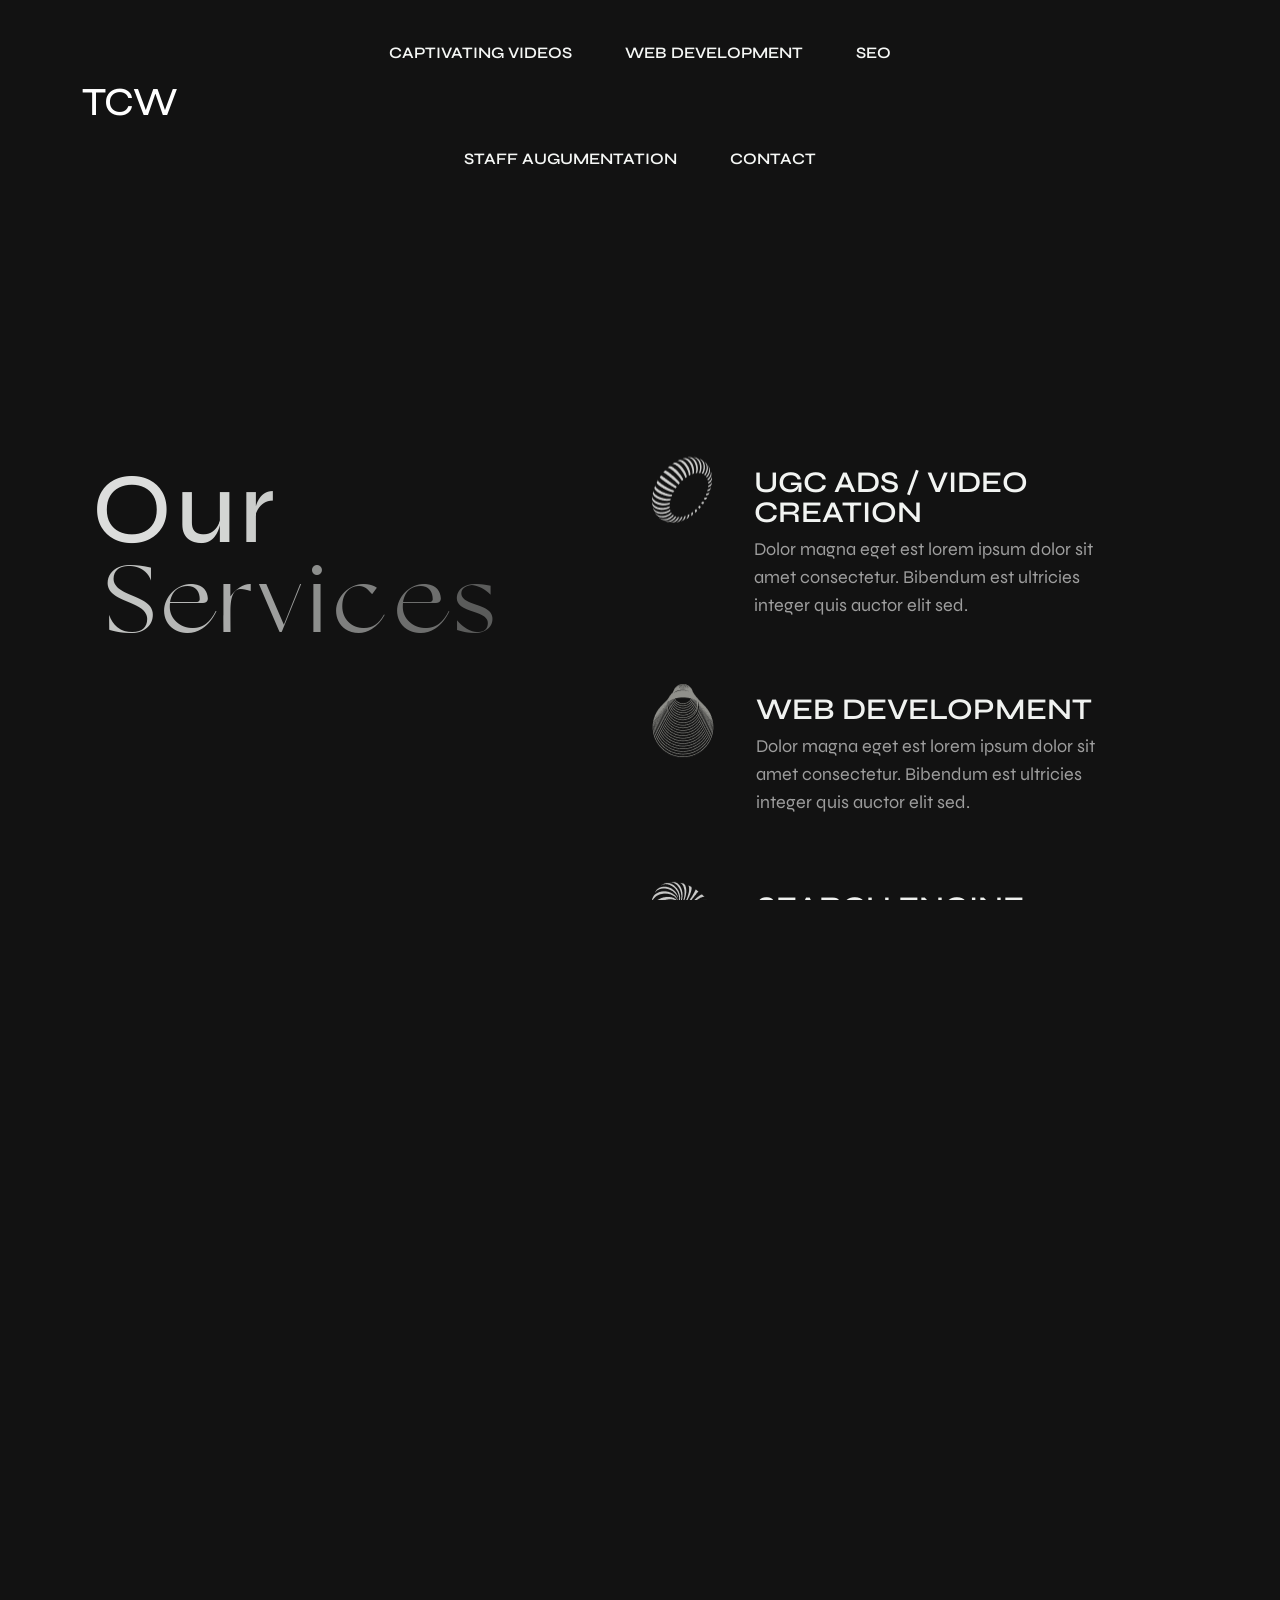
<file: index.html>
<!doctype html>
<html class="no-js liko-dark-active" lang="zxx">

<head>
   <meta charset="utf-8">
   <meta http-equiv="x-ua-compatible" content="ie=edge">
   <title>TCW - The Creative Web Works</title>
   <meta name="description" content="">
   <meta name="viewport" content="width=device-width, initial-scale=1">

   <!-- Place favicon.ico in the root directory -->
   <link rel="shortcut icon" type="image/x-icon" href="assets/img/favicon.png">

   <!-- CSS here -->
   <link rel="stylesheet" href="assets/css/bootstrap.css">
   <link rel="stylesheet" href="assets/css/animate.css">
   <link rel="stylesheet" href="assets/css/swiper-bundle.css">
   <link rel="stylesheet" href="assets/css/slick.css">
   <link rel="stylesheet" href="assets/css/magnific-popup.css">
   <link rel="stylesheet" href="assets/css/font-awesome-pro.css">
   <link rel="stylesheet" href="assets/css/spacing.css">
   <link rel="stylesheet" href="assets/css/custom-animation.css">
   <link rel="stylesheet" href="assets/css/main.css">

</head>

<body id="body" class="tp-magic-cursor">


   <!-- pre loader area start -->
   <div id="loading" class="preloader-wrap">
      <div class="preloader-2 text-center">
         <span class="line line-1"></span>
         <span class="line line-2"></span>
         <span class="line line-3"></span>
         <span class="line line-4"></span>
         <span class="line line-5"></span>
         <span class="line line-6"></span>
         <span class="line line-7"></span>
         <span class="line line-8"></span>
         <span class="line line-9"></span>
         <div class="loader-text">Loading ...</div>
      </div>
   </div>
   <!-- pre loader area end -->

   <!-- Begin magic cursor  
   ======================== -->
   <div id="magic-cursor">
      <div id="ball"></div>
   </div>
   <!-- End magic cursor -->

   <div class="body-overlay"></div>
   <!-- tp-offcanvus-area-end -->

   <!-- Switcher Area End -->

   <header class="tp-header-height z-index-5">

      <!-- header top area start -->
      <div id="header-sticky" class="tp-inner-header-area tp-inner-header-style-2 tp-inner-header-mob-space">
         <div class="container container-1800">
            <div class="row align-items-center">
               <div class="col-xl-2 col-lg-6 col-md-6 col-6">
                  <div class="tp-inner-header-logo tp-header-logo">
                     <h1 style="color: white;"><a href="index.html">TCW</a></h1>
                  </div>
               </div>
               <div class="col-xl-8 col-lg-8 d-none d-xl-block">
                  <div class="tp-inner-header-right-wrap text-center">
                     <div class="tp-inner-header-menu header-main-menu">
                        <nav class="tp-main-menu-content">
                           <ul>
                              <li class="has-dropdown">
                                 <a href="captivating-videos.html">Captivating Videos</a>
                              </li>
                              <li class="has-dropdown">
                                 <a href="web-development.html">Web Development</a>
                              </li>
                              <li class="has-dropdown">
                                 <a href="https://6smarketers.com/" rel="nofollow">SEO</a>
                              </li>
                              <li class="has-dropdown">
                                 <a href="staff-augumentation.html">Staff Augumentation</a>
                              </li>
                              <li class="has-dropdown">
                                 <a href="contact.html">Contact</a>
                              </li>
                           </ul>
                        </nav>
                     </div>
                  </div>
               </div>
            </div>
         </div>
      </div>
      <!-- header top area end -->

   </header>

   <!-- Modal -->
   <div class="modal-wrapper p-relative" data-background="assets/img/home-01/team/team-details-bg.png">
      <div class="modal fade" id="exampleModal" tabindex="-1" aria-hidden="true">
         <div class="modal-dialog">
            <div class="modal-content">
               <div class="modal-header">
                  <button type="button" class="btn-close" data-bs-dismiss="modal" aria-label="Close"></button>
               </div>
               <div class="modal-body">
                  <!-- team-details area start -->
                  <div class="tm-details-wrapper p-relative">
                     <div class="tm-details-shape-1">
                        <img src="assets/img/home-01/team/team-details-shape-1.png" alt="">
                     </div>
                     <div class="tm-details-shape-2">
                        <img src="assets/img/home-01/team/team-details-shape-2.png" alt="">
                     </div>
                     <div class="container">
                        <div class="row align-items-center align-items-xxl-end">
                           <div class="col-xl-6 col-lg-6 col-md-7">
                              <div class="tm-details-content-wrap z-index-5">
                                 <div class="tm-details-title-box mb-20">
                                    <span class="tm-hero-subtitle">Illustrator</span>
                                    <h4 class="tm-details-title">Jassica Oliver</h4>
                                 </div>
                                 <div class="tm-details-text">
                                    <p>I'm an illustrator, working for brands. My work is fuelled by my observing nature
                                       and ongoing curiosity, utilizing simple shapes to tell all sorts of stories. My
                                       clear signature applies to both my personal work as well as my commercial
                                       commissions. Among my clients are Google, The New York Times, The New Yorker,
                                       Facebook, Vogue, TED and Twitter. Oh and I like to paint. Which still feels very
                                       new to me and slows me down.</p>
                                 </div>
                                 <div class="tm-details-portfolio mb-50">
                                    <span class="tm-details-social-title">Portfolio:</span>
                                    <a href="#">Behance</a>
                                    <a href="#">Dribbble</a>
                                    <a href="#">Meduim</a>
                                 </div>
                                 <div class="tm-details-social">
                                    <span class="tm-details-social-title">Follow:</span>
                                    <a href="#"><i class="fab fa-facebook-f"></i></a>
                                    <a href="#"><i class="fab fa-twitter"></i></a>
                                    <a href="#"><i class="fab fa-linkedin-in"></i></a>
                                 </div>
                              </div>
                           </div>
                           <div class="col-xl-6 col-lg-6 col-md-5">
                              <div class="tm-details-thumb">
                                 <img src="assets/img/home-01/team/team-details-1.png" alt="">
                              </div>
                           </div>
                        </div>
                     </div>
                  </div>
                  <!-- team-details area end -->
               </div>
            </div>
         </div>
      </div>
   </div>
   <!-- Modal -->

   <div id="smooth-wrapper">
      <div id="smooth-content">

         <main>

            <!-- hero area start -->
            <div class="tp-hero-area tp-hero-ptb main-slider">
               <div class="container-fluid">
                  <div class="row justify-content-center">
                     <div class="col-xxl-12">
                        <div class="tp-hero-title-wrap mb-35 p-relative">
                           <div class="tp-hero-shape-1">
                              <img src="assets/img/home-01/hero/hero-bg-shape-1-1.svg" alt="">
                           </div>
                           <div class="tp-hero-title-box text-center">
                              <h1 class="tp-hero-title tp_fade_bottom">
                                 <span class="p-relative">
                                    The Creative
                                    <span class="tp-hero-subtitle d-none d-lg-block ">Hello <br> People! We’re</span>
                                    <span class="tp-hero-shape-2 d-none d-md-block">
                                       <img src="assets/img/home-01/hero/hero-shape-1-1.png" alt="">
                                    </span>
                                 </span><br>Web<span class="tp-hero-title-img"><img class="tp-zoom-img"
                                       src="assets/img/home-01/hero/hero-1-1.png" alt=""></span>Works
                              </h1>
                           </div>
                        </div>
                        <div class="tp-hero-content tp_fade_bottom">
                           <p>
                              <span></span>
                              Global digital design studio partnering with brands and businesses that create
                              exceptional experiences. We are design and development agency based in Netherland.
                           </p>
                        </div>
                     </div>
                  </div>
                  <div class="row">
                     <div class="col-xl-12">
                     </div>
                  </div>
               </div>
            </div>
            <!-- hero area end -->
            <div class="tp-hero-bottom-img-wrap">
               <div class="tp-hero-bottom-img">
                  <video loop="" muted="" autoplay="" playsinline="">
                     <source src="https://html.hixstudio.net/videos/liko/liko.mp4" type="video/mp4">
                  </video>
               </div>
            </div>

            <!-- brand area start -->
            <div class="tp-brand-area">
            </div>
            <!-- brand area end -->

            <!-- service area start -->
            <div class="tp-service-area pb-80 tp-btn-trigger">
               <div class="container container-1630">
                  <div class="row">
                     <div class="col-xl-6 col-lg-6">
                        <div class="tp-service-title-box p-relative">
                           <!-- <span class="tp-section-subtitle subtitle-position tp-char-animation">I Think a lot</span> -->
                           <h4 class="tp-section-title tp-char-animation">
                              Our<br>
                              <span>Services</span>
                           </h4>
                        </div>
                        <!-- <div class="tp-service-left-btn tp-btn-bounce">
                           <a class="tp-btn-border" href="service.html">
                              <span class="tp-btn-border-wrap">
                                 <span class="text-1">See All Services</span>
                                 <span class="text-2">See All Services</span>
                              </span>
                           </a>
                        </div> -->
                     </div>
                     <div class="col-xl-6 col-lg-6">
                        <div class="tp-service-right-wrap">
                           <div class="tp-service-item d-flex align-items-start mb-75 tp_fade_bottom">
                              <div class="tp-service-icon">
                                 <img src="assets/img/home-01/service/service-icon-1.png" alt="">
                              </div>
                              <div class="tp-service-content">
                                 <h4 class="tp-service-title-sm order-0"><a href="captivating-videos.html">UGC ADS / VIDEO CREATION</a></h4>
                                 <p class="order-1">Dolor magna eget est lorem ipsum dolor sit amet consectetur.
                                    Bibendum
                                    est ultricies integer quis auctor elit sed.</p>
                              </div>
                           </div>
                           <div class="tp-service-item d-flex align-items-start mb-75 tp_fade_bottom">
                              <div class="tp-service-icon">
                                 <img src="assets/img/home-01/service/service-icon-2.png" alt="">
                              </div>
                              <div class="tp-service-content">
                                 <h4 class="tp-service-title-sm"><a href="web-development.html">WEB DEVELOPMENT</a></h4>
                                 <p>Dolor magna eget est lorem ipsum dolor sit amet consectetur. Bibendum
                                    est ultricies integer quis auctor elit sed.</p>
                              </div>
                           </div>
                           <div class="tp-service-item d-flex align-items-start mb-75 tp_fade_bottom">
                              <div class="tp-service-icon">
                                 <img src="assets/img/home-01/service/service-icon-3.png" alt="">
                              </div>
                              <div class="tp-service-content">
                                 <h4 class="tp-service-title-sm"><a href="https://6smarketers.com/" rel="nofollow">SEARCH ENGINE OPTIMIZATION</a></h4>
                                 <p>Dolor magna eget est lorem ipsum dolor sit amet consectetur. Bibendum
                                    est ultricies integer quis auctor elit sed.</p>
                              </div>
                           </div>
                           <div class="tp-service-item d-flex align-items-start mb-75 tp_fade_bottom">
                              <div class="tp-service-icon">
                                 <img src="assets/img/home-01/service/service-icon-4.png" alt="">
                              </div>
                              <div class="tp-service-content">
                                 <h4 class="tp-service-title-sm"><a href="staff-augumentation.html">STAFF AUGUMENTATION</a></h4>
                                 <p>Dolor magna eget est lorem ipsum dolor sit amet consectetur. Bibendum
                                    est ultricies integer quis auctor elit sed.</p>
                              </div>
                           </div>
                        </div>
                     </div>
                  </div>
               </div>
            </div>
            <!-- service area end -->

            <!-- project area start -->
            <div class="tp-project-area fix">
               <div class="container-fluid p-0">
                  <div class="row g-0">
                     <div class="col-xl-12">
                        <div class="tp-project-textline tp-project-effect mb-115" data-scrub="0.0001">
                           <span class="textline-1">Latest</span><span><img src="assets/img/home-01/project/project-shape-1-1.png"
                              alt=""></span><span class="textline-2">Project</span>
                           <span class="textline-1">Latest</span><span><img src="assets/img/home-01/project/project-shape-1-1.png"
                              alt=""></span><span class="textline-2">Project</span>
                           <span class="textline-1">Latest</span><span><img src="assets/img/home-01/project/project-shape-1-1.png"
                              alt=""></span><span class="textline-2">Project</span>
                           <span class="textline-1">Latest</span><span><img src="assets/img/home-01/project/project-shape-1-1.png"
                              alt=""></span><span class="textline-2">Project</span>
                        </div>
                     </div>
                  </div>
               </div>
               <div class="tp-project-gallery-wrapper">
                  <div class="container container-1630">
                     <div class="tp-project-gallery-top pb-50">
                        <div class="row">
                           <div class="col-xl-6 col-lg-6 col-md-6">
                              <div class="tp-project-left-wrap">
                                 <div class="tp-project-item tp-project-mr mb-200">
                                    <div class="tp-project-img height-1 fix not-hide-cursor" data-cursor="View<br>Projects">
                                       <a class="cursor-hide" href="project-lists.html"><img class="w-100"
                                             data-speed=".8" src="assets/img/home-01/project/project-1-1.jpg"
                                             alt=""></a>
                                    </div>
                                 </div>
                                 <div class="tp-project-item text-end mb-200">
                                    <div
                                       class="tp-project-img height-2 d-inline-flex justify-content-end fix not-hide-cursor"
                                       data-cursor="View<br>Projects">
                                       <a class="cursor-hide" href="project-lists.html"><img data-speed=".8"
                                             src="assets/img/home-01/project/project-1-2.jpg" alt=""></a>
                                    </div>
                                 </div>
                                 <div class="tp-project-item tp-project-mr mb-200">
                                    <div class="tp-project-img height-3 fix not-hide-cursor" data-cursor="View<br>Projects">
                                       <a class="cursor-hide" href="project-lists.html"><img class="w-100"
                                             data-speed=".8" src="assets/img/home-01/project/project-1-3.jpg"
                                             alt=""></a>
                                    </div>
                                 </div>
                              </div>
                           </div>
                           <div class="col-xl-6 col-lg-6 col-md-6">
                              <div class="tp-project-right-wrap">
                                 <div class="tp-project-item mb-200">
                                    <div class="tp-project-img height-4 fix not-hide-cursor" data-cursor="View<br>Projects">
                                       <a class="cursor-hide" href="project-lists.html"><img data-speed=".8"
                                             src="assets/img/home-01/project/project-1-4.jpg" alt=""></a>
                                    </div>
                                 </div>
                                 <div class="tp-project-item tp-project-ml mb-200">
                                    <div class="tp-project-img height-5 fix not-hide-cursor" data-cursor="View<br>Projects">
                                       <a class="cursor-hide" href="project-lists.html"><img data-speed=".8"
                                             src="assets/img/home-01/project/project-1-5.jpg" alt=""></a>
                                    </div>
                                 </div>
                                 <div class="tp-project-item mb-200">
                                    <div class="tp-project-img height-6 fix not-hide-cursor" data-cursor="View<br>Projects">
                                       <a class="cursor-hide" href="project-lists.html"><img class="w-100"
                                             data-speed=".8" src="assets/img/home-01/project/project-1-6.jpg"
                                             alt=""></a>
                                    </div>
                                 </div>
                                 <div class="tp-project-btn tp-btn-trigger">
                                    <div class="tp-btn-bounce">
                                       <a class="tp-btn-border" href="project-lists.html">
                                          <span class="tp-btn-border-wrap">
                                             <span class="text-1">View all projects</span>
                                             <span class="text-2">View all projects</span>
                                          </span>
                                       </a>
                                    </div>
                                 </div>
                              </div>
                           </div>
                        </div>
                     </div>
                  </div>
                  <div class="container-fluid p-0">
                     <div class="row g-0">
                        <div class="col-xl-12">
                           <div class="tp-project-full-img-wrap p-relative fix">
                              <div class="tp-project-full-img" data-speed="auto"
                                 data-background="assets/img/inner-service/hero/hero-1-2.jpg"></div>
                           </div>
                        </div>
                     </div>
                  </div>
               </div>
            </div>
            <!-- project area end -->

            <!-- team area start -->
            <div class="tp-team-area pb-120 fix">
            </div>
            <!-- team area end -->

            <!-- testimonial area start -->
            <div class="tp-testimonial-area pb-120">
               <div class="container">
                  <div class="row justify-content-center">
                     <div class="col-xl-10">
                        <div class="tp-testimonial-slider-wrapper p-relative">
                           <div class="tp-testimonial-arrow-box d-none d-lg-block">
                              <button class="tp-testimonial-prev">
                                 <span>
                                    <svg width="20" height="17" viewBox="0 0 20 17" fill="none"
                                       xmlns="http://www.w3.org/2000/svg">
                                       <path d="M19.3335 8.63672H1.3335" stroke="currentcolor" stroke-width="1.5"
                                          stroke-miterlimit="10" />
                                       <path d="M8.42188 0.69043C8.42188 5.08274 4.65513 8.63691 0.000114646 8.63691"
                                          stroke="currentcolor" stroke-width="1.5" stroke-miterlimit="10" />
                                       <path d="M0.000114646 8.63672C4.65513 8.63672 8.42188 12.1909 8.42188 16.5832"
                                          stroke="currentcolor" stroke-width="1.5" stroke-miterlimit="10" />
                                    </svg>
                                 </span>
                              </button>
                              <button class="tp-testimonial-next">
                                 <span>
                                    <svg width="20" height="16" viewBox="0 0 20 16" fill="none"
                                       xmlns="http://www.w3.org/2000/svg">
                                       <path d="M0.666504 8H18.6665" stroke="currentcolor" stroke-width="1.5"
                                          stroke-miterlimit="10" />
                                       <path d="M11.5781 0C11.5781 4.42189 15.3449 8 19.9999 8" stroke="currentcolor"
                                          stroke-width="1.5" stroke-miterlimit="10" />
                                       <path d="M19.9999 8C15.3449 8 11.5781 11.5781 11.5781 16" stroke="currentcolor"
                                          stroke-width="1.5" stroke-miterlimit="10" />
                                    </svg>
                                 </span>
                              </button>
                           </div>
                           <div class="swiper-container tp-testimonial-slider-active fix">
                              <div class="swiper-wrapper">
                                 <div class="swiper-slide">
                                    <div class="tp-testimonial-item text-center">
                                       <p>
                                          “Nulla ut enim non magna placerat scelerisque sed eu dolor. Sed eu faucibus
                                          turpis.
                                          Ut bibendum tempor tempus. Ut scelerisque est
                                          posuere ex pretium laoreet.”
                                       </p>
                                       <span><em>Louis Fantun</em> - Designer</span>
                                    </div>
                                 </div>
                                 <div class="swiper-slide">
                                    <div class="tp-testimonial-item text-center">
                                       <p>
                                          “Nulla ut enim non magna placerat scelerisque sed eu dolor. Sed eu faucibus
                                          turpis.
                                          Ut bibendum tempor tempus. Ut scelerisque est
                                          posuere ex pretium laoreet.”
                                       </p>
                                       <span><em>Louis Fantun</em> - Designer</span>
                                    </div>
                                 </div>
                              </div>
                           </div>
                        </div>
                     </div>
                  </div>
               </div>
            </div>
            <!-- testimonial area end -->

         </main>

         <footer>

            <!-- footer area start -->
            <div class="tp-footer-area black-bg pt-90">
               <div class="container-fluid">
                  <div class="tp-footer-wrap">
                     <div class="row align-items-end">
                        <div class="col-xl-5 col-lg-6">
                           <div class="tp-footer-menu menu-anim">
                              <ul class="counter-row tp-text-anim">
                                 <li class="active"><a href="project-lists.html">Projects</a></li>
                                 <li class="active"><a href="about-us.html">About</a></li>
                                 <li class="active"><a href="blog.html">Blog</a></li>
                                 <li class="active"><a href="faq.html">FAQ</a></li>
                                 <li class="active"><a href="contact.html">Contact</a></li>
                              </ul>
                           </div>
                        </div>
                        <div class="col-xl-5 col-lg-6">
                           <div class="tp-footer-middle-wrap">
                              <div class="tp-footer-content">
                                 <h4 class="tp-footer-big-title footer-big-text">Let's Contact!</h4>
                              </div>
                              <div class="row">
                                 <div class="col-xl-6 col-lg-6 col-md-6">
                                    <div class="tp-footer-widget">
                                       <h4 class="tp-footer-title tp_fade_bottom">Say hello at:</h4>
                                       <div class="tp-footer-widget-info">
                                          <div class="tp-footer-widget-info-mail tp_fade_bottom">
                                             <a href="mailto:support@thecreativewebworks.com">support@thecreativewebworks.com</a>
                                          </div>
                                          <div class="tp-footer-widget-info-location tp_fade_bottom">
                                             <a href="https://www.google.com/maps/@54.581385,-101.7562167,7.5z?entry=ttu"
                                                target="_blank">Phone: +91 9768427118</a>
                                          </div>
                                       </div>
                                    </div>
                                 </div>
                                 <div class="col-xl-6 col-lg-6 col-md-6">
                                    <div class="tp-footer-widget">
                                       <h4 class="tp-footer-title tp_fade_bottom">Stalk us</h4>
                                       <ul class="tp-footer-widget-social">
                                          <li class="tp_fade_bottom"><a href="https://www.linkedin.com/company/thecreativewebworks/">LinkedIn</a></li>
                                          <li class="tp_fade_bottom"><a href="https://www.instagram.com/thecreative_webworks?igsh=MWtud2d4aDlidHpqZw%3D%3D&amp;utm_source=qr">Instagram</a></li>
                                          <li class="tp_fade_bottom"><a href="https://api.whatsapp.com/send?phone=919768427118">Watsapp</a></li>
                                          <li class="tp_fade_bottom"><a href="https://www.youtube.com/@thecreativewebworks">Youtube</a></li>
                                       </ul>
                                    </div>
                                 </div>
                              </div>
                           </div>
                        </div>
                     </div>
                  </div>
               </div>
               <!-- footer area end -->

               <!-- copyright area start -->
               <div class="container-fluid">
                  <div class="tp-copyright-wrap">
                     <div class="row align-items-center">
                        <div class="col-xl-6 col-md-4">
                           <div class="tp-copyright-logo text-center text-md-start">
                              <!-- <a href="index.html"><img src="assets/img/logo/logo-white.png" alt=""></a> -->
                               <h1 style="color: white;">TCW</h1>
                           </div>
                        </div>
                        <div class="col-xl-6 col-md-8">
                           <div class="tp-copyright-text text-center text-md-end">
                              <p>Copyright © 2025 TCW. All rights reserved.</p>
                           </div>
                        </div>
                     </div>
                  </div>
               </div>
               <!-- copyright area end -->

            </div>
            <!-- footer area start -->

         </footer>

      </div>
   </div>

   <!-- JS here -->
   <script src="assets/js/vendor/jquery.js"></script>
   <script src="assets/js/bootstrap-bundle.js"></script>

   <script src="assets/js/gsap.js"></script>
   <script src="assets/js/gsap-scroll-to-plugin.js"></script>
   <script src="assets/js/gsap-scroll-smoother.js"></script>
   <script src="assets/js/gsap-scroll-trigger.js"></script>
   <script src="assets/js/gsap-split-text.js"></script>
   <script src="assets/js/chroma.min.js"></script>

   <script src='assets/js/three.js'></script>
   <script src='assets/js/tween-max.js'></script>
   <script src='assets/js/scroll-magic.js'></script>

   <script src="assets/js/range-slider.js"></script>
   <script src="assets/js/swiper-bundle.js"></script>
   <script src="assets/js/slick.js"></script>
   <script src="assets/js/magnific-popup.js"></script>
   <script src="assets/js/nice-select.js"></script>
   <script src="assets/js/purecounter.js"></script>
   <script src="assets/js/beforeafter.js"></script>
   <script src="assets/js/isotope-pkgd.js"></script>
   <script src="assets/js/imagesloaded-pkgd.js"></script>
   <script src="assets/js/ajax-form.js"></script>
   <script src="assets/js/webgl.js"></script>
   <script src="assets/js/main.js"></script>
   <script src="assets/js/tp-cursor.js"></script>


</body>

</html>
</file>
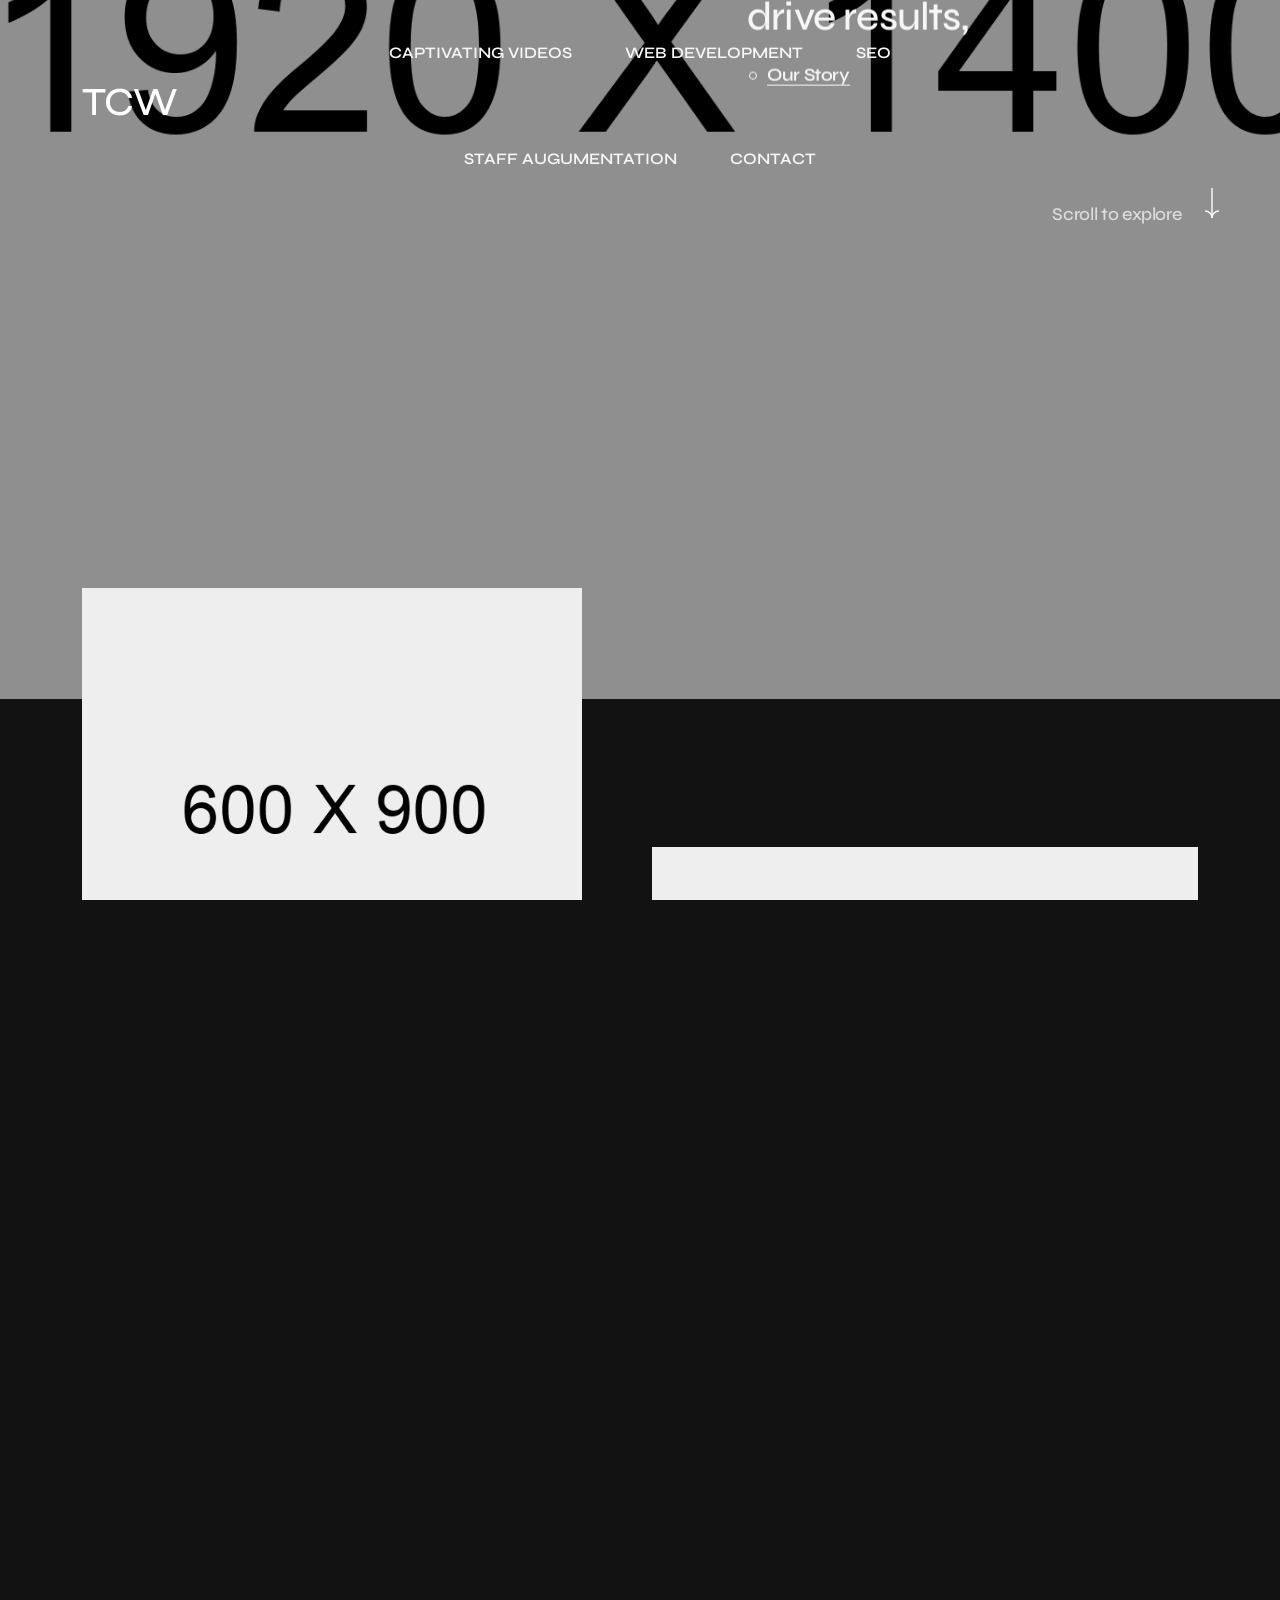
<file: about-us.html>
<!doctype html>
<html class="no-js liko-dark-active" lang="zxx">

<head>
   <meta charset="utf-8">
   <meta http-equiv="x-ua-compatible" content="ie=edge">
   <title>Liko - Creative agency & portfolio HTML Template</title>
   <meta name="description" content="">
   <meta name="viewport" content="width=device-width, initial-scale=1">

   <!-- Place favicon.ico in the root directory -->
   <link rel="shortcut icon" type="image/x-icon" href="assets/img/favicon.png">

   <!-- CSS here -->
   <link rel="stylesheet" href="assets/css/bootstrap.css">
   <link rel="stylesheet" href="assets/css/animate.css">
   <link rel="stylesheet" href="assets/css/swiper-bundle.css">
   <link rel="stylesheet" href="assets/css/slick.css">
   <link rel="stylesheet" href="assets/css/magnific-popup.css">
   <link rel="stylesheet" href="assets/css/font-awesome-pro.css">
   <link rel="stylesheet" href="assets/css/spacing.css">
   <link rel="stylesheet" href="assets/css/custom-animation.css">
   <link rel="stylesheet" href="assets/css/main.css">
</head>

<body>

   <!--[if lte IE 9]>
      <p class="browserupgrade">You are using an <strong>outdated</strong> browser. Please <a href="https://browsehappy.com/">upgrade your browser</a> to improve your experience and security.</p>
      <![endif]-->

   <!-- pre loader area start -->
   <div id="loading" class="preloader-wrap">
      <div class="preloader-2 text-center">
         <span class="line line-1"></span>
         <span class="line line-2"></span>
         <span class="line line-3"></span>
         <span class="line line-4"></span>
         <span class="line line-5"></span>
         <span class="line line-6"></span>
         <span class="line line-7"></span>
         <span class="line line-8"></span>
         <span class="line line-9"></span>
         <div class="loader-text">Loading ...</div>
      </div>
   </div>
   <!-- pre loader area end -->

   <!-- back to top start -->
   <div class="back-to-top-wrapper">
      <button id="back_to_top" type="button" class="back-to-top-btn">
         <svg width="12" height="7" viewBox="0 0 12 7" fill="none" xmlns="http://www.w3.org/2000/svg">
            <path d="M11 6L6 1L1 6" stroke="currentColor" stroke-width="1.5" stroke-linecap="round"
               stroke-linejoin="round" />
         </svg>
      </button>
   </div>
   <!-- back to top end -->

   <div class="body-overlay"></div>
   <!-- tp-offcanvus-area-end -->
   
   <header class="tp-header-height z-index-5">

      <!-- header top area start -->
      <div id="header-sticky" class="tp-inner-header-area tp-inner-header-style-2 tp-inner-header-mob-space">
         <div class="container container-1800">
            <div class="row align-items-center">
               <div class="col-xl-2 col-lg-6 col-md-6 col-6">
                  <div class="tp-inner-header-logo tp-header-logo">
                     <h1 style="color: white;"><a href="index.html">TCW</a></h1>
                  </div>
               </div>
               <div class="col-xl-8 col-lg-8 d-none d-xl-block">
                  <div class="tp-inner-header-right-wrap text-center">
                     <div class="tp-inner-header-menu header-main-menu">
                        <nav class="tp-main-menu-content">
                           <ul>
                              <li class="has-dropdown">
                                 <a href="captivating-videos.html">Captivating Videos</a>
                              </li>
                              <li class="has-dropdown">
                                 <a href="web-development.html">Web Development</a>
                              </li>
                              <li class="has-dropdown">
                                 <a href="https://6smarketers.com/" rel="nofollow">SEO</a>
                              </li>
                              <li class="has-dropdown">
                                 <a href="staff-augumentation.html">Staff Augumentation</a>
                              </li>
                              <li class="has-dropdown">
                                 <a href="contact.html">Contact</a>
                              </li>
                           </ul>
                        </nav>
                     </div>
                  </div>
               </div>
            </div>
         </div>
      </div>
      <!-- header top area end -->

   </header>

   <div id="smooth-wrapper">
      <div id="smooth-content">

         <main>

            <!-- hero area start -->
            <div class="ab-inner-hero-area ab-inner-hero-bg p-relative" data-background="assets/img/inner-about/hero/hero-1.jpg">
               <div class="breadcurmb-site d-none">
                  <h6>About Us</h6>
               </div>
               <div class="ab-inner-hero-scroll smooth">
                  <a href="#about-info">
                     <span>
                        Scroll to explore
                        <svg width="15" height="30" viewBox="0 0 15 30" fill="none" xmlns="http://www.w3.org/2000/svg">
                           <rect x="6.26001" width="1.5" height="30" fill="currentcolor"/>
                           <path d="M14.0464 22.9768C10.1644 22.9768 7.02312 26.118 7.02312 30" stroke="currentcolor" stroke-width="1.5" stroke-miterlimit="10"/>
                           <path d="M7.02322 30C7.02322 26.118 3.88198 22.9768 -4.06724e-05 22.9768" stroke="currentcolor" stroke-width="1.5" stroke-miterlimit="10"/>
                        </svg>
                     </span>
                  </a>
               </div>
               <div class="container container-1480">
                  <div class="row">
                     <div class="col-xl-8">
                        <div class="ab-inner-hero-title-box" data-lag="0.2" data-stagger="0.08">
                           <span class="ab-inner-hero-subtitle">Digital <br> creative agency</span>
                           <h1 class="ab-inner-hero-title tp-char-animation">Building Digital Presence</h1>
                           <p>Digital experiences with maximum emotional impact</p>
                        </div>
                     </div>
                  </div>
                  <div class="row justify-content-end">
                     <div class="col-xl-5 col-lg-8">
                        <div class="ab-inner-hero-content" data-lag="0.2" data-stagger="0.08">
                           <p>
                              Liko develops, designs & delivers
                              websites & creative campaigns
                              that drive results,
                           </p>
                           <span><a href="#">Our Story</a></span>
                        </div>
                     </div>
                  </div>
               </div>
            </div>
            <!-- hero area end -->

            <!-- about area start -->
            <div class="ab-about-area ab-about-mt pb-90 z-index-5">
               <div class="container container-1480">
                  <div class="ab-about-thumb-wrap mb-180">
                     <div class="row align-items-end">
                        <div class="col-xl-6 col-lg-6 col-md-6">
                           <div class="ab-about-left-thumb">
                              <img data-speed=".7" src="assets/img/inner-about/about/about-1.jpg" alt="">
                           </div>
                        </div>
                        <div class="col-xl-6 col-lg-6 col-md-6">
                           <div class="ab-about-right-thumb p-relative">
                              <img data-speed="1.1" class="inner-img z-index-5" src="assets/img/inner-about/about/about-3.jpg" alt="">
                              <img data-speed="0.9" src="assets/img/inner-about/about/about-2.jpg" alt="">
                           </div>
                        </div>
                     </div>
                  </div>
                  <div id="about-info" class="row">
                     <div class="col-xxl-9">
                        <div class="ab-about-content p-relative">
                           <span>
                              <svg width="41" height="46" viewBox="0 0 41 46" fill="none" xmlns="http://www.w3.org/2000/svg">
                                 <path d="M20.2573 44.0238C18.1761 44.6511 15.9722 44.4264 14.0462 43.3853C12.1202 42.3442 10.7078 40.6126 10.071 38.51C9.97643 38.2014 9.64869 38.0224 9.34016 38.117C9.03163 38.2116 8.85256 38.5393 8.94717 38.8479C9.67222 41.2447 11.2902 43.2269 13.486 44.413C15.6922 45.6031 18.2126 45.8664 20.5992 45.1374C20.9005 45.0459 21.0868 44.715 20.9922 44.4065C20.8904 44.1011 20.5658 43.9292 20.2573 44.0238ZM37.6132 22.6896C37.311 22.7985 37.1526 23.1342 37.2615 23.4363L38.2557 26.2265C39.2905 29.1269 39.0625 32.3414 37.6261 35.0506C36.2696 37.6131 33.9997 39.4875 31.234 40.3255C28.4684 41.1634 25.5401 40.8678 22.9896 39.4804L11.3416 33.1806C11.0583 33.0245 10.7037 33.1311 10.5476 33.4144C10.3915 33.6977 10.4981 34.0522 10.7814 34.2083L22.4294 40.5081C25.2569 42.0373 28.5088 42.3684 31.5687 41.4422C34.6072 40.5255 37.1523 38.4431 38.6545 35.5934C40.2439 32.5937 40.4907 29.0372 39.3542 25.8315L38.3599 23.0413C38.2511 22.7392 37.9154 22.5807 37.6132 22.6896ZM19.4432 41.3502C16.603 42.2127 13.5811 40.5734 12.713 37.7015C12.6184 37.3929 12.2906 37.2139 11.9821 37.3085C11.6736 37.4031 11.4945 37.7308 11.5891 38.0394C12.6464 41.5283 16.3207 43.5187 19.7851 42.4637C20.0865 42.3723 20.2727 42.0414 20.1781 41.7328C20.0866 41.4315 19.7518 41.2556 19.4432 41.3502ZM25.3749 0.522791C25.0664 0.617395 24.8873 0.945141 24.9819 1.25367C25.0765 1.5622 25.4043 1.74127 25.7128 1.64666C30.0171 0.346022 34.5897 2.8173 35.9062 7.15732C36.0008 7.46585 36.3285 7.64492 36.6371 7.55031C36.9385 7.45889 37.1247 7.12796 37.0301 6.81944C35.5212 1.85522 30.2963 -0.967056 25.3749 0.522791ZM27.7399 8.08209C26.9214 8.39518 26.4635 9.24906 26.652 10.1144L28.1973 17.2348L14.2749 9.70684C12.6671 8.82337 10.6168 9.46252 9.76828 11.0719C9.38242 11.7996 9.29014 12.6104 9.46278 13.3631L5.93535 11.4528C4.31647 10.5828 2.27337 11.2188 1.41768 12.8313C0.55802 14.4541 1.17336 16.4893 2.79542 17.3664L3.45091 17.7246C2.70699 18.013 2.09889 18.5489 1.72413 19.2631C0.864475 20.8859 1.47664 22.914 3.09869 23.7911L5.19531 24.9273C4.45139 25.2157 3.84329 25.7516 3.46853 26.4658C2.61205 28.0958 3.22739 30.131 4.84627 31.0009L8.3737 32.9113C8.657 33.0673 9.01153 32.9608 9.16763 32.6775C9.32372 32.3942 9.21719 32.0397 8.93388 31.8836L5.40646 29.9733C4.34783 29.4012 3.94556 28.0751 4.51048 27.0196C5.05717 25.9809 6.38725 25.5683 7.42842 26.1396L17.3044 31.4751C17.5877 31.6312 17.9494 31.5215 18.0983 31.2414C18.2544 30.9581 18.1479 30.6035 17.8646 30.4474L3.65888 22.7634C2.60025 22.1913 2.19798 20.8652 2.76291 19.8098C3.3096 18.771 4.63967 18.3584 5.68084 18.9297L19.8866 26.6137C20.1699 26.7698 20.5244 26.6633 20.6805 26.38C20.8366 26.0967 20.73 25.7421 20.4467 25.586L17.555 24.0085L6.23467 17.8877L3.35242 16.3316C2.2938 15.7595 1.89153 14.4334 2.45645 13.378C3.00314 12.3392 4.33322 11.9266 5.37439 12.4979L19.5801 20.1819L22.4655 21.7452C22.7488 21.9013 23.1105 21.7916 23.2595 21.5115C23.4155 21.2281 23.309 20.8736 23.0257 20.7175L11.6991 14.5825C10.6404 14.0104 10.2382 12.6843 10.8031 11.6289C11.3498 10.5901 12.6799 10.1775 13.721 10.7488L28.1934 18.5707C28.1427 18.7643 28.0715 18.9499 27.9764 19.1206C27.0668 20.8426 26.5493 22.7921 26.4863 24.7444C26.4233 26.6967 26.8173 28.6765 27.6149 30.468L27.723 30.7107C27.8533 31.0033 28.204 31.138 28.4966 31.0077C28.7893 30.8774 28.9239 30.5267 28.7936 30.234L28.6856 29.9913C27.9539 28.3672 27.6044 26.5642 27.6596 24.7864C27.7148 23.0087 28.1856 21.2425 29.0183 19.6744C29.4383 18.8888 29.5598 17.9708 29.3752 17.0952L27.8101 9.8725C27.7464 9.57585 27.9025 9.29254 28.1801 9.18606C29.1088 8.83244 30.1219 8.86033 31.0265 9.2786C31.9486 9.69764 32.6416 10.4667 32.9833 11.4263L36.3555 20.8635C36.4643 21.1657 36.8 21.3241 37.1022 21.2152C37.4043 21.1063 37.5628 20.7707 37.4539 20.4685L34.0818 11.0314C33.6312 9.76953 32.7174 8.77375 31.5113 8.21607C30.3019 7.65124 28.9676 7.61245 27.7399 8.08209ZM26.1787 3.19248C25.8701 3.28708 25.6911 3.61483 25.7857 3.92336C25.8803 4.23188 26.208 4.41095 26.5165 4.31635C29.3639 3.45059 32.3858 5.08993 33.254 7.96187C33.3486 8.27039 33.6763 8.44946 33.9848 8.35486C34.2862 8.26343 34.4724 7.93251 34.3778 7.62398C33.3173 4.12786 29.6391 2.14783 26.1787 3.19248Z" fill="currentcolor" stroke="currentcolor" stroke-width="0.2"/>
                              </svg>
                              Hi!
                           </span>
                           <p class="tp-dropcap tp_fade_bottom">
                              We are a creative studio that specializes
                              in providing high-quality design and branding
                              solutions to businesses and individuals. Our
                              team is composed of talented designers,
                              developers, and marketers.!
                           </p>
                        </div>
                     </div>
                  </div>
                  <div class="row">
                     <div class="col-xl-9">
                        <div class="row">
                           <div class="col-xl-5 col-lg-5 col-md-4 mb-40">
                              <div class="ab-about-category-title-box p-relative">
                                 <h4 class="ab-about-category-title">Something <br><span>WHAT I DO</span></h4>
                                 <img class="ab-about-shape-1 d-none d-md-block" src="assets/img/inner-about/about/shape-1.png" alt="">
                              </div>
                           </div>
                           <div class="col-xl-7 col-lg-7 col-md-8">
                              <div class="row">
                                 <div class="col-xl-6 col-lg-6 col-md-6 mb-40">
                                    <div class="ab-about-category-list category-space-1 tp_fade_bottom">
                                       <ul>
                                          <li>Art direction</li>
                                          <li>Branding</li>
                                          <li>Content Production</li>
                                          <li>User Interface Design</li>
                                          <li>Animation</li>
                                       </ul>
                                    </div>
                                 </div>
                                 <div class="col-xl-6 col-lg-6 col-md-6 mb-40">
                                    <div class="ab-about-category-list category-space-2 tp_fade_bottom">
                                       <ul>
                                          <li>Brand Identity</li>
                                          <li>User Interface</li>
                                          <li>User Experience</li>
                                          <li>Responsive Design</li>
                                       </ul>
                                    </div>
                                 </div>
                              </div>
                           </div>
                        </div>
                     </div>
                  </div>
               </div>
            </div>
            <!-- about area end -->

            <!-- team area start -->
            <div class="tp-team-area pb-120 fix">
               <div class="container-fluid">
                  <div class="row">
                     <div class="col-xl-12">
                        <div class="tp-team-slider-wrapper">
                           <div class="swiper-container tp-team-slider-active">
                              <div class="swiper-wrapper">
                                 <div class="swiper-slide">
                                    <div class="tp-team-item tp-hover-btn-wrapper marque fix mb-30">
                                       <div class="tp-hover-btn-item">
                                          <img src="assets/img/home-01/team/team-1-1.jpg" alt="">
                                       </div>
                                       <div class="tp-team-content">
                                          <span>Art direction</span>
                                          <h4 class="tp-team-title-sm"><a href="#">JANE MILLS</a></h4>
                                       </div>
                                    </div>
                                 </div>
                                 <div class="swiper-slide">
                                    <div class="tp-team-item tp-hover-btn-wrapper marque fix mb-30">
                                       <div class="tp-hover-btn-item">
                                          <img src="assets/img/home-01/team/team-1-2.jpg" alt="">
                                       </div>
                                       <div class="tp-team-content">
                                          <span>Art direction</span>
                                          <h4 class="tp-team-title-sm"><a href="#">JIMathis</a></h4>
                                       </div>
                                    </div>
                                 </div>
                                 <div class="swiper-slide">
                                    <div class="tp-team-item tp-hover-btn-wrapper marque fix mb-30">
                                       <div class="tp-hover-btn-item">
                                          <img src="assets/img/home-01/team/team-1-3.jpg" alt="">
                                       </div>
                                       <div class="tp-team-content">
                                          <span>Art direction</span>
                                          <h4 class="tp-team-title-sm"><a href="#">Randolph</a></h4>
                                       </div>
                                    </div>
                                 </div>
                                 <div class="swiper-slide">
                                    <div class="tp-team-item tp-hover-btn-wrapper marque fix mb-30">
                                       <div class="tp-hover-btn-item">
                                          <img src="assets/img/home-01/team/team-1-4.jpg" alt="">
                                       </div>
                                       <div class="tp-team-content">
                                          <span>Art direction</span>
                                          <h4 class="tp-team-title-sm"><a href="#">Mullins</a></h4>
                                       </div>
                                    </div>
                                 </div>
                                 <div class="swiper-slide">
                                    <div class="tp-team-item tp-hover-btn-wrapper marque fix mb-30">
                                       <div class="tp-hover-btn-item">
                                          <img src="assets/img/home-01/team/team-1-5.jpg" alt="">
                                       </div>
                                       <div class="tp-team-content">
                                          <span>Art direction</span>
                                          <h4 class="tp-team-title-sm"><a href="#">Minor</a></h4>
                                       </div>
                                    </div>
                                 </div>
                                 <div class="swiper-slide">
                                    <div class="tp-team-item tp-hover-btn-wrapper marque fix mb-30">
                                       <div class="tp-hover-btn-item">
                                          <img src="assets/img/home-01/team/team-1-2.jpg" alt="">
                                       </div>
                                       <div class="tp-team-content">
                                          <span>Art direction</span>
                                          <h4 class="tp-team-title-sm"><a href="#">Lucas</a></h4>
                                       </div>
                                    </div>
                                 </div>
                                 <div class="swiper-slide">
                                    <div class="tp-team-item tp-hover-btn-wrapper marque fix mb-30">
                                       <div class="tp-hover-btn-item">
                                          <img src="assets/img/home-01/team/team-1-3.jpg" alt="">
                                       </div>
                                       <div class="tp-team-content">
                                          <span>Art direction</span>
                                          <h4 class="tp-team-title-sm"><a href="#">JDeborah</a></h4>
                                       </div>
                                    </div>
                                 </div>
                              </div>
                           </div>
                        </div>
                     </div>
                  </div>
               </div>
            </div>
            <!-- team area end -->

            <!-- funfact area start -->
            <div class="ab-funfact-area pb-40">
               <div class="container container-1480">
                  <div class="row">
                     <div class="col-xl-4">
                        <div class="ab-funfact-title-box">
                           <span class="ab-inner-subtitle mb-25">
                              <svg width="12" height="12" viewBox="0 0 12 12" fill="none"
                                 xmlns="http://www.w3.org/2000/svg">
                                 <path fill-rule="evenodd" clip-rule="evenodd"
                                    d="M12 0C12 3.0432 9.53292 5.5102 6.48975 5.5102C6.48975 2.46701 8.95677 0 12 0Z"
                                    fill="currentcolor" />
                                 <path fill-rule="evenodd" clip-rule="evenodd"
                                    d="M0.0231934 0.0231209C3.06639 0.0231209 5.5334 2.49015 5.5334 5.53333C2.4902 5.53333 0.0231934 3.0663 0.0231934 0.0231209Z"
                                    fill="currentcolor" />
                                 <path fill-rule="evenodd" clip-rule="evenodd"
                                    d="M6.48975 6.4898C9.53294 6.4898 12 8.95682 12 12C8.95675 12 6.48975 9.53297 6.48975 6.4898Z"
                                    fill="currentcolor" />
                                 <path fill-rule="evenodd" clip-rule="evenodd"
                                    d="M5.5102 6.48981C5.5102 9.533 3.04318 12 0 12C0 8.95681 2.46703 6.48981 5.5102 6.48981Z"
                                    fill="currentcolor" />
                              </svg>
                              Fun Facts
                           </span>
                           <h4 class="ab-inner-funfact-title tp_title_anim">Agency <br> Snapshots</h4>
                        </div>
                     </div>
                     <div class="col-xl-8">
                        <div class="ab-funfact-wrap">
                           <div class="row gx-75">
                              <div class="col-xl-6 col-lg-6 col-md-6">
                                 <div class="ab-funfact-item mb-90">
                                    <span><i data-purecounter-duration="1" data-purecounter-end="200" class="purecounter">0</i>+</span>
                                    <p>PROJECTS  COMPLETED</p>
                                 </div>
                              </div>
                              <div class="col-xl-6 col-lg-6 col-md-6">
                                 <div class="ab-funfact-item mb-90">
                                    <span><i data-purecounter-duration="1" data-purecounter-end="17" class="purecounter">0</i>+</span>
                                    <p>YEARS OF EXPERIENCE</p>
                                 </div>
                              </div>
                              <div class="col-xl-6 col-lg-6 col-md-6">
                                 <div class="ab-funfact-item mb-90">
                                    <span><i data-purecounter-duration="1" data-purecounter-end="09" class="purecounter">0</i>+</span>
                                    <p>TEAM MEMBERS</p>
                                 </div>
                              </div>
                              <div class="col-xl-6 col-lg-6 col-md-6">
                                 <div class="ab-funfact-item mb-90">
                                    <span><i data-purecounter-duration="1" data-purecounter-end="194" class="purecounter">194</i>%</span>
                                    <p>GROWING AGENCY</p>
                                 </div>
                              </div>
                           </div>
                        </div>
                     </div>
                  </div>
               </div>
            </div>
            <!-- funfact area end -->

            <!-- brand area start -->
            <div class="ab-brand-area pt-120 pb-120 black-bg-2" data-background="assets/img/inner-about/brand/brand-bg-shape.png">
               <div class="container">
                  <div class="row">
                     <div class="col-xl-12">
                        <div class="ab-brand-title-box mb-100">
                           <h4 class="ab-brand-title">Our clients</h4>
                        </div>
                     </div>
                  </div>
                  <div class="row">
                     <div class="col-xl-12">
                        <div class="ab-brand-wrapper mb-80">
                           <div class="swiper-container ab-brand-slide-active">
                              <div class="swiper-wrapper ab-brand-slide-wrap">
                                 <div class="swiper-slide">
                                    <div class="ab-brand-item">
                                       <img src="assets/img/inner-about/brand/brand-1.png" alt="">
                                    </div>
                                 </div>
                                 <div class="swiper-slide">
                                    <div class="ab-brand-item">
                                       <img src="assets/img/inner-about/brand/brand-2.png" alt="">
                                    </div>
                                 </div>
                                 <div class="swiper-slide">
                                    <div class="ab-brand-item">
                                       <img src="assets/img/inner-about/brand/brand-2.png" alt="">
                                    </div>
                                 </div>
                                 <div class="swiper-slide">
                                    <div class="ab-brand-item">
                                       <img src="assets/img/inner-about/brand/brand-3.png" alt="">
                                    </div>
                                 </div>
                                 <div class="swiper-slide">
                                    <div class="ab-brand-item">
                                       <img src="assets/img/inner-about/brand/brand-4.png" alt="">
                                    </div>
                                 </div>
                                 <div class="swiper-slide">
                                    <div class="ab-brand-item">
                                       <img src="assets/img/inner-about/brand/brand-5.png" alt="">
                                    </div>
                                 </div>
                                 <div class="swiper-slide">
                                    <div class="ab-brand-item">
                                       <img src="assets/img/inner-about/brand/brand-2.png" alt="">
                                    </div>
                                 </div>
                              </div>
                           </div>
                        </div>
                     </div>
                  </div>
                  <div class="row">
                     <div class="col-xl-7 col-lg-9">
                        <div class="ab-brand-content tp_title_anim">
                           <p>
                              We belive in creating partnerships based
                              on honesty and true connection. That's
                              why some of the biggest companies stayed
                              with us for years.
                           </p>
                           <span>More about us</span>
                        </div>
                     </div>
                  </div>
               </div>
            </div>
            <!-- brand area end -->

            <!-- award area start -->
            <div class="tp-award-area ab-award-style pt-120 pb-120">
               <div class="container container-1480">
                  <div class="row">
                     <div class="col-xxl-6 col-xl-7">
                        <div class="ab-award-title-sm">
                           <span>
                              <svg width="12" height="12" viewBox="0 0 12 12" fill="none"
                                 xmlns="http://www.w3.org/2000/svg">
                                 <path fill-rule="evenodd" clip-rule="evenodd"
                                    d="M12 0C12 3.0432 9.53292 5.5102 6.48975 5.5102C6.48975 2.46701 8.95677 0 12 0Z"
                                    fill="currentcolor" />
                                 <path fill-rule="evenodd" clip-rule="evenodd"
                                    d="M0.0231934 0.0231209C3.06639 0.0231209 5.5334 2.49015 5.5334 5.53333C2.4902 5.53333 0.0231934 3.0663 0.0231934 0.0231209Z"
                                    fill="currentcolor" />
                                 <path fill-rule="evenodd" clip-rule="evenodd"
                                    d="M6.48975 6.4898C9.53294 6.4898 12 8.95682 12 12C8.95675 12 6.48975 9.53297 6.48975 6.4898Z"
                                    fill="currentcolor" />
                                 <path fill-rule="evenodd" clip-rule="evenodd"
                                    d="M5.5102 6.48981C5.5102 9.533 3.04318 12 0 12C0 8.95681 2.46703 6.48981 5.5102 6.48981Z"
                                    fill="currentcolor" />
                              </svg>
                              Our Awards
                           </span>
                        </div>
                     </div>
                  </div>
                  <div class="row">
                     <div class="col-xl-4 col-lg-4 col-md-12">
                        <div class="tp-award-list-thumb-wrap p-relative">
                           <div id="tp-award-thumb" class="tp-award-list-thumb-1">
                              <img class="tp-award-list-thumb-1" src="assets/img/home-01/award/award-1.png" alt="">
                              <img class="tp-award-list-thumb-2" src="assets/img/home-01/award/award-2.png" alt="">
                              <img class="tp-award-list-thumb-3" src="assets/img/home-01/award/award-3.png" alt="">
                              <img class="tp-award-list-thumb-4" src="assets/img/home-01/award/award-4.png" alt="">
                              <img class="tp-award-list-thumb-5" src="assets/img/home-01/award/award-5.png" alt="">
                              <img class="tp-award-list-thumb-6" src="assets/img/home-01/award/award-6.png" alt="">
                           </div>
                        </div>
                     </div>
                     <div class="col-xl-8 col-lg-8 col-md-12">
                        <div class="tp-award-list-wrap">
                           <div class="tp-award-list-item d-flex align-items-center justify-content-between active tp_fade_bottom"
                              rel="tp-award-list-thumb-1">
                              <div class="tp-award-list-content-left d-flex align-items-center">
                                 <span>x2</span>
                                 <p>FWA, Site of the Day</p>
                              </div>
                              <div class="tp-award-list-content-right">
                                 <span>Jun 24, 2024</span>
                              </div>
                           </div>
                           <div class="tp-award-list-item d-flex align-items-center justify-content-between tp_fade_bottom"
                              rel="tp-award-list-thumb-2">
                              <div class="tp-award-list-content-left d-flex align-items-center">
                                 <span>x3</span>
                                 <p>Awwwards Interior Excellence</p>
                              </div>
                              <div class="tp-award-list-content-right">
                                 <span>Nov 24, 2022</span>
                              </div>
                           </div>
                           <div class="tp-award-list-item d-flex align-items-center justify-content-between tp_fade_bottom"
                              rel="tp-award-list-thumb-3">
                              <div class="tp-award-list-content-left d-flex align-items-center">
                                 <span>x1</span>
                                 <p>Loki boundary pushing year in Review 2022</p>
                              </div>
                              <div class="tp-award-list-content-right">
                                 <span>Jun 11, 2012</span>
                              </div>
                           </div>
                           <div class="tp-award-list-item d-flex align-items-center justify-content-between tp_fade_bottom"
                              rel="tp-award-list-thumb-4">
                              <div class="tp-award-list-content-left d-flex align-items-center">
                                 <span>x2</span>
                                 <p>The New Liko Tools Website is Live.</p>
                              </div>
                              <div class="tp-award-list-content-right">
                                 <span>Sep 26, 2021</span>
                              </div>
                           </div>
                           <div class="tp-award-list-item d-flex align-items-center justify-content-between tp_fade_bottom"
                              rel="tp-award-list-thumb-5">
                              <div class="tp-award-list-content-left d-flex align-items-center">
                                 <span>x2</span>
                                 <p>Digital Agencies Worldwide</p>
                              </div>
                              <div class="tp-award-list-content-right">
                                 <span>Jun 24, 2021</span>
                              </div>
                           </div>
                           <div class="tp-award-list-item d-flex align-items-center justify-content-between tp_fade_bottom"
                              rel="tp-award-list-thumb-6">
                              <div class="tp-award-list-content-left d-flex align-items-center">
                                 <span>x1</span>
                                 <p>FWA, Site of the Day</p>
                              </div>
                              <div class="tp-award-list-content-right">
                                 <span>Aug 21, 2021</span>
                              </div>
                           </div>
                        </div>
                     </div>
                  </div>
               </div>
            </div>
            <!-- award area end -->

         </main>


         <footer>

            <!-- footer area start -->
            <div class="tp-footer-area black-bg pt-90">
               <div class="container-fluid">
                  <div class="tp-footer-wrap">
                     <div class="row align-items-end">
                        <div class="col-xl-5 col-lg-6">
                           <div class="tp-footer-menu menu-anim">
                              <ul class="counter-row tp-text-anim">
                                 <li class="active"><a href="project-lists.html">Projects</a></li>
                                 <li class="active"><a href="about-us.html">About</a></li>
                                 <li class="active"><a href="blog.html">Blog</a></li>
                                 <li class="active"><a href="faq.html">FAQ</a></li>
                                 <li class="active"><a href="contact.html">Contact</a></li>
                              </ul>
                           </div>
                        </div>
                        <div class="col-xl-5 col-lg-6">
                           <div class="tp-footer-middle-wrap">
                              <div class="tp-footer-content">
                                 <h4 class="tp-footer-big-title footer-big-text">Let's Contact!</h4>
                              </div>
                              <div class="row">
                                 <div class="col-xl-6 col-lg-6 col-md-6">
                                    <div class="tp-footer-widget">
                                       <h4 class="tp-footer-title tp_fade_bottom">Say hello at:</h4>
                                       <div class="tp-footer-widget-info">
                                          <div class="tp-footer-widget-info-mail tp_fade_bottom">
                                             <a href="mailto:support@thecreativewebworks.com">support@thecreativewebworks.com</a>
                                          </div>
                                          <div class="tp-footer-widget-info-location tp_fade_bottom">
                                             <a href="https://www.google.com/maps/@54.581385,-101.7562167,7.5z?entry=ttu"
                                                target="_blank">Phone: +91 9768427118</a>
                                          </div>
                                       </div>
                                    </div>
                                 </div>
                                 <div class="col-xl-6 col-lg-6 col-md-6">
                                    <div class="tp-footer-widget">
                                       <h4 class="tp-footer-title tp_fade_bottom">Stalk us</h4>
                                       <ul class="tp-footer-widget-social">
                                          <li class="tp_fade_bottom"><a href="https://www.linkedin.com/company/thecreativewebworks/">LinkedIn</a></li>
                                          <li class="tp_fade_bottom"><a href="https://www.instagram.com/thecreative_webworks?igsh=MWtud2d4aDlidHpqZw%3D%3D&amp;utm_source=qr">Instagram</a></li>
                                          <li class="tp_fade_bottom"><a href="https://api.whatsapp.com/send?phone=919768427118">Watsapp</a></li>
                                          <li class="tp_fade_bottom"><a href="https://www.youtube.com/@thecreativewebworks">Youtube</a></li>
                                       </ul>
                                    </div>
                                 </div>
                              </div>
                           </div>
                        </div>
                     </div>
                  </div>
               </div>
               <!-- footer area end -->

               <!-- copyright area start -->
               <div class="container-fluid">
                  <div class="tp-copyright-wrap">
                     <div class="row align-items-center">
                        <div class="col-xl-6 col-md-4">
                           <div class="tp-copyright-logo text-center text-md-start">
                              <!-- <a href="index.html"><img src="assets/img/logo/logo-white.png" alt=""></a> -->
                               <h1 style="color: white;">TCW</h1>
                           </div>
                        </div>
                        <div class="col-xl-6 col-md-8">
                           <div class="tp-copyright-text text-center text-md-end">
                              <p>Copyright © 2025 TCW. All rights reserved.</p>
                           </div>
                        </div>
                     </div>
                  </div>
               </div>
               <!-- copyright area end -->

            </div>
            <!-- footer area start -->

         </footer>

      </div>
   </div>



   <!-- JS here -->
   <script src="assets/js/vendor/jquery.js"></script>
   <script src="assets/js/bootstrap-bundle.js"></script>

   <script src="assets/js/gsap.js"></script>
   <script src="assets/js/gsap-scroll-to-plugin.js"></script>
   <script src="assets/js/gsap-scroll-smoother.js"></script>
   <script src="assets/js/gsap-scroll-trigger.js"></script>
   <script src="assets/js/gsap-split-text.js"></script>
   <script src="assets/js/chroma.min.js"></script>

   <script src='assets/js/three.js'></script>
   <script src='assets/js/tween-max.js'></script>
   <script src='assets/js/scroll-magic.js'></script>

   <script src="assets/js/range-slider.js"></script>
   <script src="assets/js/swiper-bundle.js"></script>
   <script src="assets/js/slick.js"></script>
   <script src="assets/js/magnific-popup.js"></script>
   <script src="assets/js/nice-select.js"></script>
   <script src="assets/js/purecounter.js"></script>
   <script src="assets/js/beforeafter.js"></script>
   <script src="assets/js/isotope-pkgd.js"></script>
   <script src="assets/js/imagesloaded-pkgd.js"></script>
   <script src="assets/js/ajax-form.js"></script>
   <script src="assets/js/webgl.js"></script>
   <script src="assets/js/main.js"></script>
   <script src="assets/js/tp-cursor.js"></script>


</body>

</html>
</file>
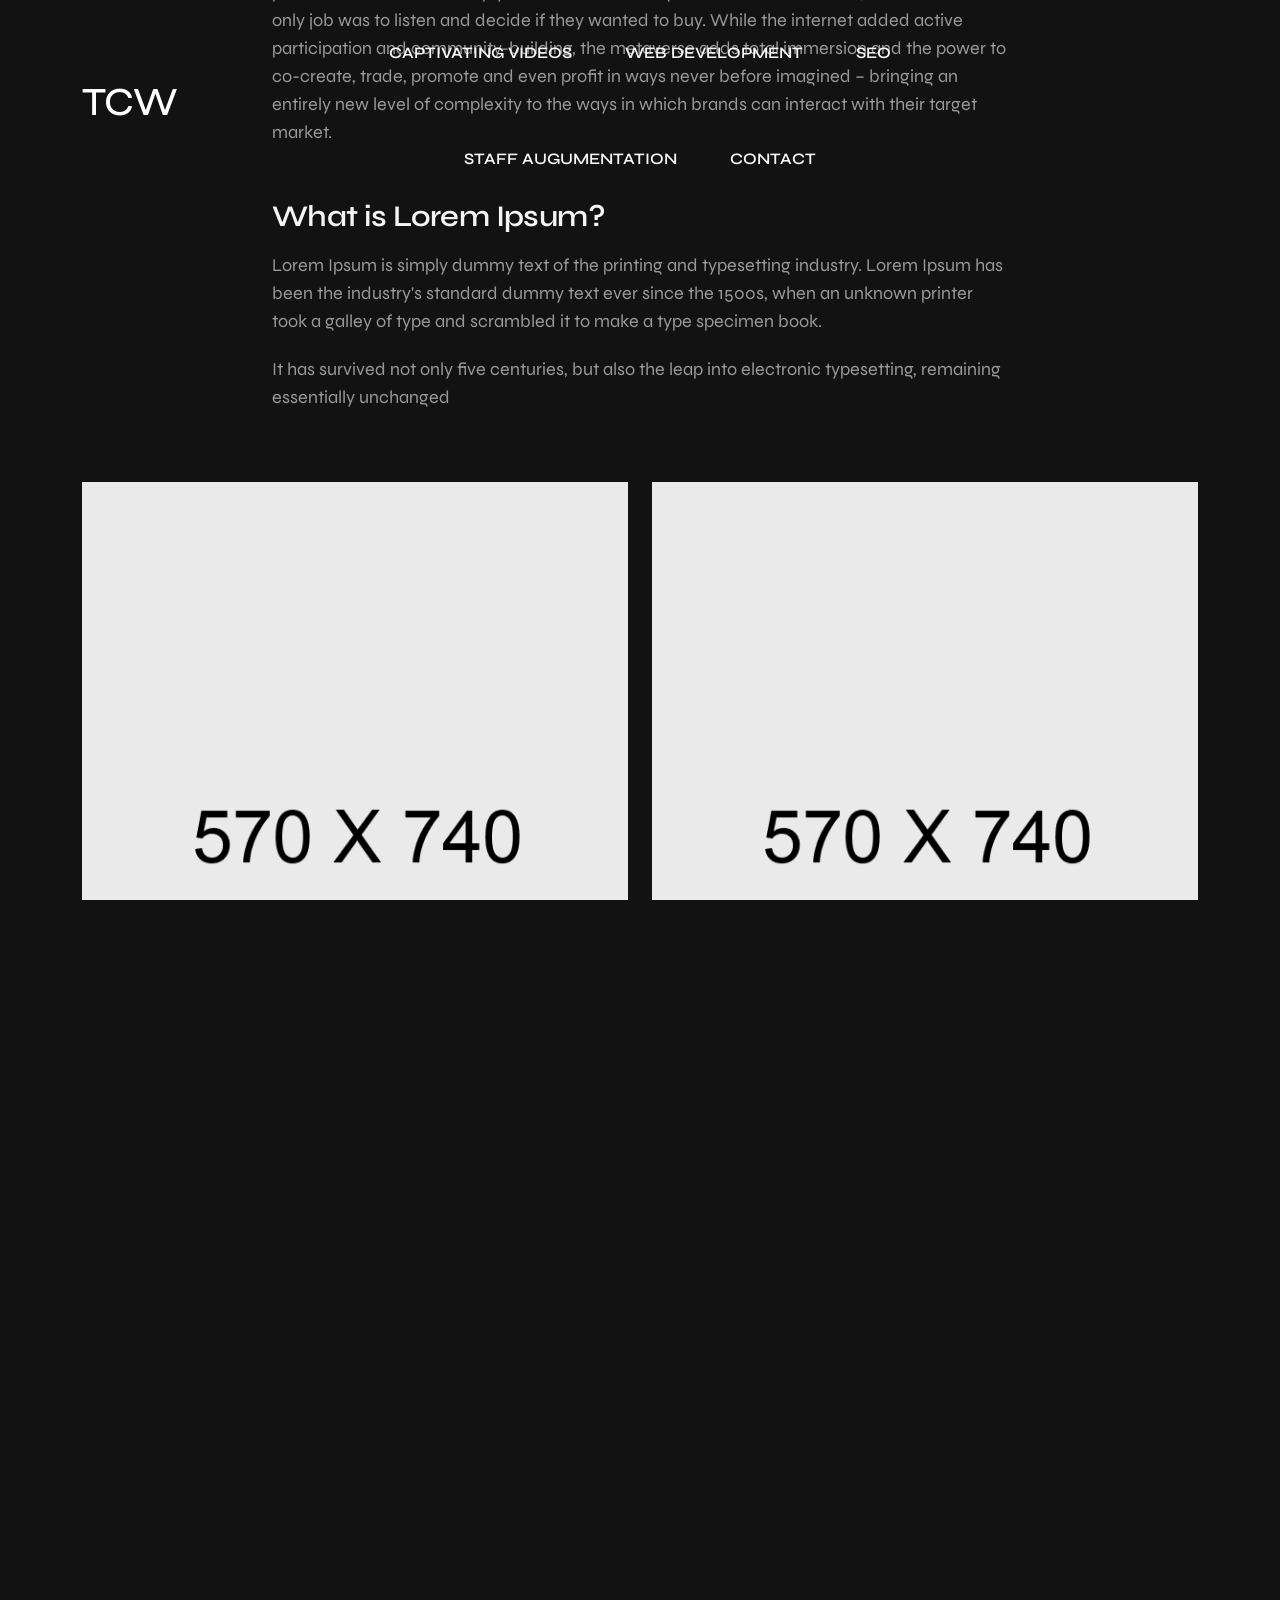
<file: blog-details.html>
<!doctype html>
<html class="no-js liko-dark-active" lang="zxx">

<head>
   <meta charset="utf-8">
   <meta http-equiv="x-ua-compatible" content="ie=edge">
   <title>Liko - Creative agency & portfolio HTML Template</title>
   <meta name="description" content="">
   <meta name="viewport" content="width=device-width, initial-scale=1">

   <!-- Place favicon.ico in the root directory -->
   <link rel="shortcut icon" type="image/x-icon" href="assets/img/favicon.png">

   <!-- CSS here -->
   <link rel="stylesheet" href="assets/css/bootstrap.css">
   <link rel="stylesheet" href="assets/css/animate.css">
   <link rel="stylesheet" href="assets/css/swiper-bundle.css">
   <link rel="stylesheet" href="assets/css/slick.css">
   <link rel="stylesheet" href="assets/css/magnific-popup.css">
   <link rel="stylesheet" href="assets/css/font-awesome-pro.css">
   <link rel="stylesheet" href="assets/css/spacing.css">
   <link rel="stylesheet" href="assets/css/custom-animation.css">
   <link rel="stylesheet" href="assets/css/main.css">
</head>

<body>

   <!--[if lte IE 9]>
      <p class="browserupgrade">You are using an <strong>outdated</strong> browser. Please <a href="https://browsehappy.com/">upgrade your browser</a> to improve your experience and security.</p>
   <![endif]-->

   <!-- pre loader area start -->
   <div id="loading" class="preloader-wrap">
      <div class="preloader-2 text-center">
         <span class="line line-1"></span>
         <span class="line line-2"></span>
         <span class="line line-3"></span>
         <span class="line line-4"></span>
         <span class="line line-5"></span>
         <span class="line line-6"></span>
         <span class="line line-7"></span>
         <span class="line line-8"></span>
         <span class="line line-9"></span>
         <div class="loader-text">Loading ...</div>
      </div>
   </div>
   <!-- pre loader area end -->

   <!-- back to top start -->
   <div class="back-to-top-wrapper">
      <button id="back_to_top" type="button" class="back-to-top-btn">
         <svg width="12" height="7" viewBox="0 0 12 7" fill="none" xmlns="http://www.w3.org/2000/svg">
            <path d="M11 6L6 1L1 6" stroke="currentColor" stroke-width="1.5" stroke-linecap="round"
               stroke-linejoin="round" />
         </svg>
      </button>
   </div>
   <!-- back to top end -->

   <div class="body-overlay"></div>
   <!-- tp-offcanvus-area-end -->

   <header class="tp-header-height z-index-5">

      <!-- header top area start -->
      <div id="header-sticky" class="tp-inner-header-area tp-inner-header-style-2 tp-inner-header-mob-space">
         <div class="container container-1800">
            <div class="row align-items-center">
               <div class="col-xl-2 col-lg-6 col-md-6 col-6">
                  <div class="tp-inner-header-logo tp-header-logo">
                     <h1 style="color: white;"><a href="index.html">TCW</a></h1>
                  </div>
               </div>
               <div class="col-xl-8 col-lg-8 d-none d-xl-block">
                  <div class="tp-inner-header-right-wrap text-center">
                     <div class="tp-inner-header-menu header-main-menu">
                        <nav class="tp-main-menu-content">
                           <ul>
                              <li class="has-dropdown">
                                 <a href="captivating-videos.html">Captivating Videos</a>
                              </li>
                              <li class="has-dropdown">
                                 <a href="web-development.html">Web Development</a>
                              </li>
                              <li class="has-dropdown">
                                 <a href="https://6smarketers.com/" rel="nofollow">SEO</a>
                              </li>
                              <li class="has-dropdown">
                                 <a href="staff-augumentation.html">Staff Augumentation</a>
                              </li>
                              <li class="has-dropdown">
                                 <a href="contact.html">Contact</a>
                              </li>
                           </ul>
                        </nav>
                     </div>
                  </div>
               </div>
            </div>
         </div>
      </div>
      <!-- header top area end -->

   </header>

   <div id="smooth-wrapper">
      <div id="smooth-content">

         <main>

            <!-- hero area start -->
            <div class="blog-details-area blog-details-without-sidebar">
               <div class="blog-details-without-sidebar p-relative d-flex align-items-end pt-170 pb-70">
                  <div class="container">
                     <div class="row">
                        <div class="col-xl-12">
                           <div class="blog-details-content z-index-5">
                              <span class="blog-details-meta text-black">Creative</span>
                              <h4 class="blog-details-title tp-text-black tp-char-animation">Taking Your <br> brand in the Metaverse</h4>
                           </div>
                        </div>
                     </div>
                  </div>
               </div>
               <div class="container container-1800">
                  <div class="blog-details-thumb-wrap">
                     <div class="row">
                        <div class="col-md-4">
                           <div class="blog-details-top-meta text-center">
                              <span>Mark Hopkins</span>
                           </div>
                        </div>
                        <div class="col-md-4">
                           <div class="blog-details-top-meta text-center">
                              <span>01 October, 2022</span>
                           </div>
                        </div>
                        <div class="col-md-4">
                           <div class="blog-details-top-meta text-center">
                              <span>7 mins</span>
                           </div>
                        </div>
                     </div>
                     <div class="row">
                        <div class="col-xl-12">
                           <div class="blog-details-thumb">
                              <img class="w-100" data-speed=".8" src="assets/img/inner-blog/blog-details-without-sidebar/blog-details-3.jpg" alt="">
                           </div>
                        </div>
                     </div>
                  </div>
               </div>
            </div>
            <!-- hero area end -->

            <!-- postbox area start -->
            <section class="postbox__area tp-blog-sidebar-sticky-area pt-120 pb-120">
               <div class="container">
                  <div class="row justify-content-center">
                     <div class="col-12">
                        <div class="postbox__wrapper">
                           <div class="row justify-content-center">
                              <div class="col-xl-8">
                                 <div class="blog-details-top-text tp_fade_bottom">
                                    <p>The metaverse can be viewed as an evolution of today’s internet, which in turn evolved from passive media that we simply consumed. In the age of radio and television, the consumer’s only job was to listen and decide if they wanted to buy. </p>
                                 </div>
                                 <div class="blog-details-left-content tp_fade_bottom">
                                    <p class="pb-40">The metaverse can be viewed as an evolution of today’s internet, which in turn evolved from passive media that we simply consumed. In the age of radio and television, the consumer’s only job was to listen and decide if they wanted to buy. While the internet added active participation and community-building, the metaverse adds total immersion and the power to co-create, trade, promote and even profit in ways never before imagined – bringing an entirely new level of complexity to the ways in which brands can interact with their target market.</p>
                                    <h4 class="blog-details-left-title">What is Lorem Ipsum?</h4>
                                    <p class="mb-20"><span>Lorem Ipsum</span> is simply dummy text of the printing and typesetting industry. Lorem Ipsum has been the industry's standard dummy text ever since the 1500s, when an unknown printer took a galley of type and scrambled it to make a type specimen book.</p>
                                    <p>It has survived not only five centuries, but also the leap into electronic typesetting, remaining essentially unchanged</p>
                                 </div>
                              </div>
                           </div>
                           <div class="blog-details-thumb-box tp_fade_bottom">
                              <div class="row">
                                 <div class="col-md-6">
                                    <div class="blog-details-thumb">
                                       <img class="mb-20" src="assets/img/inner-blog/blog-details-without-sidebar/blog-details-1.jpg" alt="">
                                    </div>
                                 </div>
                                 <div class="col-md-6">
                                    <div class="blog-details-thumb">
                                       <img class="mb-20" src="assets/img/inner-blog/blog-details-without-sidebar/blog-details-2.jpg" alt="">
                                    </div>
                                 </div>
                              </div>
                           </div>
                           <div class="row justify-content-center">
                              <div class="col-xl-8">
                                 <div class="blog-details-left-content tp_fade_bottom">
                                    <h4 class="blog-details-left-title">Relationship & Communication</h4>
                                    <p>But, like most politicians, he promised more than he could deliver. Why not indeed! Daylight and everything. And then the battle’s not so bad? Hello, little man. I will destroy you! No, I’m Santa Claus! Kif might! Man, I’m sore all over. I feel like I just went ten rounds with mighty Thor. I found what I need. And it’s not friends, it’s things. Then we’ll go with that data file!</p>
                                 </div>
                                 <div class="blog-details-blockquote tp_fade_bottom">
                                    <blockquote>
                                       <span class="quote-icon">
                                          <svg width="90" height="66" viewBox="0 0 90 66" fill="none" xmlns="http://www.w3.org/2000/svg">
                                             <path d="M0 42.6672C0 27.2282 7.2986 14.2644 21.8957 3.77586C25.3156 1.25862 27.8597 0 29.528 0C30.6957 0 31.2796 0.755172 31.2796 2.26552C31.2796 3.69195 31.0294 4.7408 30.5289 5.41207C30.1118 5.99943 29.5697 6.54483 28.9024 7.04828C28.2351 7.55172 27.5678 8.01322 26.9005 8.43276C26.2332 8.8523 25.4408 9.48161 24.5232 10.3207C16.3488 17.369 12.2616 24.2494 12.2616 30.9621C12.2616 34.5701 13.7213 36.3741 16.6408 36.3741C28.9024 36.3741 35.0332 41.4506 35.0332 51.6034C35.0332 55.5471 33.5317 58.9034 30.5289 61.6724C27.5261 64.3575 24.2313 65.7 20.6445 65.7C14.055 65.7 8.96682 63.1408 5.3801 58.0224C1.79337 52.8201 0 47.7017 0 42.6672ZM55.0919 42.6672C55.0919 26.9764 62.182 14.1385 76.3621 4.15345C79.6986 1.38448 82.2009 0 83.8692 0C85.5374 0 86.3716 0.755172 86.3716 2.26552C86.3716 3.69195 86.1213 4.69885 85.6208 5.28621C85.2038 5.87356 84.6616 6.46092 83.9943 7.04827C83.327 7.55172 82.6597 8.01322 81.9924 8.43276C81.3251 8.8523 80.5744 9.48161 79.7403 10.3207C71.3156 17.8724 67.1033 24.7529 67.1033 30.9621C67.1033 34.5701 68.6464 36.3741 71.7327 36.3741C83.9109 36.3741 90 41.4086 90 51.4776C90 55.3374 88.4986 58.6937 85.4957 61.5465C82.5763 64.3155 79.2815 65.7 75.6114 65.7C69.1886 65.7 64.1422 63.1828 60.472 58.1483C56.8853 53.0299 55.0919 47.8695 55.0919 42.6672Z" fill="#19191A" fill-opacity="0.1"/>
                                          </svg>
                                       </span>
                                       <p>Don't watch the clock; do what it does. keep going.</p>
                                       <span class="blockquote-info">Sam Levenson</span>
                                    </blockquote>
                                 </div>
                                 <div class="blog-details-left-content tp_fade_bottom">
                                    <p>With any accomplished project, great time management is an essential component. We business owners hire product designers, they expect them to not only perform well, but also on time. At Stan Vision, we provide you with an experienced design team, led by an expert PM who knows how to prioritise your platform and product.</p>
                                 </div>
                              </div>
                           </div>
                           <div class="blog-details-thumb-box">
                              <div class="row">
                                 <div class="col-xl-12">
                                    <div class="blog-details-thumb">
                                       <img class="w-100" src="assets/img/inner-blog/blog-details/blog-details-4.jpg" alt="">
                                    </div>
                                 </div>
                              </div>
                           </div>
                           <div class="row justify-content-center">
                              <div class="col-xl-8">
                                 <div class="blog-details-left-content tp_fade_bottom">
                                    <h4 class="blog-details-left-title">What is Lorem Ipsum?</h4>
                                    <p><span>Lorem Ipsum</span> is simply dummy text of the printing and typesetting industry. Lorem Ipsum has been the industry's standard dummy text ever since the 1500s, when an unknown printer took a galley of type and scrambled it to make a type specimen book.</p>
                                    <p>It has survived not only five centuries, but also the leap into electronic typesetting, remaining essentially unchanged</p>
                                 </div>
                                 <div class="blog-details-share-wrap mb-40">
                                    <div class="row">
                                       <div class="col-xl-8">
                                          <div class="blog-details-tag">
                                             <span>
                                                <svg width="17" height="17" viewBox="0 0 17 17" fill="none" xmlns="http://www.w3.org/2000/svg">
                                                   <path d="M15.371 9.92961L9.7597 15.5409C9.61433 15.6865 9.44171 15.8019 9.25169 15.8807C9.06168 15.9595 8.858 16 8.6523 16C8.44661 16 8.24293 15.9595 8.05292 15.8807C7.8629 15.8019 7.69027 15.6865 7.54491 15.5409L0.822266 8.82613V1H8.64839L15.371 7.72264C15.6626 8.01591 15.8262 8.41262 15.8262 8.82613C15.8262 9.23964 15.6626 9.63634 15.371 9.92961Z" stroke="black" stroke-width="1.5" stroke-linecap="round" stroke-linejoin="round"/>
                                                   <path d="M4.73633 4.91333H4.74467" stroke="black" stroke-width="1.5" stroke-linecap="round" stroke-linejoin="round"/>
                                                </svg>
                                             </span>
                                             <a href="#">Creative</a>
                                             <a href="#">Photography</a>
                                             <a href="#">Lifestyle</a>
                                          </div>
                                       </div>
                                       <div class="col-xl-4">
                                          <div class="blog-details-share text-md-end text-start">
                                             <span>
                                                <svg width="15" height="16" viewBox="0 0 15 16" fill="none" xmlns="http://www.w3.org/2000/svg">
                                                   <path d="M11.5004 5.2C12.6602 5.2 13.6004 4.2598 13.6004 3.1C13.6004 1.9402 12.6602 1 11.5004 1C10.3406 1 9.40039 1.9402 9.40039 3.1C9.40039 4.2598 10.3406 5.2 11.5004 5.2Z" stroke="#19191A" stroke-width="1.5" stroke-linecap="round" stroke-linejoin="round"/>
                                                   <path d="M3.1 10.0999C4.2598 10.0999 5.2 9.1597 5.2 7.9999C5.2 6.8401 4.2598 5.8999 3.1 5.8999C1.9402 5.8999 1 6.8401 1 7.9999C1 9.1597 1.9402 10.0999 3.1 10.0999Z" stroke="#19191A" stroke-width="1.5" stroke-linecap="round" stroke-linejoin="round"/>
                                                   <path d="M11.5004 14.9998C12.6602 14.9998 13.6004 14.0596 13.6004 12.8998C13.6004 11.74 12.6602 10.7998 11.5004 10.7998C10.3406 10.7998 9.40039 11.74 9.40039 12.8998C9.40039 14.0596 10.3406 14.9998 11.5004 14.9998Z" stroke="#19191A" stroke-width="1.5" stroke-linecap="round" stroke-linejoin="round"/>
                                                   <path d="M4.91211 9.05688L9.69311 11.8429" stroke="#19191A" stroke-width="1.5" stroke-linecap="round" stroke-linejoin="round"/>
                                                   <path d="M9.68611 4.15674L4.91211 6.94274" stroke="#19191A" stroke-width="1.5" stroke-linecap="round" stroke-linejoin="round"/>
                                                </svg>
                                             </span>
                                             <a href="#">Share Post</a>
                                          </div>
                                       </div>
                                    </div>
                                 </div>
                                 <div class="blog-details-author d-flex mb-60">
                                    <div class="blog-details-author-img">
                                       <img src="assets/img/inner-blog/blog-details/avatar/avatar-1.jpg" alt="">
                                    </div>
                                    <div class="blog-details-author-content-wrap">
                                       <div class="blog-details-author-social text-end">
                                          <a href="#"><i class="fab fa-facebook-f"></i></a>
                                          <a href="#"><i class="fab fa-twitter"></i></a>
                                          <a href="#"><i class="fab fa-linkedin-in"></i></a>
                                       </div>
                                       <div class="blog-details-author-content">
                                          <h4 class="blog-details-author-title">Lea Cohen</h4>
                                          <p>Lorem ipsum dolor sit amet, consetetur sadipscing elitr, sed
                                             diam nonumy eirmod tempor.!</p>
                                       </div>
                                    </div>
                                 </div>
                                 <div class="blog-details-navigation-style mb-120">
                                    <div class="project-details-1-navigation d-flex justify-content-between align-items-center">
                                       <a class="project-details-1-prev" href="blog-details-without-sidebar.html">
                                          <i class="fa-sharp fa-regular fa-arrow-left"></i>
                                          <span>Prev</span>
                                       </a>
                                       <a href="#">
                                          <span>
                                             <svg width="20" height="20" viewBox="0 0 20 20" fill="none" xmlns="http://www.w3.org/2000/svg">
                                                <circle cx="17" cy="3" r="3" fill="#19191A"/>
                                                <circle cx="3" cy="3" r="3" fill="#19191A"/>
                                                <circle cx="3" cy="17" r="3" fill="#19191A"/>
                                                <circle cx="17" cy="17" r="3" fill="#19191A"/>
                                             </svg>
                                          </span>
                                       </a>
                                       <a class="project-details-1-next" href="blog-details-without-sidebar.html">
                                          <span>Next</span>
                                          <i class="fa-sharp fa-regular fa-arrow-right"></i>
                                       </a>
                                    </div>
                                 </div>
                                 <div class="postbox__comment mb-100">
                                    <h3 class="postbox__comment-title">3 Comments</h3>
                                    <ul>
                                       <li>
                                          <div class="postbox__comment-box d-flex">
                                             <div class="postbox__comment-info ">
                                                <div class="postbox__comment-avater mr-20">
                                                   <img src="assets/img/inner-blog/blog-details/avatar/avatar-3.jpg" alt="">
                                                </div>  
                                             </div>
                                             <div class="postbox__comment-text">
                                                <div class="postbox__comment-name d-flex justify-content-between align-items-center">
                                                   <h5>Farhan Firoz</h5>
                                                   <span class="post-meta"> April 8, 2022 at 7:38 am</span>
                                                </div>
                                                <p>Quisque est tortor, condimentum eget faucibus vel, condimentum quis felis. Nunc non orci augue. Pellentesque elementum gravida arcu.</p>
                                                <div class="postbox__comment-reply">
                                                   <a href="#">
                                                      <svg width="12" height="10" viewBox="0 0 14 10" fill="none" xmlns="http://www.w3.org/2000/svg">
                                                         <path d="M5 1L1 5L5 9" stroke="currentColor" stroke-width="1.5" stroke-linecap="round" stroke-linejoin="round"/>
                                                         <path d="M1 5.00024L9 5.00024C10.3333 5.00024 13 5.80025 13 9.00025" stroke="currentColor" stroke-width="1.5" stroke-linecap="round"/>
                                                      </svg> 
                                                      Reply
                                                   </a>
                                                </div>
                                             </div>
                                          </div>
                                       </li>
                                       <li class="children">
                                          <div class="postbox__comment-box d-flex">
                                             <div class="postbox__comment-info ">
                                                <div class="postbox__comment-avater mr-20">
                                                   <img src="assets/img/inner-blog/blog-details/avatar/avatar-4.jpg" alt="">
                                                </div>  
                                             </div>
                                             <div class="postbox__comment-text">
                                                <div class="postbox__comment-name d-flex justify-content-between align-items-center">
                                                   <h5>Anne Marie</h5>
                                                   <span class="post-meta"> April 8, 2022 at 7:38 am</span>
                                                </div>
                                                <p>Quisque est tortor, condimentum eget faucibus vel, condimentum quis
                                                   felis. Nunc non orci augue.</p>
                                                <div class="postbox__comment-reply">
                                                   <a href="#">
                                                      <svg width="12" height="10" viewBox="0 0 14 10" fill="none" xmlns="http://www.w3.org/2000/svg">
                                                         <path d="M5 1L1 5L5 9" stroke="currentColor" stroke-width="1.5" stroke-linecap="round" stroke-linejoin="round"/>
                                                         <path d="M1 5.00024L9 5.00024C10.3333 5.00024 13 5.80025 13 9.00025" stroke="currentColor" stroke-width="1.5" stroke-linecap="round"/>
                                                      </svg> 
                                                      Reply
                                                   </a>
                                                </div>
                                             </div>
                                          </div>
                                       </li>
                                       <li>
                                          <div class="postbox__comment-box d-flex">
                                             <div class="postbox__comment-info ">
                                                <div class="postbox__comment-avater mr-20">
                                                   <img src="assets/img/inner-blog/blog-details/avatar/avatar-3.jpg" alt="">
                                                </div>  
                                             </div>
                                             <div class="postbox__comment-text">
                                                <div class="postbox__comment-name d-flex justify-content-between align-items-center">
                                                   <h5>Justin Case</h5>
                                                   <span class="post-meta"> April 8, 2022 at 7:38 am</span>
                                                </div>
                                                <p>Quisque est tortor, condimentum eget faucibus vel, condimentum quis felis. Nunc non orci augue. Pellentesque elementum gravida arcu.</p>
                                                <div class="postbox__comment-reply">
                                                   <a href="#">
                                                      <svg width="12" height="10" viewBox="0 0 14 10" fill="none" xmlns="http://www.w3.org/2000/svg">
                                                         <path d="M5 1L1 5L5 9" stroke="currentColor" stroke-width="1.5" stroke-linecap="round" stroke-linejoin="round"/>
                                                         <path d="M1 5.00024L9 5.00024C10.3333 5.00024 13 5.80025 13 9.00025" stroke="currentColor" stroke-width="1.5" stroke-linecap="round"/>
                                                      </svg> 
                                                      Reply
                                                   </a>
                                                </div>
                                             </div>
                                          </div>
                                       </li>
                                    </ul>
                                 </div>
                                 <div class="tp-postbox-details-form">
                                    <h3 class="tp-postbox-details-form-title">Leave a Reply</h3>
                                    <p>Your email address will not be published. Required fields are marked *</p>
                                    <div class="tp-postbox-details-form-wrapper">
                                       <div class="tp-postbox-details-form-inner">
                                          <form action="#">
                                             <div class="row">
                                                <div class="col-xl-12">
                                                   <div class="tp-postbox-details-input-box">
                                                      <div class="tp-postbox-details-input">
                                                         <textarea id="msg" placeholder="Write your message here..."></textarea>
                                                      </div>
                                                   </div>
                                                </div>
                                                <div class="col-xl-6">
                                                   <div class="tp-postbox-details-input-box">
                                                      <div class="tp-postbox-details-input">
                                                         <input type="text" placeholder="Farhan Firoz">
                                                      </div>
                                                   </div>
                                                </div>
                                                <div class="col-xl-6">
                                                   <div class="tp-postbox-details-input-box">
                                                      <div class="tp-postbox-details-input">
                                                         <input type="email" placeholder="liko@mail.com">
                                                      </div>
                                                   </div>
                                                </div>
                                                <div class="col-xl-12">
                                                   <div class="tp-postbox-details-input-box">
                                                      <div class="tp-postbox-details-input">
                                                         <input type="text" placeholder="Website">
                                                      </div>
                                                   </div>
                                                </div>
                                             </div>
                                          </form>
                                       </div>
                                       <div class="tp-postbox-details-suggetions mb-20">
                                          <div class="tp-postbox-details-remeber d-flex align-items-start">
                                             <input id="remeber" type="checkbox">
                                             <label for="remeber">Save my name, email, and website in this browser for the next time I comment.</label>
                                          </div>
                                       </div>
                                       <div class="tp-postbox-details-input-box">
                                          <button class="tp-btn-border-lg" type="submit">Post Comment</button>
                                       </div>
                                    </div>
                                 </div>
                              </div>
                           </div>
                        </div>
                     </div>
                  </div>
               </div>
            </section>
            <!-- postbox area end -->

            <div class="blog-details-realated-area grey-bg-2 pt-90 pb-40">
               <div class="container">
                  <div class="row justify-content-center">
                     <div class="col-xl-8">
                        <div class="blog-details-realated-title-box text-center mb-50">
                           <h3 class="blog-details-realated-title">Related posts</h3>
                        </div>
                     </div>
                  </div>
                  <div class="row">
                     <div class="col-xl-4 col-lg-6 col-md-6 mb-50">
                        <div class="tp-blog-item">
                           <div class="tp-blog-thumb fix p-relative">
                              <img src="assets/img/home-05/blog/blog-1.jpg" alt="">
                              <div class="tp-blog-meta">
                                 <span>01. FEB. 2022</span>
                              </div>
                           </div>
                           <div class="tp-blog-content">
                              <span>Marketing / Strategy</span>
                              <h4 class="tp-blog-title-sm"><a href="blog-details.html">Future Business Ideas.</a></h4>
                           </div>
                        </div>
                     </div>
                     <div class="col-xl-4 col-lg-6 col-md-6 mb-50">
                        <div class="tp-blog-item">
                           <div class="tp-blog-thumb fix p-relative">
                              <img src="assets/img/home-05/blog/blog-2.jpg" alt="">
                              <div class="tp-blog-meta">
                                 <span>09. MAY. 2022</span>
                              </div>
                           </div>
                           <div class="tp-blog-content">
                              <span>Marketing / Strategy</span>
                              <h4 class="tp-blog-title-sm"><a href="blog-details.html">Start Unique Experience.</a></h4>
                           </div>
                        </div>
                     </div>
                     <div class="col-xl-4 col-lg-6 col-md-6 mb-50">
                        <div class="tp-blog-item">
                           <div class="tp-blog-thumb fix p-relative">
                              <img src="assets/img/home-05/blog/blog-3.jpg" alt="">
                              <div class="tp-blog-meta">
                                 <span>30. AUG. 2022</span>
                              </div>
                           </div>
                           <div class="tp-blog-content">
                              <span>Marketing / Strategy</span>
                              <h4 class="tp-blog-title-sm"><a href="blog-details.html">Is It Time To Rebrand?</a></h4>
                           </div>
                        </div>
                     </div>
                  </div>
               </div>
            </div>


         </main>

         <footer>

            <!-- footer area start -->
            <div class="tp-footer-area black-bg pt-90">
               <div class="container-fluid">
                  <div class="tp-footer-wrap">
                     <div class="row align-items-end">
                        <div class="col-xl-5 col-lg-6">
                           <div class="tp-footer-menu menu-anim">
                              <ul class="counter-row tp-text-anim">
                                 <li class="active"><a href="project-lists.html">Projects</a></li>
                                 <li class="active"><a href="about-us.html">About</a></li>
                                 <li class="active"><a href="blog.html">Blog</a></li>
                                 <li class="active"><a href="faq.html">FAQ</a></li>
                                 <li class="active"><a href="contact.html">Contact</a></li>
                              </ul>
                           </div>
                        </div>
                        <div class="col-xl-5 col-lg-6">
                           <div class="tp-footer-middle-wrap">
                              <div class="tp-footer-content">
                                 <h4 class="tp-footer-big-title footer-big-text">Let's Contact!</h4>
                              </div>
                              <div class="row">
                                 <div class="col-xl-6 col-lg-6 col-md-6">
                                    <div class="tp-footer-widget">
                                       <h4 class="tp-footer-title tp_fade_bottom">Say hello at:</h4>
                                       <div class="tp-footer-widget-info">
                                          <div class="tp-footer-widget-info-mail tp_fade_bottom">
                                             <a href="mailto:support@thecreativewebworks.com">support@thecreativewebworks.com</a>
                                          </div>
                                          <div class="tp-footer-widget-info-location tp_fade_bottom">
                                             <a href="https://www.google.com/maps/@54.581385,-101.7562167,7.5z?entry=ttu"
                                                target="_blank">Phone: +91 9768427118</a>
                                          </div>
                                       </div>
                                    </div>
                                 </div>
                                 <div class="col-xl-6 col-lg-6 col-md-6">
                                    <div class="tp-footer-widget">
                                       <h4 class="tp-footer-title tp_fade_bottom">Stalk us</h4>
                                       <ul class="tp-footer-widget-social">
                                          <li class="tp_fade_bottom"><a href="https://www.linkedin.com/company/thecreativewebworks/">LinkedIn</a></li>
                                          <li class="tp_fade_bottom"><a href="https://www.instagram.com/thecreative_webworks?igsh=MWtud2d4aDlidHpqZw%3D%3D&amp;utm_source=qr">Instagram</a></li>
                                          <li class="tp_fade_bottom"><a href="https://api.whatsapp.com/send?phone=919768427118">Watsapp</a></li>
                                          <li class="tp_fade_bottom"><a href="https://www.youtube.com/@thecreativewebworks">Youtube</a></li>
                                       </ul>
                                    </div>
                                 </div>
                              </div>
                           </div>
                        </div>
                     </div>
                  </div>
               </div>
               <!-- footer area end -->

               <!-- copyright area start -->
               <div class="container-fluid">
                  <div class="tp-copyright-wrap">
                     <div class="row align-items-center">
                        <div class="col-xl-6 col-md-4">
                           <div class="tp-copyright-logo text-center text-md-start">
                              <!-- <a href="index.html"><img src="assets/img/logo/logo-white.png" alt=""></a> -->
                               <h1 style="color: white;">TCW</h1>
                           </div>
                        </div>
                        <div class="col-xl-6 col-md-8">
                           <div class="tp-copyright-text text-center text-md-end">
                              <p>Copyright © 2025 TCW. All rights reserved.</p>
                           </div>
                        </div>
                     </div>
                  </div>
               </div>
               <!-- copyright area end -->

            </div>
            <!-- footer area start -->

         </footer>
         
      </div>
   </div>
   


   <!-- JS here -->
   <script src="assets/js/vendor/jquery.js"></script>
   <script src="assets/js/bootstrap-bundle.js"></script>

   <script src="assets/js/gsap.js"></script>
   <script src="assets/js/gsap-scroll-to-plugin.js"></script>
   <script src="assets/js/gsap-scroll-smoother.js"></script>
   <script src="assets/js/gsap-scroll-trigger.js"></script>
   <script src="assets/js/gsap-split-text.js"></script>
   <script src="assets/js/chroma.min.js"></script>

   <script src='assets/js/three.js'></script>
   <script src='assets/js/tween-max.js'></script>
   <script src='assets/js/scroll-magic.js'></script>

   <script src="assets/js/range-slider.js"></script>
   <script src="assets/js/swiper-bundle.js"></script>
   <script src="assets/js/slick.js"></script>
   <script src="assets/js/magnific-popup.js"></script>
   <script src="assets/js/nice-select.js"></script>
   <script src="assets/js/purecounter.js"></script>
   <script src="assets/js/beforeafter.js"></script>
   <script src="assets/js/isotope-pkgd.js"></script>
   <script src="assets/js/imagesloaded-pkgd.js"></script>
   <script src="assets/js/ajax-form.js"></script>
   <script src="assets/js/webgl.js"></script>
   <script src="assets/js/main.js"></script>
   <script src="assets/js/tp-cursor.js"></script>


</body>

</html>
</file>
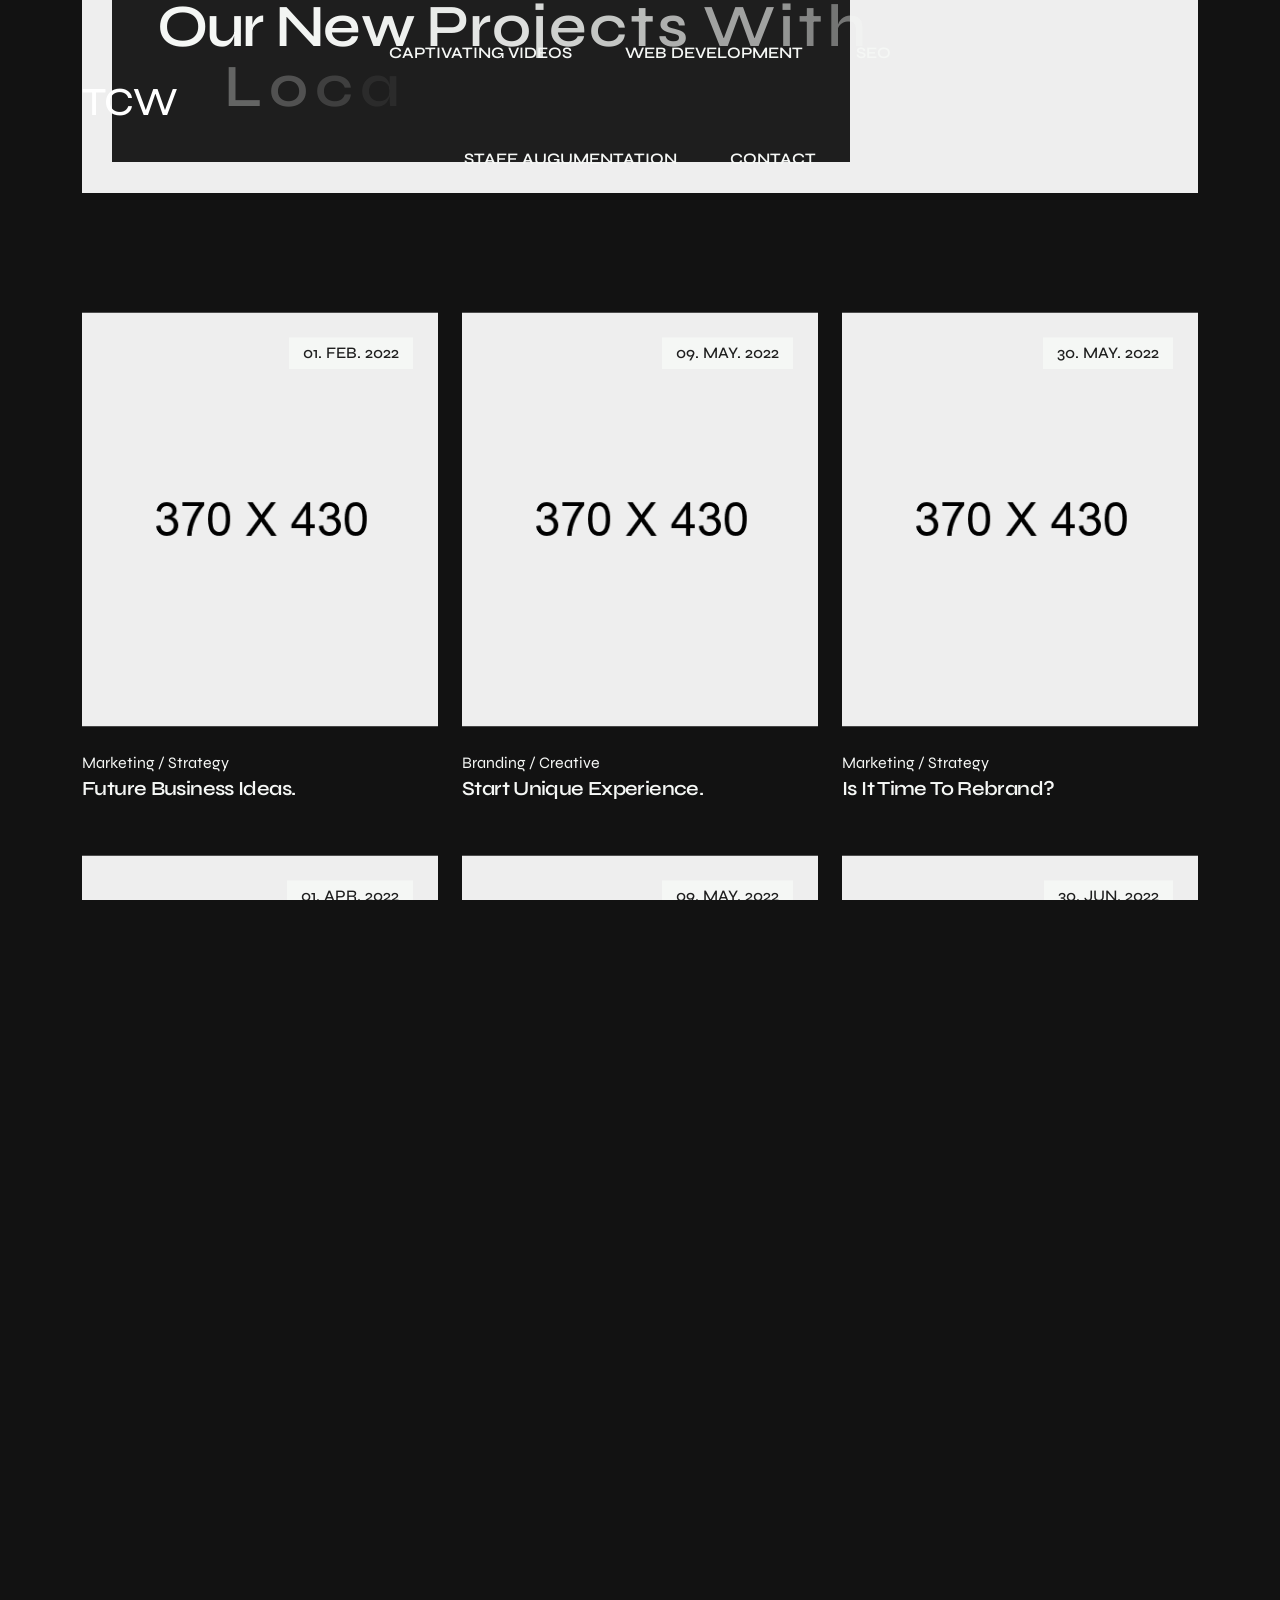
<file: blog.html>
<!doctype html>
<html class="no-js liko-dark-active" lang="zxx">

<head>
   <meta charset="utf-8">
   <meta http-equiv="x-ua-compatible" content="ie=edge">
   <title>Liko - Creative agency & portfolio HTML Template</title>
   <meta name="description" content="">
   <meta name="viewport" content="width=device-width, initial-scale=1">

   <!-- Place favicon.ico in the root directory -->
   <link rel="shortcut icon" type="image/x-icon" href="assets/img/favicon.png">

   <!-- CSS here -->
   <link rel="stylesheet" href="assets/css/bootstrap.css">
   <link rel="stylesheet" href="assets/css/animate.css">
   <link rel="stylesheet" href="assets/css/swiper-bundle.css">
   <link rel="stylesheet" href="assets/css/slick.css">
   <link rel="stylesheet" href="assets/css/magnific-popup.css">
   <link rel="stylesheet" href="assets/css/font-awesome-pro.css">
   <link rel="stylesheet" href="assets/css/spacing.css">
   <link rel="stylesheet" href="assets/css/custom-animation.css">
   <link rel="stylesheet" href="assets/css/main.css">
</head>

<body>

   <!--[if lte IE 9]>
      <p class="browserupgrade">You are using an <strong>outdated</strong> browser. Please <a href="https://browsehappy.com/">upgrade your browser</a> to improve your experience and security.</p>
      <![endif]-->

   <!-- pre loader area start -->
   <div id="loading" class="preloader-wrap">
      <div class="preloader-2 text-center">
         <span class="line line-1"></span>
         <span class="line line-2"></span>
         <span class="line line-3"></span>
         <span class="line line-4"></span>
         <span class="line line-5"></span>
         <span class="line line-6"></span>
         <span class="line line-7"></span>
         <span class="line line-8"></span>
         <span class="line line-9"></span>
         <div class="loader-text">Loading ...</div>
      </div>
   </div>
   <!-- pre loader area end -->

   <!-- back to top start -->
   <div class="back-to-top-wrapper">
      <button id="back_to_top" type="button" class="back-to-top-btn">
         <svg width="12" height="7" viewBox="0 0 12 7" fill="none" xmlns="http://www.w3.org/2000/svg">
            <path d="M11 6L6 1L1 6" stroke="currentColor" stroke-width="1.5" stroke-linecap="round"
               stroke-linejoin="round" />
         </svg>
      </button>
   </div>
   <!-- back to top end -->

   <div class="body-overlay"></div>
   <!-- tp-offcanvus-area-end -->

   <header class="tp-header-height z-index-5">

      <!-- header top area start -->
      <div id="header-sticky" class="tp-inner-header-area tp-inner-header-style-2 tp-inner-header-mob-space">
         <div class="container container-1800">
            <div class="row align-items-center">
               <div class="col-xl-2 col-lg-6 col-md-6 col-6">
                  <div class="tp-inner-header-logo tp-header-logo">
                     <h1 style="color: white;"><a href="index.html">TCW</a></h1>
                  </div>
               </div>
               <div class="col-xl-8 col-lg-8 d-none d-xl-block">
                  <div class="tp-inner-header-right-wrap text-center">
                     <div class="tp-inner-header-menu header-main-menu">
                        <nav class="tp-main-menu-content">
                           <ul>
                              <li class="has-dropdown">
                                 <a href="captivating-videos.html">Captivating Videos</a>
                              </li>
                              <li class="has-dropdown">
                                 <a href="web-development.html">Web Development</a>
                              </li>
                              <li class="has-dropdown">
                                 <a href="https://6smarketers.com/" rel="nofollow">SEO</a>
                              </li>
                              <li class="has-dropdown">
                                 <a href="staff-augumentation.html">Staff Augumentation</a>
                              </li>
                              <li class="has-dropdown">
                                 <a href="contact.html">Contact</a>
                              </li>
                           </ul>
                        </nav>
                     </div>
                  </div>
               </div>
            </div>
         </div>
      </div>
      <!-- header top area end -->

   </header>

   <div id="smooth-wrapper">
      <div id="smooth-content">

         <main>

            <div class="tp-blog-standard-area pt-170">
               <div class="container container-1500">
                  <div class="row">
                     <div class="col-xl-12">
                        <div class="tp-blog-standard-thumb-box p-relative">
                           <img data-speed=".8" src="assets/img/inner-blog/blog-standard/blog-1.jpg" alt="">
                           <div class="tp-blog-standard-title-box d-none d-sm-block">
                              <h4 class="tp-blog-standard-title tp-char-animation">Our New Projects With <br> Local Community</h4>
                           </div>
                           <div class="tp-blog-standard-meta d-none d-sm-block">
                              <span>
                                 OCT <br> 21
                              </span>
                           </div>
                        </div>
                     </div>
                  </div>
               </div>
            </div>

            <div class="blog-details-realated-area pt-120 pb-70">
               <div class="container">
                  <div class="row">
                     <div class="col-xl-4 col-lg-6 col-md-6 mb-50">
                        <div class="tp-blog-item">
                           <div class="tp-blog-thumb fix p-relative">
                              <img src="assets/img/inner-blog/blog-standard/blog-2.jpg" alt="">
                              <div class="tp-blog-meta">
                                 <span>01. FEB. 2022</span>
                              </div>
                           </div>
                           <div class="tp-blog-content">
                              <span>Marketing / Strategy</span>
                              <h4 class="tp-blog-title-sm"><a href="blog-details.html">Future Business Ideas.</a></h4>
                           </div>
                        </div>
                     </div>
                     <div class="col-xl-4 col-lg-6 col-md-6 mb-50">
                        <div class="tp-blog-item">
                           <div class="tp-blog-thumb fix p-relative">
                              <img src="assets/img/inner-blog/blog-standard/blog-3.jpg" alt="">
                              <div class="tp-blog-meta">
                                 <span>09. MAY. 2022</span>
                              </div>
                           </div>
                           <div class="tp-blog-content">
                              <span>Branding / Creative</span>
                              <h4 class="tp-blog-title-sm"><a href="blog-details.html">Start Unique Experience.</a></h4>
                           </div>
                        </div>
                     </div>
                     <div class="col-xl-4 col-lg-6 col-md-6 mb-50">
                        <div class="tp-blog-item">
                           <div class="tp-blog-thumb fix p-relative">
                              <img src="assets/img/inner-blog/blog-standard/blog-4.jpg" alt="">
                              <div class="tp-blog-meta">
                                 <span>30. MAY. 2022</span>
                              </div>
                           </div>
                           <div class="tp-blog-content">
                              <span>Marketing / Strategy</span>
                              <h4 class="tp-blog-title-sm"><a href="blog-details.html">Is It Time To Rebrand?</a></h4>
                           </div>
                        </div>
                     </div>
                     <div class="col-xl-4 col-lg-6 col-md-6 mb-50">
                        <div class="tp-blog-item">
                           <div class="tp-blog-thumb fix p-relative">
                              <img src="assets/img/inner-blog/blog-standard/blog-5.jpg" alt="">
                              <div class="tp-blog-meta">
                                 <span>01. APR. 2022</span>
                              </div>
                           </div>
                           <div class="tp-blog-content">
                              <span>Branding / Creative</span>
                              <h4 class="tp-blog-title-sm"><a href="blog-details.html">Setting up the creativity.</a></h4>
                           </div>
                        </div>
                     </div>
                     <div class="col-xl-4 col-lg-6 col-md-6 mb-50">
                        <div class="tp-blog-item">
                           <div class="tp-blog-thumb fix p-relative">
                              <img src="assets/img/inner-blog/blog-standard/blog-6.jpg" alt="">
                              <div class="tp-blog-meta">
                                 <span>09. MAY. 2022</span>
                              </div>
                           </div>
                           <div class="tp-blog-content">
                              <span>Marketing / Strategy</span>
                              <h4 class="tp-blog-title-sm"><a href="blog-details.html">Design to remember</a></h4>
                           </div>
                        </div>
                     </div>
                     <div class="col-xl-4 col-lg-6 col-md-6 mb-50">
                        <div class="tp-blog-item">
                           <div class="tp-blog-thumb fix p-relative">
                              <img src="assets/img/inner-blog/blog-standard/blog-7.jpg" alt="">
                              <div class="tp-blog-meta">
                                 <span>30. JUN. 2022</span>
                              </div>
                           </div>
                           <div class="tp-blog-content">
                              <span>Branding / Creative</span>
                              <h4 class="tp-blog-title-sm"><a href="blog-details.html">Endless Road Stories</a></h4>
                           </div>
                        </div>
                     </div>
                     <div class="col-12">
                        <div class="basic-pagination mt-40 text-center">
                           <nav>
                              <ul>
                                 <li>
                                    <a href="blog.html">
                                       <span class="current">1</span>
                                    </a>
                                 </li>
                                 <li>
                                    <a href="blog.html">
                                       <span>2</span>
                                    </a>
                                 </li>
                                 <li>
                                    <a href="blog.html">
                                       <i class="fa-regular fa-arrow-right icon"></i>
                                    </a>
                                 </li>
                              </ul>
                           </nav>
                        </div>
                     </div>
                  </div>
               </div>
            </div>

         </main>

         <footer>

            <!-- footer area start -->
            <div class="tp-footer-area black-bg pt-90">
               <div class="container-fluid">
                  <div class="tp-footer-wrap">
                     <div class="row align-items-end">
                        <div class="col-xl-5 col-lg-6">
                           <div class="tp-footer-menu menu-anim">
                              <ul class="counter-row tp-text-anim">
                                 <li class="active"><a href="project-lists.html">Projects</a></li>
                                 <li class="active"><a href="about-us.html">About</a></li>
                                 <li class="active"><a href="blog.html">Blog</a></li>
                                 <li class="active"><a href="faq.html">FAQ</a></li>
                                 <li class="active"><a href="contact.html">Contact</a></li>
                              </ul>
                           </div>
                        </div>
                        <div class="col-xl-5 col-lg-6">
                           <div class="tp-footer-middle-wrap">
                              <div class="tp-footer-content">
                                 <h4 class="tp-footer-big-title footer-big-text">Let's Contact!</h4>
                              </div>
                              <div class="row">
                                 <div class="col-xl-6 col-lg-6 col-md-6">
                                    <div class="tp-footer-widget">
                                       <h4 class="tp-footer-title tp_fade_bottom">Say hello at:</h4>
                                       <div class="tp-footer-widget-info">
                                          <div class="tp-footer-widget-info-mail tp_fade_bottom">
                                             <a href="mailto:support@thecreativewebworks.com">support@thecreativewebworks.com</a>
                                          </div>
                                          <div class="tp-footer-widget-info-location tp_fade_bottom">
                                             <a href="https://www.google.com/maps/@54.581385,-101.7562167,7.5z?entry=ttu"
                                                target="_blank">Phone: +91 9768427118</a>
                                          </div>
                                       </div>
                                    </div>
                                 </div>
                                 <div class="col-xl-6 col-lg-6 col-md-6">
                                    <div class="tp-footer-widget">
                                       <h4 class="tp-footer-title tp_fade_bottom">Stalk us</h4>
                                       <ul class="tp-footer-widget-social">
                                          <li class="tp_fade_bottom"><a href="https://www.linkedin.com/company/thecreativewebworks/">LinkedIn</a></li>
                                          <li class="tp_fade_bottom"><a href="https://www.instagram.com/thecreative_webworks?igsh=MWtud2d4aDlidHpqZw%3D%3D&amp;utm_source=qr">Instagram</a></li>
                                          <li class="tp_fade_bottom"><a href="https://api.whatsapp.com/send?phone=919768427118">Watsapp</a></li>
                                          <li class="tp_fade_bottom"><a href="https://www.youtube.com/@thecreativewebworks">Youtube</a></li>
                                       </ul>
                                    </div>
                                 </div>
                              </div>
                           </div>
                        </div>
                     </div>
                  </div>
               </div>
               <!-- footer area end -->

               <!-- copyright area start -->
               <div class="container-fluid">
                  <div class="tp-copyright-wrap">
                     <div class="row align-items-center">
                        <div class="col-xl-6 col-md-4">
                           <div class="tp-copyright-logo text-center text-md-start">
                              <!-- <a href="index.html"><img src="assets/img/logo/logo-white.png" alt=""></a> -->
                               <h1 style="color: white;">TCW</h1>
                           </div>
                        </div>
                        <div class="col-xl-6 col-md-8">
                           <div class="tp-copyright-text text-center text-md-end">
                              <p>Copyright © 2025 TCW. All rights reserved.</p>
                           </div>
                        </div>
                     </div>
                  </div>
               </div>
               <!-- copyright area end -->

            </div>
            <!-- footer area start -->

         </footer>
         
      </div>
   </div>
   


   <!-- JS here -->
   <script src="assets/js/vendor/jquery.js"></script>
   <script src="assets/js/bootstrap-bundle.js"></script>

   <script src="assets/js/gsap.js"></script>
   <script src="assets/js/gsap-scroll-to-plugin.js"></script>
   <script src="assets/js/gsap-scroll-smoother.js"></script>
   <script src="assets/js/gsap-scroll-trigger.js"></script>
   <script src="assets/js/gsap-split-text.js"></script>
   <script src="assets/js/chroma.min.js"></script>

   <script src='assets/js/three.js'></script>
   <script src='assets/js/scroll-magic.js'></script>
   <script src='assets/js/tween-max.js'></script>

   <script src="assets/js/range-slider.js"></script>
   <script src="assets/js/swiper-bundle.js"></script>
   <script src="assets/js/slick.js"></script>
   <script src="assets/js/magnific-popup.js"></script>
   <script src="assets/js/nice-select.js"></script>
   <script src="assets/js/purecounter.js"></script>
   <script src="assets/js/beforeafter.js"></script>
   <script src="assets/js/isotope-pkgd.js"></script>
   <script src="assets/js/imagesloaded-pkgd.js"></script>
   <script src="assets/js/ajax-form.js"></script>
   <script src="assets/js/webgl.js"></script>
   <script src="assets/js/main.js"></script>
   <script src="assets/js/tp-cursor.js"></script>


</body>

</html>
</file>
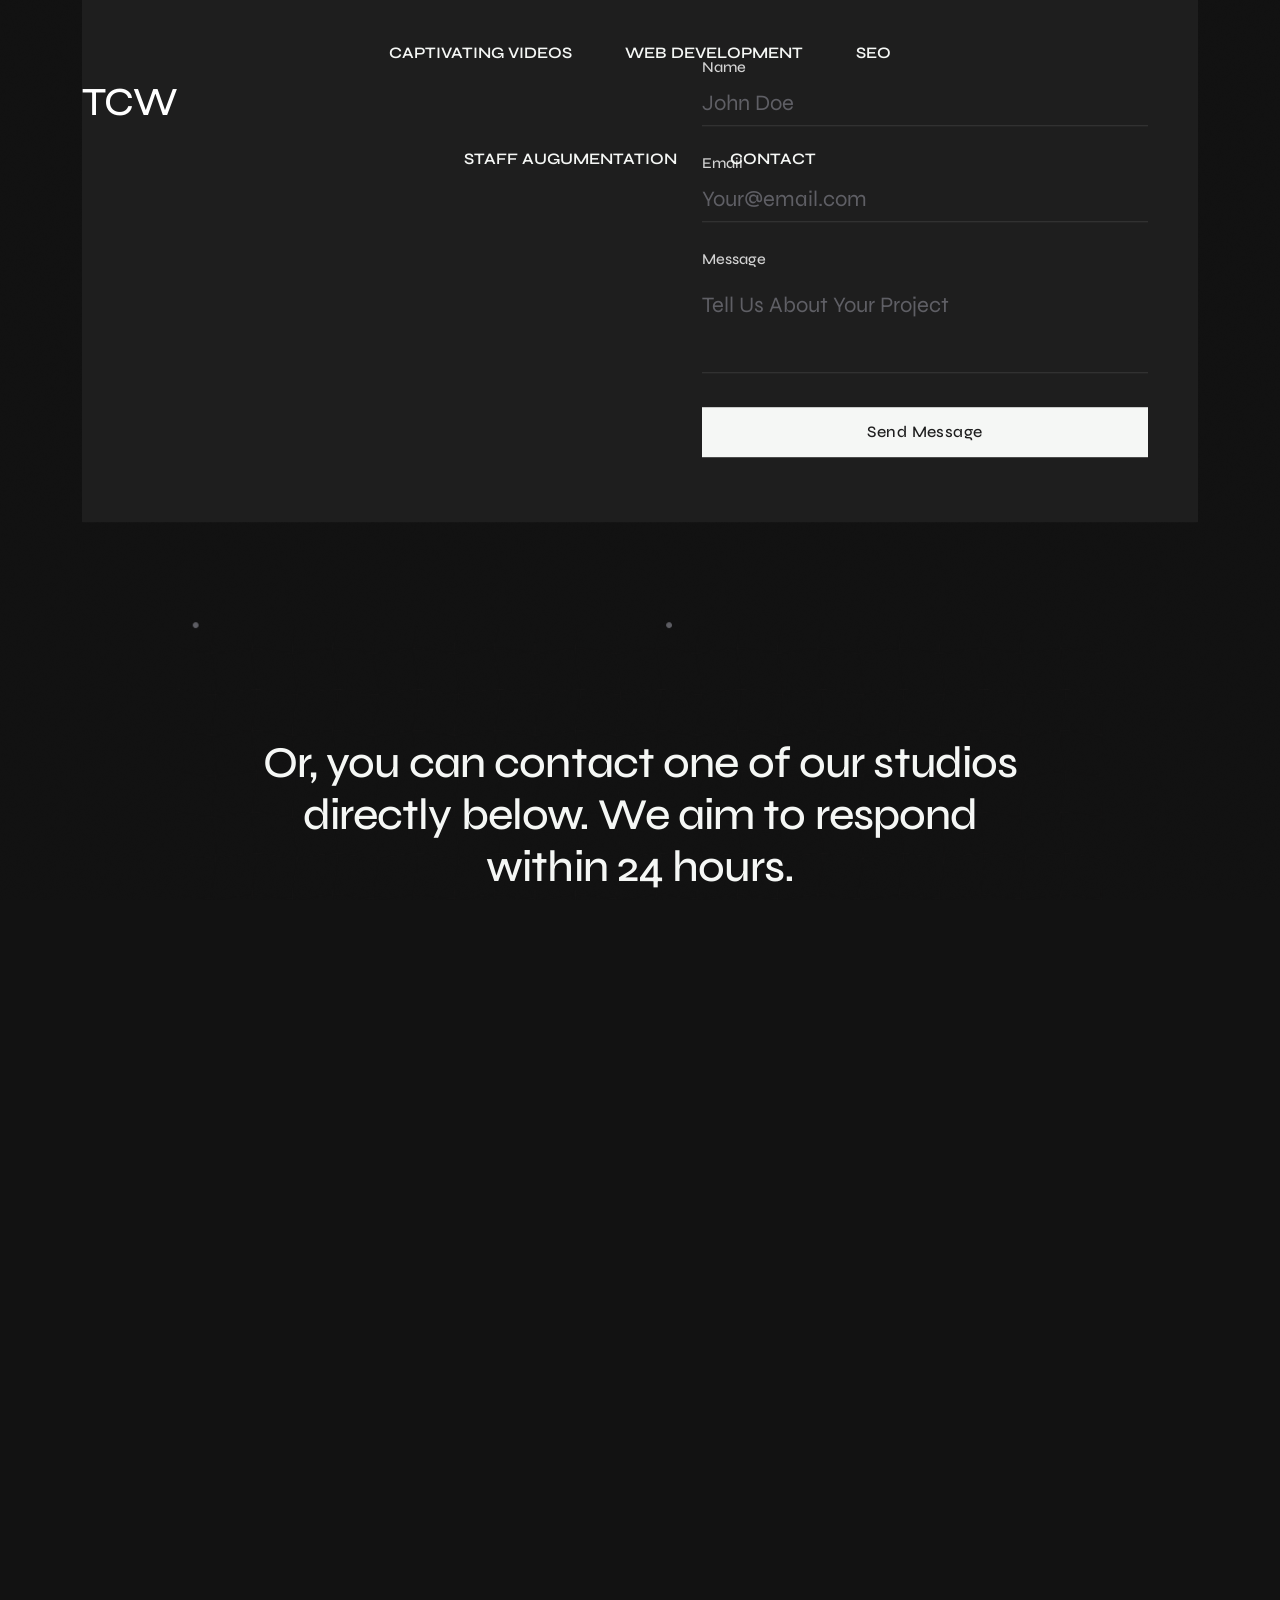
<file: contact.html>
<!doctype html>
<html class="no-js liko-dark-active" lang="zxx">

<head>
   <meta charset="utf-8">
   <meta http-equiv="x-ua-compatible" content="ie=edge">
   <title>Liko - Creative agency & portfolio HTML Template</title>
   <meta name="description" content="">
   <meta name="viewport" content="width=device-width, initial-scale=1">

   <!-- Place favicon.ico in the root directory -->
   <link rel="shortcut icon" type="image/x-icon" href="assets/img/favicon.png">

   <!-- CSS here -->
   <link rel="stylesheet" href="assets/css/bootstrap.css">
   <link rel="stylesheet" href="assets/css/animate.css">
   <link rel="stylesheet" href="assets/css/swiper-bundle.css">
   <link rel="stylesheet" href="assets/css/slick.css">
   <link rel="stylesheet" href="assets/css/magnific-popup.css">
   <link rel="stylesheet" href="assets/css/font-awesome-pro.css">
   <link rel="stylesheet" href="assets/css/spacing.css">
   <link rel="stylesheet" href="assets/css/custom-animation.css">
   <link rel="stylesheet" href="assets/css/main.css">
</head>

<body>

   <!--[if lte IE 9]>
      <p class="browserupgrade">You are using an <strong>outdated</strong> browser. Please <a href="https://browsehappy.com/">upgrade your browser</a> to improve your experience and security.</p>
      <![endif]-->

   <!-- pre loader area start -->
   <div id="loading" class="preloader-wrap">
      <div class="preloader-2 text-center">
         <span class="line line-1"></span>
         <span class="line line-2"></span>
         <span class="line line-3"></span>
         <span class="line line-4"></span>
         <span class="line line-5"></span>
         <span class="line line-6"></span>
         <span class="line line-7"></span>
         <span class="line line-8"></span>
         <span class="line line-9"></span>
         <div class="loader-text">Loading ...</div>
      </div>
   </div>
   <!-- pre loader area end -->

   <!-- back to top start -->
   <div class="back-to-top-wrapper">
      <button id="back_to_top" type="button" class="back-to-top-btn">
         <svg width="12" height="7" viewBox="0 0 12 7" fill="none" xmlns="http://www.w3.org/2000/svg">
            <path d="M11 6L6 1L1 6" stroke="currentColor" stroke-width="1.5" stroke-linecap="round"
               stroke-linejoin="round" />
         </svg>
      </button>
   </div>
   <!-- back to top end -->

   <div class="body-overlay"></div>
   <!-- tp-offcanvus-area-end -->

   <header class="tp-header-height z-index-5">

      <!-- header top area start -->
      <div id="header-sticky" class="tp-inner-header-area tp-inner-header-style-2 tp-inner-header-mob-space">
         <div class="container container-1800">
            <div class="row align-items-center">
               <div class="col-xl-2 col-lg-6 col-md-6 col-6">
                  <div class="tp-inner-header-logo tp-header-logo">
                     <h1 style="color: white;"><a href="index.html">TCW</a></h1>
                  </div>
               </div>
               <div class="col-xl-8 col-lg-8 d-none d-xl-block">
                  <div class="tp-inner-header-right-wrap text-center">
                     <div class="tp-inner-header-menu header-main-menu">
                        <nav class="tp-main-menu-content">
                           <ul>
                              <li class="has-dropdown">
                                 <a href="captivating-videos.html">Captivating Videos</a>
                              </li>
                              <li class="has-dropdown">
                                 <a href="web-development.html">Web Development</a>
                              </li>
                              <li class="has-dropdown">
                                 <a href="https://6smarketers.com/" rel="nofollow">SEO</a>
                              </li>
                              <li class="has-dropdown">
                                 <a href="staff-augumentation.html">Staff Augumentation</a>
                              </li>
                              <li class="has-dropdown">
                                 <a href="contact.html">Contact</a>
                              </li>
                           </ul>
                        </nav>
                     </div>
                  </div>
               </div>
            </div>
         </div>
      </div>
      <!-- header top area end -->

   </header>
   

   <div id="smooth-wrapper">
      <div id="smooth-content">

         <div class="inner-bg" data-background="assets/img/home-01/team/team-details-bg.png">
            
            <main>
   
               <!-- hero area start -->
               <div class="tm-hero-area tm-hero-ptb p-relative">
                  <div class="container">
                     <div class="row">
                        <div class="col-xl-12">
                           <div class="tm-hero-content">
                              <span class="tm-hero-subtitle">Contact Us</span>
                              <h4 class="tm-hero-title-big tp-char-animation">Get <br> in touch</h4>
                           </div>
                        </div>
                     </div>
                  </div>
               </div>
               <!-- hero area end -->
   
               <!-- contact area start -->
               <div class="cn-contactform-area cn-contactform-style p-relative pb-100">
                  <div class="container container-1840">
                     <div class="cn-contactform-2-bg black-bg">
                        <div class="row">
                           <div class="col-xl-6">
                              <div class="cn-contactform-2-map">
                                 <iframe src="https://www.google.com/maps/embed?pb=!1m10!1m8!1m3!1d37866.42024631252!2d90.04636289871837!3d23.823039160865342!3m2!1i1024!2i768!4f13.1!5e0!3m2!1sen!2sbd!4v1699251079678!5m2!1sen!2sbd" style="border:0;" allowfullscreen="" loading="lazy" referrerpolicy="no-referrer-when-downgrade"></iframe>
                              </div>
                           </div>
                           <div class="col-xl-6">
                              <div class="cn-contactform-wrap">
                                 <h4 class="cn-contactform-2-title">Send a Message</h4>
                                 <form id="contact-form" action="assets/mail.php" method="post">
                                    <div class="cn-contactform-input mb-25">
                                       <label>Name</label>
                                       <input name="name" type="text" placeholder="John Doe">
                                    </div>
                                    <div class="cn-contactform-input mb-25">
                                       <label>Email</label>
                                       <input name="email" type="text" placeholder="Your@email.com">
                                    </div>
                                    <div class="cn-contactform-input mb-25">
                                       <label>Message</label>
                                       <textarea name="message" placeholder="Tell Us About Your Project"></textarea>
                                    </div>
                                    <div class="cn-contactform-btn">
                                       <button class="tp-btn-black-md white-bg w-100" type="submit">Send Message</button>
                                       <p class="ajax-response mt-5"></p>
                                    </div>
                                 </form>
                              </div>
                           </div>
                        </div>
                     </div>
                  </div>
               </div>
               <!-- contact area end -->

               <!-- about area start -->
               <div class="cn-contactform-support-area mb-120">
                  <div class="container">
                     <div class="row justify-content-center">
                        <div class="col-xl-10">
                           <div class="cn-contactform-support-bg d-flex align-items-center justify-content-center" data-background="assets/img/inner-contact/contact/contact-bg.png">
                              <div class="cn-contactform-support-text text-center">
                                 <span>Or, you can contact one of our studios
                                    directly below. We aim to respond
                                    within 24 hours.</span>
                              </div>
                           </div>
                        </div>
                     </div>
                  </div>
               </div>
               <!-- about area end -->

               <!-- contact area start -->
               <div class="cn-contact-2-info-area pb-90">
                  <div class="container container-1530">
                     <div class="row">
                        <div class="col-xl-4 col-lg-4 col-md-6 mb-30">
                           <div class="cn-contact-2-content text-center">
                              <h4 class="cn-contact-2-title">Sydney</h4>
                              <div class="cn-contact-2-thumb d-flex justify-content-center">
                                 <img src="assets/img/inner-contact/contact/contact-1.jpg" alt="">
                                 <img src="assets/img/inner-contact/contact/contact-2.jpg" alt="">
                              </div>
                              <div class="cn-contact-2-info-details">
                                 <a class="pb-15" href="https://www.google.com/maps/@23.822356,90.3671947,15z?entry=ttu" target="_blank">
                                    C26, 99 Jones Street, Ultimo.
                                    Sydney. 2007, NSW- Australia
                                 </a>
                                 <a href="mailto:sydney@contact.com">sydney@contact.com</a>
                                 <a href="tel:(+91)76001726">(+91) 76001726</a>
                              </div>
                           </div>
                        </div>
                        <div class="col-xl-4 col-lg-4 col-md-6 mb-30">
                           <div class="cn-contact-2-content mt-60 text-center">
                              <h4 class="cn-contact-2-title">London</h4>
                              <div class="cn-contact-2-thumb d-flex justify-content-center">
                                 <img src="assets/img/inner-contact/contact/contact-3.jpg" alt="">
                                 <img src="assets/img/inner-contact/contact/contact-4.jpg" alt="">
                              </div>
                              <div class="cn-contact-2-info-details">
                                 <a class="pb-15" href="https://www.google.com/maps/@23.822356,90.3671947,15z?entry=ttu" target="_blank">
                                    86-90 Paul Street. London.
                                    EC2A 4NE, I-United Kingdom
                                 </a>
                                 <a href="mailto:sydney@contact.com">london@contact.com</a>
                                 <a href="tel:(+91)76001726">(+91) 76001726</a>
                              </div>
                           </div>
                        </div>
                        <div class="col-xl-4 col-lg-4 col-md-6 mb-30">
                           <div class="cn-contact-2-content text-center">
                              <h4 class="cn-contact-2-title">Join us</h4>
                              <div class="cn-contact-2-thumb d-flex justify-content-center">
                                 <img src="assets/img/inner-contact/contact/contact-5.jpg" alt="">
                                 <img src="assets/img/inner-contact/contact/contact-6.jpg" alt="">
                              </div>
                              <div class="cn-contact-2-info-details">
                                 <a class="pb-15" href="https://www.google.com/maps/@23.822356,90.3671947,15z?entry=ttu" target="_blank">
                                    We're always looking for
                                    bright new talent. If you're
                                    keen. drop us a note:
                                 </a>
                                 <a href="mailto:sydney@contact.com">Hello@contact.com</a>
                                 <span>( no 100mb PDFs please )</span>
                              </div>
                           </div>
                        </div>
                     </div>
                  </div>
               </div>
               <!-- contact area end -->
   
   
            </main>
   
            <footer>

               <!-- footer area start -->
               <div class="tp-footer-area black-bg pt-90">
                  <div class="container-fluid">
                     <div class="tp-footer-wrap">
                        <div class="row align-items-end">
                           <div class="col-xl-5 col-lg-6">
                              <div class="tp-footer-menu menu-anim">
                                 <ul class="counter-row tp-text-anim">
                                    <li class="active"><a href="project-lists.html">Projects</a></li>
                                    <li class="active"><a href="about-us.html">About</a></li>
                                    <li class="active"><a href="blog.html">Blog</a></li>
                                    <li class="active"><a href="faq.html">FAQ</a></li>
                                    <li class="active"><a href="contact.html">Contact</a></li>
                                 </ul>
                              </div>
                           </div>
                           <div class="col-xl-5 col-lg-6">
                              <div class="tp-footer-middle-wrap">
                                 <div class="tp-footer-content">
                                    <h4 class="tp-footer-big-title footer-big-text">Let's Contact!</h4>
                                 </div>
                                 <div class="row">
                                    <div class="col-xl-6 col-lg-6 col-md-6">
                                       <div class="tp-footer-widget">
                                          <h4 class="tp-footer-title tp_fade_bottom">Say hello at:</h4>
                                          <div class="tp-footer-widget-info">
                                             <div class="tp-footer-widget-info-mail tp_fade_bottom">
                                                <a href="mailto:support@thecreativewebworks.com">support@thecreativewebworks.com</a>
                                             </div>
                                             <div class="tp-footer-widget-info-location tp_fade_bottom">
                                                <a href="https://www.google.com/maps/@54.581385,-101.7562167,7.5z?entry=ttu"
                                                   target="_blank">Phone: +91 9768427118</a>
                                             </div>
                                          </div>
                                       </div>
                                    </div>
                                    <div class="col-xl-6 col-lg-6 col-md-6">
                                       <div class="tp-footer-widget">
                                          <h4 class="tp-footer-title tp_fade_bottom">Stalk us</h4>
                                          <ul class="tp-footer-widget-social">
                                             <li class="tp_fade_bottom"><a href="https://www.linkedin.com/company/thecreativewebworks/">LinkedIn</a></li>
                                             <li class="tp_fade_bottom"><a href="https://www.instagram.com/thecreative_webworks?igsh=MWtud2d4aDlidHpqZw%3D%3D&amp;utm_source=qr">Instagram</a></li>
                                             <li class="tp_fade_bottom"><a href="https://api.whatsapp.com/send?phone=919768427118">Watsapp</a></li>
                                             <li class="tp_fade_bottom"><a href="https://www.youtube.com/@thecreativewebworks">Youtube</a></li>
                                          </ul>
                                       </div>
                                    </div>
                                 </div>
                              </div>
                           </div>
                        </div>
                     </div>
                  </div>
                  <!-- footer area end -->
   
                  <!-- copyright area start -->
                  <div class="container-fluid">
                     <div class="tp-copyright-wrap">
                        <div class="row align-items-center">
                           <div class="col-xl-6 col-md-4">
                              <div class="tp-copyright-logo text-center text-md-start">
                                 <!-- <a href="index.html"><img src="assets/img/logo/logo-white.png" alt=""></a> -->
                                  <h1 style="color: white;">TCW</h1>
                              </div>
                           </div>
                           <div class="col-xl-6 col-md-8">
                              <div class="tp-copyright-text text-center text-md-end">
                                 <p>Copyright © 2025 TCW. All rights reserved.</p>
                              </div>
                           </div>
                        </div>
                     </div>
                  </div>
                  <!-- copyright area end -->
   
               </div>
               <!-- footer area start -->
   
            </footer>

         </div>
      </div>
   </div>
   


   <!-- JS here -->
   <script src="assets/js/vendor/jquery.js"></script>
   <script src="assets/js/bootstrap-bundle.js"></script>

   <script src="assets/js/gsap.js"></script>
   <script src="assets/js/gsap-scroll-to-plugin.js"></script>
   <script src="assets/js/gsap-scroll-smoother.js"></script>
   <script src="assets/js/gsap-scroll-trigger.js"></script>
   <script src="assets/js/gsap-split-text.js"></script>
   <script src="assets/js/chroma.min.js"></script>

   <script src='assets/js/three.js'></script>
   <script src='assets/js/tween-max.js'></script>
   <script src='assets/js/scroll-magic.js'></script>

   <script src="assets/js/range-slider.js"></script>
   <script src="assets/js/swiper-bundle.js"></script>
   <script src="assets/js/slick.js"></script>
   <script src="assets/js/magnific-popup.js"></script>
   <script src="assets/js/nice-select.js"></script>
   <script src="assets/js/purecounter.js"></script>
   <script src="assets/js/beforeafter.js"></script>
   <script src="assets/js/isotope-pkgd.js"></script>
   <script src="assets/js/imagesloaded-pkgd.js"></script>
   <script src="assets/js/ajax-form.js"></script>
   <script src="assets/js/webgl.js"></script>
   <script src="assets/js/main.js"></script>
   <script src="assets/js/tp-cursor.js"></script>


</body>

</html>
</file>
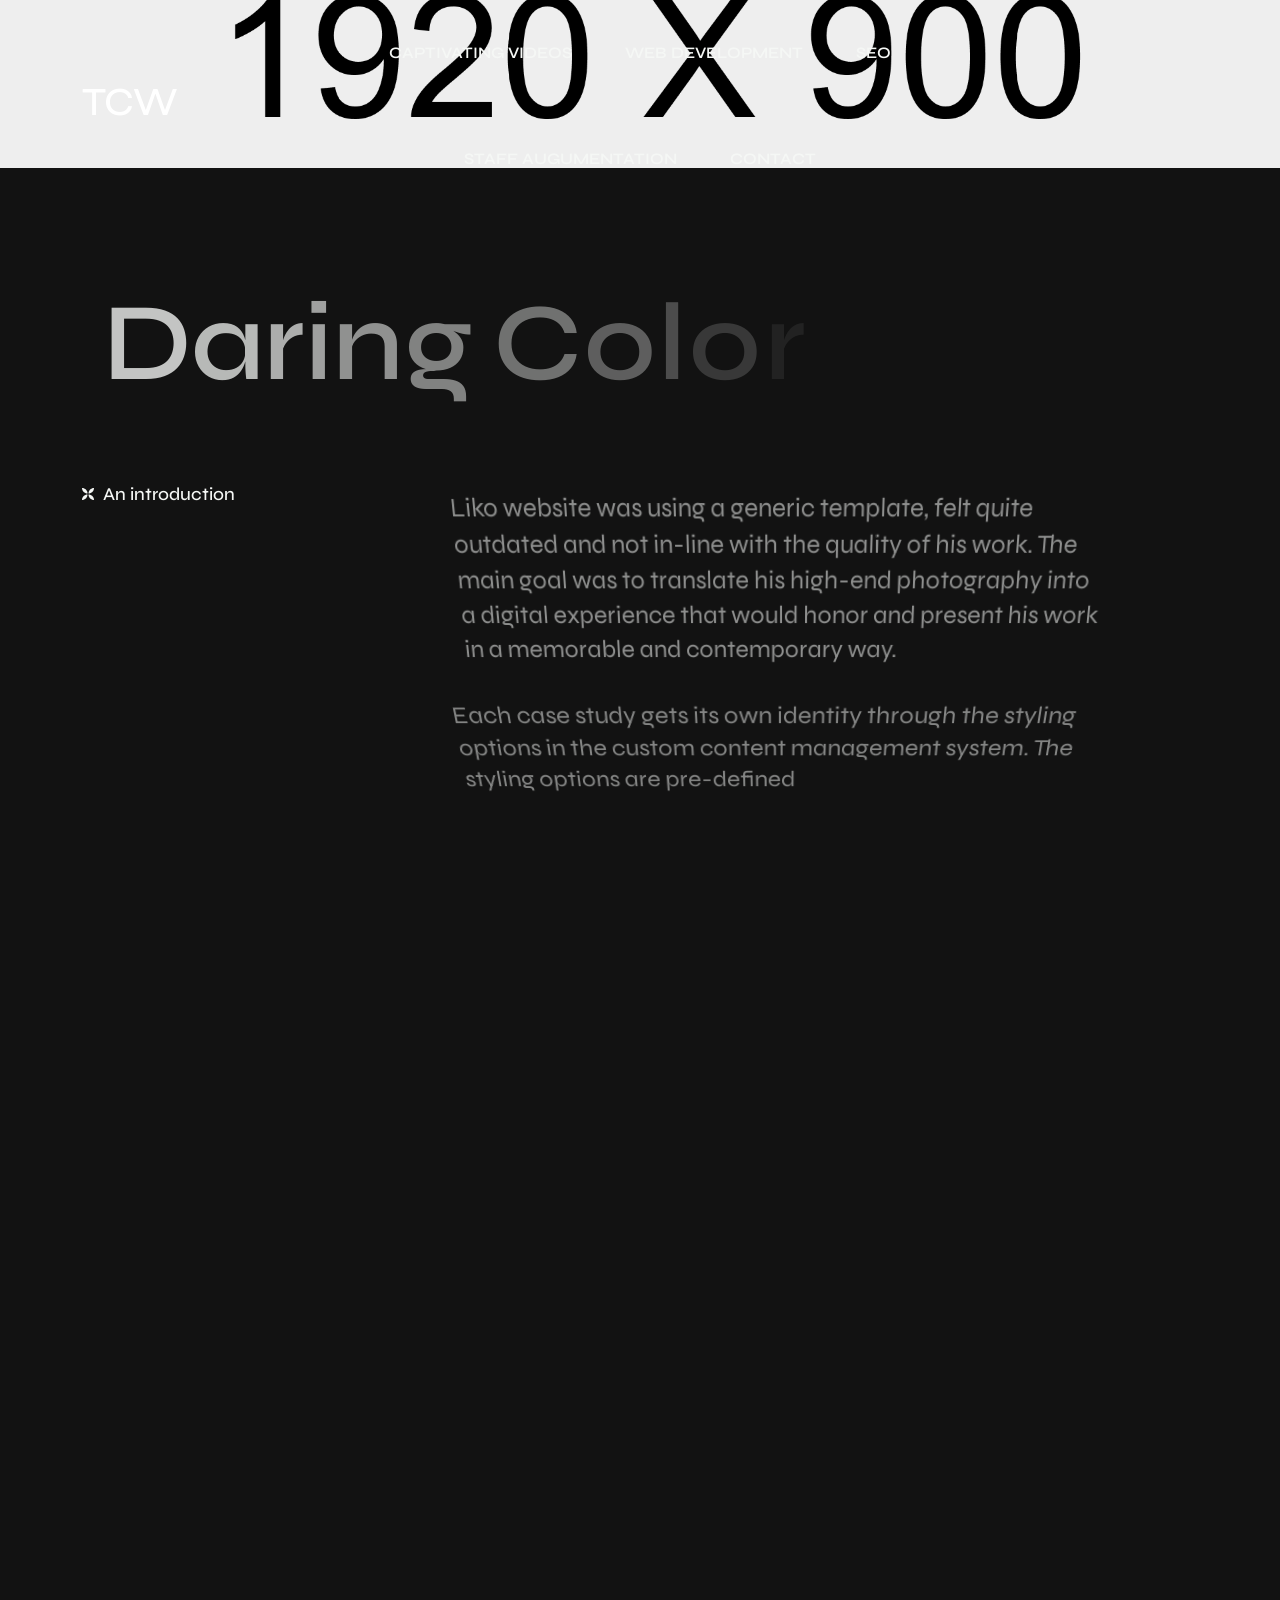
<file: project-details.html>
<!doctype html>
<html class="no-js liko-dark-active" lang="zxx">

<head>
   <meta charset="utf-8">
   <meta http-equiv="x-ua-compatible" content="ie=edge">
   <title>Liko - Creative agency & portfolio HTML Template</title>
   <meta name="description" content="">
   <meta name="viewport" content="width=device-width, initial-scale=1">

   <!-- Place favicon.ico in the root directory -->
   <link rel="shortcut icon" type="image/x-icon" href="assets/img/favicon.png">

   <!-- CSS here -->
   <link rel="stylesheet" href="assets/css/bootstrap.css">
   <link rel="stylesheet" href="assets/css/animate.css">
   <link rel="stylesheet" href="assets/css/swiper-bundle.css">
   <link rel="stylesheet" href="assets/css/slick.css">
   <link rel="stylesheet" href="assets/css/magnific-popup.css">
   <link rel="stylesheet" href="assets/css/font-awesome-pro.css">
   <link rel="stylesheet" href="assets/css/spacing.css">
   <link rel="stylesheet" href="assets/css/custom-animation.css">
   <link rel="stylesheet" href="assets/css/main.css">
</head>

<body>

   <!--[if lte IE 9]>
      <p class="browserupgrade">You are using an <strong>outdated</strong> browser. Please <a href="https://browsehappy.com/">upgrade your browser</a> to improve your experience and security.</p>
      <![endif]-->

   <!-- pre loader area start -->
   <div id="loading" class="preloader-wrap">
      <div class="preloader-2 text-center">
         <span class="line line-1"></span>
         <span class="line line-2"></span>
         <span class="line line-3"></span>
         <span class="line line-4"></span>
         <span class="line line-5"></span>
         <span class="line line-6"></span>
         <span class="line line-7"></span>
         <span class="line line-8"></span>
         <span class="line line-9"></span>
         <div class="loader-text">Loading ...</div>
      </div>
   </div>
   <!-- pre loader area end -->

   <!-- back to top start -->
   <div class="back-to-top-wrapper">
      <button id="back_to_top" type="button" class="back-to-top-btn">
         <svg width="12" height="7" viewBox="0 0 12 7" fill="none" xmlns="http://www.w3.org/2000/svg">
            <path d="M11 6L6 1L1 6" stroke="currentColor" stroke-width="1.5" stroke-linecap="round"
               stroke-linejoin="round" />
         </svg>
      </button>
   </div>
   <!-- back to top end -->

   <header class="tp-header-height z-index-5">

      <!-- header top area start -->
      <div id="header-sticky" class="tp-inner-header-area tp-inner-header-style-2 tp-inner-header-mob-space">
         <div class="container container-1800">
            <div class="row align-items-center">
               <div class="col-xl-2 col-lg-6 col-md-6 col-6">
                  <div class="tp-inner-header-logo tp-header-logo">
                     <h1 style="color: white;"><a href="index.html">TCW</a></h1>
                  </div>
               </div>
               <div class="col-xl-8 col-lg-8 d-none d-xl-block">
                  <div class="tp-inner-header-right-wrap text-center">
                     <div class="tp-inner-header-menu header-main-menu">
                        <nav class="tp-main-menu-content">
                           <ul>
                              <li class="has-dropdown">
                                 <a href="captivating-videos.html">Captivating Videos</a>
                              </li>
                              <li class="has-dropdown">
                                 <a href="web-development.html">Web Development</a>
                              </li>
                              <li class="has-dropdown">
                                 <a href="https://6smarketers.com/" rel="nofollow">SEO</a>
                              </li>
                              <li class="has-dropdown">
                                 <a href="staff-augumentation.html">Staff Augumentation</a>
                              </li>
                              <li class="has-dropdown">
                                 <a href="contact.html">Contact</a>
                              </li>
                           </ul>
                        </nav>
                     </div>
                  </div>
               </div>
            </div>
         </div>
      </div>
      <!-- header top area end -->

   </header>

   <div id="smooth-wrapper">
      <div id="smooth-content">

         <main>

            <!-- project details area start -->

            <div class="tp-project-details-3-top tp-project-details-3-ptb">
               <div class="container container-1560">
                  <div class="row">
                     <div class="col-xl-12">
                        <div class="tp-project-details-3-title-box">
                           <h2 class="tp-section-title-160 mb-50 tp-char-animation">Project<br/> Details</h2>
                        </div>
                     </div>
                  </div>
                  <div class="row">
                     <div class="col-xl-6">
                        <div class="tp-project-details-3-scroll smooth">
                           <a href="#xyz">
                              <span>
                                 <svg width="15" height="18" viewBox="0 0 15 18" fill="none" xmlns="http://www.w3.org/2000/svg">
                                    <path d="M7.5 0L7.5 16.7586" stroke="currentcolor" stroke-width="1.5" stroke-miterlimit="10" />
                                    <path d="M0 10.1582C4.14553 10.1582 7.5 13.6652 7.5 17.9991" stroke="currentcolor" stroke-width="1.5" stroke-miterlimit="10" />
                                    <path d="M7.5 17.9991C7.5 13.6652 10.8545 10.1582 15 10.1582" stroke="currentcolor" stroke-width="1.5" stroke-miterlimit="10" />
                                 </svg>
                              </span>
                              Scroll to Explore
                           </a>
                        </div>
                     </div>
                     <div class="col-xl-6">
                        <div class="tp-project-details-3-link mt-30 text-start text-md-end">
                           <a href="index.html">
                              Visit  Website
                              <span>
                                 <svg width="10" height="10" viewBox="0 0 10 10" fill="none" xmlns="http://www.w3.org/2000/svg">
                                    <path d="M1 9L9 1" stroke="currentcolor" stroke-width="1.5" stroke-linecap="round" stroke-linejoin="round" />
                                    <path d="M1 1H9V9" stroke="currentcolor" stroke-width="1.5" stroke-linecap="round" stroke-linejoin="round" />
                                  </svg>
                              </span>
                           </a>
                        </div>
                     </div>
                  </div>
               </div>
            </div>

            <div class="tp-project-details-3-full-width-thumb mb-120">
               <img data-speed=".8" src="assets/img/inner-project/portfolio-details-3/portfolio-img-1.jpg" alt="">
            </div>

            <div class="showcase-details-2-area pb-120">
               <div class="container">
                  <div class="row">
                     <div class="col-xl-12">
                        <div class="showcase-details-2-section-box">
                           <h4 class="showcase-details-2-section-title tp-char-animation">Daring Colors</h4>
                        </div>
                     </div>
                  </div>
                  <div class="row">
                     <div class="col-xl-3">
                        <div class="showcase-details-2-section-left">
                           <span class="ab-inner-subtitle mb-25">
                              <svg width="12" height="12" viewBox="0 0 12 12" fill="none"
                                 xmlns="http://www.w3.org/2000/svg">
                                 <path fill-rule="evenodd" clip-rule="evenodd"
                                    d="M12 0C12 3.0432 9.53292 5.5102 6.48975 5.5102C6.48975 2.46701 8.95677 0 12 0Z"
                                    fill="currentcolor" />
                                 <path fill-rule="evenodd" clip-rule="evenodd"
                                    d="M0.0231934 0.0231209C3.06639 0.0231209 5.5334 2.49015 5.5334 5.53333C2.4902 5.53333 0.0231934 3.0663 0.0231934 0.0231209Z"
                                    fill="currentcolor" />
                                 <path fill-rule="evenodd" clip-rule="evenodd"
                                    d="M6.48975 6.4898C9.53294 6.4898 12 8.95682 12 12C8.95675 12 6.48975 9.53297 6.48975 6.4898Z"
                                    fill="currentcolor" />
                                 <path fill-rule="evenodd" clip-rule="evenodd"
                                    d="M5.5102 6.48981C5.5102 9.533 3.04318 12 0 12C0 8.95681 2.46703 6.48981 5.5102 6.48981Z"
                                    fill="currentcolor" />
                              </svg>
                              An introduction
                           </span>
                        </div>
                     </div>
                     <div class="col-xl-9">
                        <div class="showcase-details-2-content-right tp_title_anim">
                           <p class="pb-25">Liko website was using a generic template, felt quite outdated and not in-line with the quality of his work. The main goal was to translate his high-end photography into a digital experience that would honor and present his work in a memorable and contemporary way.</p>
                           <p>Each case study gets its own identity through the styling options in the custom content management system. The styling options are pre-defined</p>
                        </div>
                     </div>
                  </div>
               </div>
            </div>

            <div id="xyz" class="tp-project-details-3-thumb mb-120">
               <div class="container container-1560">
                  <div class="row">
                     <div class="col-xl-12">
                        <div class="tp-project-details-3-thumb-box">
                           <img data-speed=".8" class="w-100" src="assets/img/inner-project/portfolio-details-3/portfolio-img-2.jpg" alt="">
                        </div>
                     </div>
                  </div>
               </div>
            </div>

            <div class="showcase-details-2-area pb-120">
               <div class="container">
                  <div class="row">
                     <div class="col-xl-8">
                        <div class="showcase-details-2-section-box">
                           <h4 class="showcase-details-2-section-title tp-char-animation">The Goal</h4>
                        </div>
                     </div>
                  </div>
                  <div class="row">
                     <div class="col-xl-3">
                        <div class="showcase-details-2-section-left">
                           <span class="ab-inner-subtitle mb-25">
                              <svg width="12" height="12" viewBox="0 0 12 12" fill="none"
                                 xmlns="http://www.w3.org/2000/svg">
                                 <path fill-rule="evenodd" clip-rule="evenodd"
                                    d="M12 0C12 3.0432 9.53292 5.5102 6.48975 5.5102C6.48975 2.46701 8.95677 0 12 0Z"
                                    fill="currentcolor" />
                                 <path fill-rule="evenodd" clip-rule="evenodd"
                                    d="M0.0231934 0.0231209C3.06639 0.0231209 5.5334 2.49015 5.5334 5.53333C2.4902 5.53333 0.0231934 3.0663 0.0231934 0.0231209Z"
                                    fill="currentcolor" />
                                 <path fill-rule="evenodd" clip-rule="evenodd"
                                    d="M6.48975 6.4898C9.53294 6.4898 12 8.95682 12 12C8.95675 12 6.48975 9.53297 6.48975 6.4898Z"
                                    fill="currentcolor" />
                                 <path fill-rule="evenodd" clip-rule="evenodd"
                                    d="M5.5102 6.48981C5.5102 9.533 3.04318 12 0 12C0 8.95681 2.46703 6.48981 5.5102 6.48981Z"
                                    fill="currentcolor" />
                              </svg>
                              An introduction
                           </span>
                        </div>
                     </div>
                     <div class="col-xl-9">
                        <div class="showcase-details-2-content-right tp_title_anim">
                           <p class="pb-25">Liko website was using a generic template, felt quite outdated and not in-line with the quality of his work. The main goal was to translate his high-end photography into a digital experience that would honor and present his work in a memorable and contemporary way.</p>
                           <p>Each case study gets its own identity through the styling options in the custom content management system. The styling options are pre-defined</p>
                        </div>
                     </div>
                  </div>
               </div>
            </div>

            <div class="tp-project-details-3-thumb mb-90">
               <div class="container">
                  <div class="row">
                     <div class="col-xl-6">
                        <div class="tp-project-details-3-thumb-box mb-30">
                           <img class="w-100" src="assets/img/inner-project/portfolio-details-3/portfolio-img-3.jpg" alt="">
                        </div>
                     </div>
                     <div class="col-xl-6">
                        <div class="tp-project-details-3-thumb-box mb-30">
                           <img class="w-100" src="assets/img/inner-project/portfolio-details-3/portfolio-img-4.jpg" alt="">
                        </div>
                     </div>
                  </div>
               </div>
            </div>

            <div class="showcase-details-2-area pb-120">
               <div class="container">
                  <div class="row">
                     <div class="col-xl-8">
                        <div class="showcase-details-2-section-box">
                           <h4 class="showcase-details-2-section-title tp-char-animation">The Goal</h4>
                        </div>
                     </div>
                  </div>
                  <div class="row">
                     <div class="col-xl-3">
                        <div class="showcase-details-2-section-left">
                           <span class="ab-inner-subtitle mb-25">
                              <svg width="12" height="12" viewBox="0 0 12 12" fill="none"
                                 xmlns="http://www.w3.org/2000/svg">
                                 <path fill-rule="evenodd" clip-rule="evenodd"
                                    d="M12 0C12 3.0432 9.53292 5.5102 6.48975 5.5102C6.48975 2.46701 8.95677 0 12 0Z"
                                    fill="currentcolor" />
                                 <path fill-rule="evenodd" clip-rule="evenodd"
                                    d="M0.0231934 0.0231209C3.06639 0.0231209 5.5334 2.49015 5.5334 5.53333C2.4902 5.53333 0.0231934 3.0663 0.0231934 0.0231209Z"
                                    fill="currentcolor" />
                                 <path fill-rule="evenodd" clip-rule="evenodd"
                                    d="M6.48975 6.4898C9.53294 6.4898 12 8.95682 12 12C8.95675 12 6.48975 9.53297 6.48975 6.4898Z"
                                    fill="currentcolor" />
                                 <path fill-rule="evenodd" clip-rule="evenodd"
                                    d="M5.5102 6.48981C5.5102 9.533 3.04318 12 0 12C0 8.95681 2.46703 6.48981 5.5102 6.48981Z"
                                    fill="currentcolor" />
                              </svg>
                              An introduction
                           </span>
                        </div>
                     </div>
                     <div class="col-xl-9">
                        <div class="showcase-details-2-content-right tp_title_anim">
                           <p class="pb-25">Liko website was using a generic template, felt quite outdated and not in-line with the quality of his work. The main goal was to translate his high-end photography into a digital experience that would honor and present his work in a memorable and contemporary way.</p>
                           <p>Each case study gets its own identity through the styling options in the custom content management system. The styling options are pre-defined</p>
                        </div>
                     </div>
                  </div>
               </div>
            </div>

            <div class="pd-visual-slider-wrap pb-40">
               <div class="swiper-container pd-visual-slider-active">
                  <div class="swiper-wrapper">
                     <div class="swiper-slide">
                        <div class="pd-visual-slider-thumb fix">
                           <img src="assets/img/inner-project/portfolio-details-3/portfolio-img-5.jpg" alt="">
                        </div>
                     </div>
                     <div class="swiper-slide">
                        <div class="pd-visual-slider-thumb fix">
                           <img src="assets/img/inner-project/portfolio-details-3/portfolio-img-6.jpg" alt="">
                        </div>
                     </div>
                     <div class="swiper-slide">
                        <div class="pd-visual-slider-thumb fix">
                           <img src="assets/img/inner-project/portfolio-details-3/portfolio-img-7.jpg" alt="">
                        </div>
                     </div>
                     <div class="swiper-slide">
                        <div class="pd-visual-slider-thumb fix">
                           <img src="assets/img/inner-project/portfolio-details-3/portfolio-img-6.jpg" alt="">
                        </div>
                     </div>
                     <div class="swiper-slide">
                        <div class="pd-visual-slider-thumb fix">
                           <img src="assets/img/inner-project/portfolio-details-3/portfolio-img-5.jpg" alt="">
                        </div>
                     </div>
                  </div>
               </div>
            </div>

            <!-- project details area end -->

         </main>

         <footer>

            <!-- footer area start -->
            <div class="tp-footer-area black-bg pt-90">
               <div class="container-fluid">
                  <div class="tp-footer-wrap">
                     <div class="row align-items-end">
                        <div class="col-xl-5 col-lg-6">
                           <div class="tp-footer-menu menu-anim">
                              <ul class="counter-row tp-text-anim">
                                 <li class="active"><a href="portfolio-details-1.html">Projects</a></li>
                                 <li class="active"><a href="service.html">What we do</a></li>
                                 <li class="active"><a href="about-us.html">About</a></li>
                                 <li class="active"><a href="blog-modern.html">Blog</a></li>
                                 <li class="active"><a href="contact.html">Contact</a></li>
                              </ul>
                           </div>
                        </div>
                        <div class="col-xl-5 col-lg-6">
                           <div class="tp-footer-middle-wrap">
                              <div class="tp-footer-content">
                                 <h4 class="tp-footer-big-title footer-big-text">Let's Contact!</h4>
                              </div>
                              <div class="row">
                                 <div class="col-xl-6 col-lg-6 col-md-6">
                                    <div class="tp-footer-widget">
                                       <h4 class="tp-footer-title tp_fade_bottom">Say hello at:</h4>
                                       <div class="tp-footer-widget-info">
                                          <div class="tp-footer-widget-info-mail tp_fade_bottom">
                                             <a href="mailto:support@thecreativewebworks.com">support@thecreativewebworks.com</a>
                                          </div>
                                          <div class="tp-footer-widget-info-location tp_fade_bottom">
                                             <a href="https://www.google.com/maps/@54.581385,-101.7562167,7.5z?entry=ttu"
                                                target="_blank">Phone: +91 9768427118</a>
                                          </div>
                                       </div>
                                    </div>
                                 </div>
                                 <div class="col-xl-6 col-lg-6 col-md-6">
                                    <div class="tp-footer-widget">
                                       <h4 class="tp-footer-title tp_fade_bottom">Stalk us</h4>
                                       <ul class="tp-footer-widget-social">
                                          <li class="tp_fade_bottom"><a href="https://www.linkedin.com/company/thecreativewebworks/">LinkedIn</a></li>
                                          <li class="tp_fade_bottom"><a href="https://www.instagram.com/thecreative_webworks?igsh=MWtud2d4aDlidHpqZw%3D%3D&amp;utm_source=qr">Instagram</a></li>
                                          <li class="tp_fade_bottom"><a href="https://api.whatsapp.com/send?phone=919768427118">Watsapp</a></li>
                                          <li class="tp_fade_bottom"><a href="https://www.youtube.com/@thecreativewebworks">Youtube</a></li>
                                       </ul>
                                    </div>
                                 </div>
                              </div>
                           </div>
                        </div>
                     </div>
                  </div>
               </div>
               <!-- footer area end -->

               <!-- copyright area start -->
               <div class="container-fluid">
                  <div class="tp-copyright-wrap">
                     <div class="row align-items-center">
                        <div class="col-xl-6 col-md-4">
                           <div class="tp-copyright-logo text-center text-md-start">
                              <!-- <a href="index.html"><img src="assets/img/logo/logo-white.png" alt=""></a> -->
                               <h1 style="color: white;">TCW</h1>
                           </div>
                        </div>
                        <div class="col-xl-6 col-md-8">
                           <div class="tp-copyright-text text-center text-md-end">
                              <p>Copyright © 2025 TCW. All rights reserved.</p>
                           </div>
                        </div>
                     </div>
                  </div>
               </div>
               <!-- copyright area end -->

            </div>
            <!-- footer area start -->

         </footer>
         
      </div>
   </div>
   


   <!-- JS here -->
   <script src="assets/js/vendor/jquery.js"></script>
   <script src="assets/js/bootstrap-bundle.js"></script>

   <script src="assets/js/gsap.js"></script>
   <script src="assets/js/gsap-scroll-to-plugin.js"></script>
   <script src="assets/js/gsap-scroll-smoother.js"></script>
   <script src="assets/js/gsap-scroll-trigger.js"></script>
   <script src="assets/js/gsap-split-text.js"></script>
   <script src="assets/js/chroma.min.js"></script>

   <script src='assets/js/three.js'></script>
   <script src='assets/js/tween-max.js'></script>
   <script src='assets/js/scroll-magic.js'></script>

   <script src="assets/js/range-slider.js"></script>
   <script src="assets/js/swiper-bundle.js"></script>
   <script src="assets/js/slick.js"></script>
   <script src="assets/js/magnific-popup.js"></script>
   <script src="assets/js/nice-select.js"></script>
   <script src="assets/js/purecounter.js"></script>
   <script src="assets/js/beforeafter.js"></script>
   <script src="assets/js/isotope-pkgd.js"></script>
   <script src="assets/js/imagesloaded-pkgd.js"></script>
   <script src="assets/js/ajax-form.js"></script>
   <script src="assets/js/webgl.js"></script>
   <script src="assets/js/main.js"></script>
   <script src="assets/js/tp-cursor.js"></script>


</body>

</html>
</file>
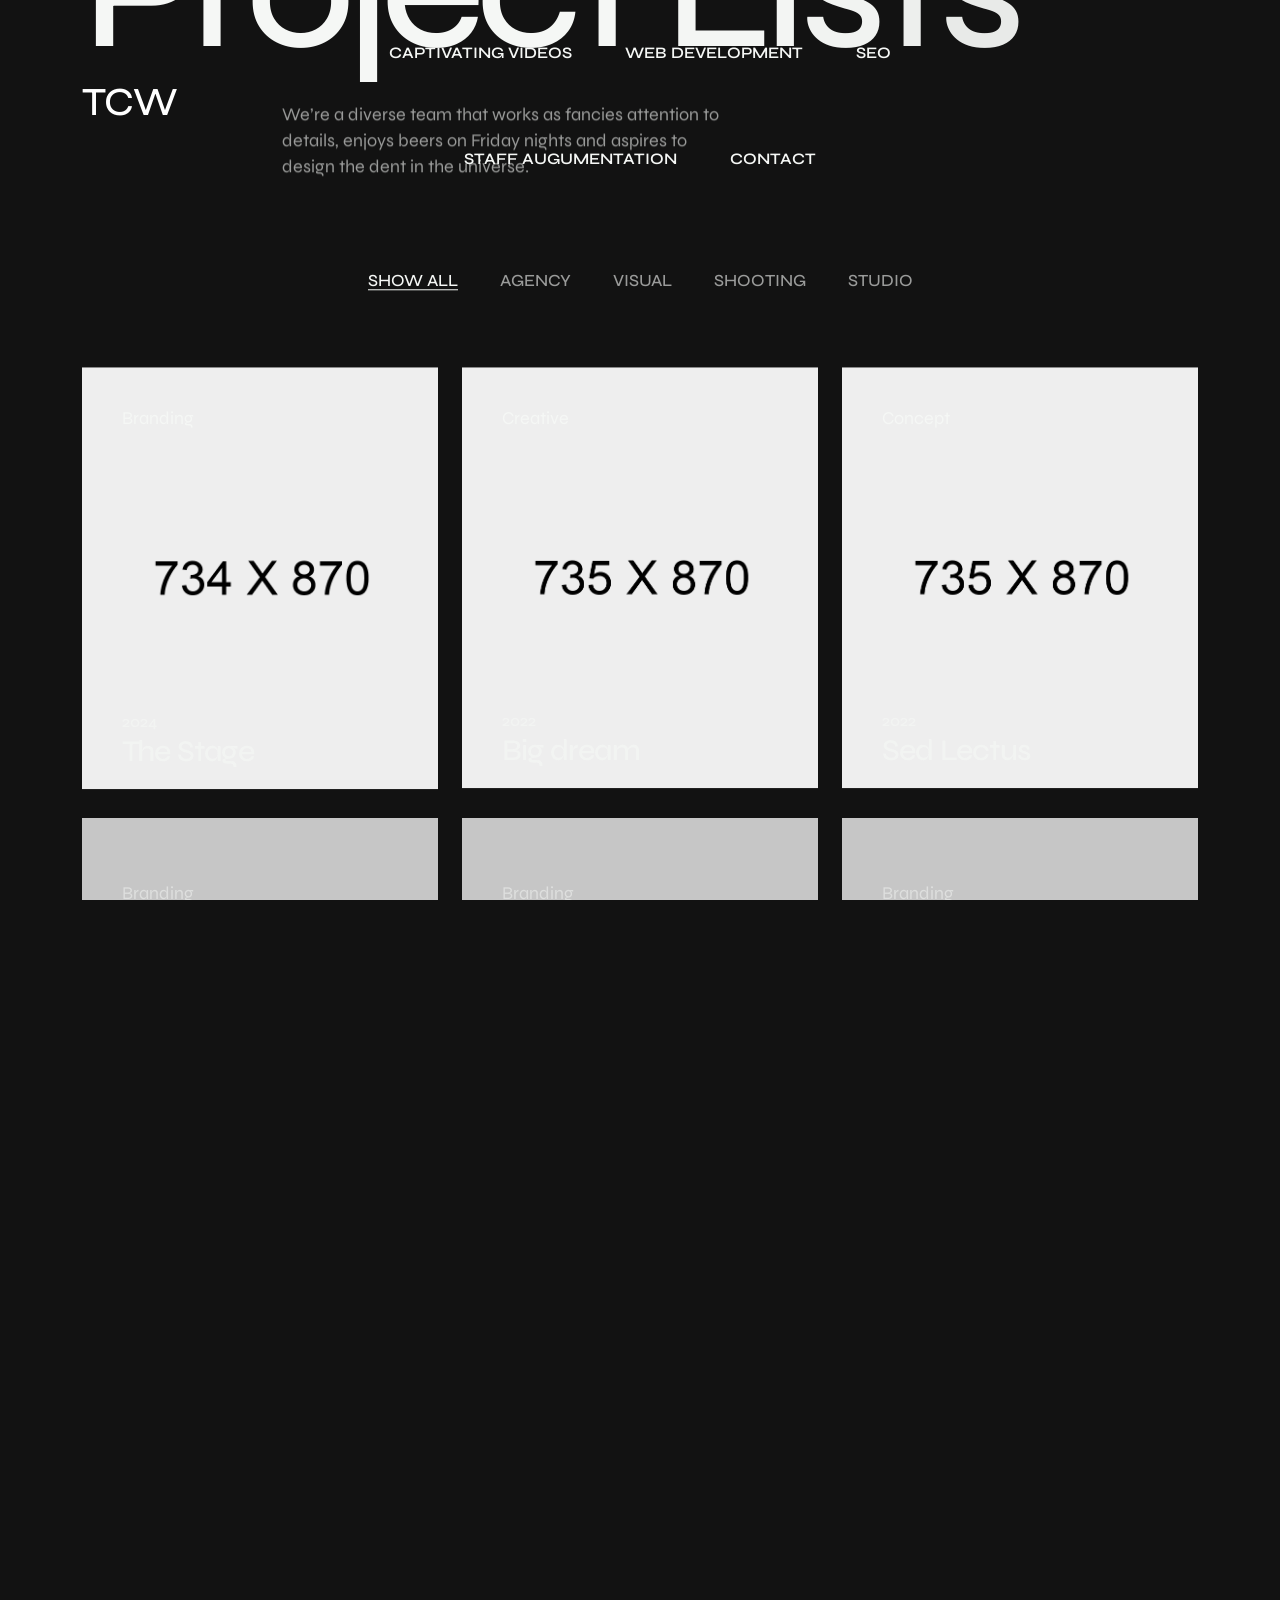
<file: project-lists.html>
<!doctype html>
<html class="no-js liko-dark-active" lang="zxx">

<head>
   <meta charset="utf-8">
   <meta http-equiv="x-ua-compatible" content="ie=edge">
   <title>Liko - Creative agency & portfolio HTML Template</title>
   <meta name="description" content="">
   <meta name="viewport" content="width=device-width, initial-scale=1">

   <!-- Place favicon.ico in the root directory -->
   <link rel="shortcut icon" type="image/x-icon" href="assets/img/favicon.png">

   <!-- CSS here -->
   <link rel="stylesheet" href="assets/css/bootstrap.css">
   <link rel="stylesheet" href="assets/css/animate.css">
   <link rel="stylesheet" href="assets/css/swiper-bundle.css">
   <link rel="stylesheet" href="assets/css/slick.css">
   <link rel="stylesheet" href="assets/css/magnific-popup.css">
   <link rel="stylesheet" href="assets/css/font-awesome-pro.css">
   <link rel="stylesheet" href="assets/css/spacing.css">
   <link rel="stylesheet" href="assets/css/custom-animation.css">
   <link rel="stylesheet" href="assets/css/main.css">
</head>

<body>

   <!--[if lte IE 9]>
      <p class="browserupgrade">You are using an <strong>outdated</strong> browser. Please <a href="https://browsehappy.com/">upgrade your browser</a> to improve your experience and security.</p>
      <![endif]-->

   <!-- pre loader area start -->
   <div id="loading" class="preloader-wrap">
		<div class="preloader-2 text-center">
			<span class="line line-1"></span>
			<span class="line line-2"></span>
			<span class="line line-3"></span>
			<span class="line line-4"></span>
			<span class="line line-5"></span>
			<span class="line line-6"></span>
			<span class="line line-7"></span>
			<span class="line line-8"></span>
			<span class="line line-9"></span>
			<div class="loader-text">Loading ...</div>
		</div>
    </div>
    <!-- pre loader area end -->

   <!-- back to top start -->
   <div class="back-to-top-wrapper">
      <button id="back_to_top" type="button" class="back-to-top-btn">
         <svg width="12" height="7" viewBox="0 0 12 7" fill="none" xmlns="http://www.w3.org/2000/svg">
            <path d="M11 6L6 1L1 6" stroke="currentColor" stroke-width="1.5" stroke-linecap="round"
               stroke-linejoin="round" />
         </svg>
      </button>
   </div>
   <!-- back to top end -->

   <div class="body-overlay"></div>
   <!-- tp-offcanvus-area-end -->

   <header class="tp-header-height z-index-5">

      <!-- header top area start -->
      <div id="header-sticky" class="tp-inner-header-area tp-inner-header-style-2 tp-inner-header-mob-space">
         <div class="container container-1800">
            <div class="row align-items-center">
               <div class="col-xl-2 col-lg-6 col-md-6 col-6">
                  <div class="tp-inner-header-logo tp-header-logo">
                     <h1 style="color: white;"><a href="index.html">TCW</a></h1>
                  </div>
               </div>
               <div class="col-xl-8 col-lg-8 d-none d-xl-block">
                  <div class="tp-inner-header-right-wrap text-center">
                     <div class="tp-inner-header-menu header-main-menu">
                        <nav class="tp-main-menu-content">
                           <ul>
                              <li class="has-dropdown">
                                 <a href="captivating-videos.html">Captivating Videos</a>
                              </li>
                              <li class="has-dropdown">
                                 <a href="web-development.html">Web Development</a>
                              </li>
                              <li class="has-dropdown">
                                 <a href="https://6smarketers.com/" rel="nofollow">SEO</a>
                              </li>
                              <li class="has-dropdown">
                                 <a href="staff-augumentation.html">Staff Augumentation</a>
                              </li>
                              <li class="has-dropdown">
                                 <a href="contact.html">Contact</a>
                              </li>
                           </ul>
                        </nav>
                     </div>
                  </div>
               </div>
            </div>
         </div>
      </div>
      <!-- header top area end -->

   </header>

   <div id="smooth-wrapper">
      <div id="smooth-content">

         <main>
            <!-- hero area start -->
            <div class="tm-hero-area tm-hero-ptb">
               <div class="container">
                  <div class="row">
                     <div class="col-xl-12">
                        <div class="tm-hero-content">
                           <span class="tm-hero-subtitle">Our Portfolio</span>
                           <h4 class="tm-hero-title fs-220 tp-char-animation">Project Lists</h4>
                        </div>
                        <div class="tm-hero-text tp_title_anim">
                           <p>
                              We’re a diverse team that works as fancies attention to
                              details, enjoys beers on Friday nights and aspires to design
                              the dent in the universe.
                           </p>
                        </div>
                     </div>
                  </div>
               </div>
            </div>
            <!-- hero area end -->

            <!-- portfolio area start -->
            <div class="tp-project-5-2-area tp-project-5-2-pt pb-130">
               <div class="container container-1530">
                  <div class="row justify-content-center">
                     <div class="col-xl-8">
                        <div class="portfolio-filter masonary-menu d-flex justify-content-center mb-60">
                           <button data-filter="*" class="active"><span>SHOW ALL</span></button>
                           <button data-filter=".cat1"><span>AGENCY</span></button>
                           <button data-filter=".cat2"><span>Visual</span></button>
                           <button data-filter=".cat3"><span>SHOOTING</span></button>
                           <button data-filter=".cat4"><span>STUDIO</span></button>
                        </div>
                     </div>
                  </div>
                  <div class="row grid">
                     <div class="col-xl-4 col-lg-6 col-md-6 grid-item cat2 cat4">
                        <div class="tp-project-5-2-thumb anim-zoomin-wrap mb-30 p-relative">
                           <a href="project-details.html">
                              <img class="anim-zoomin" src="assets/img/inner-project/portfolio-col-2/port-9.jpg" alt="">
                           </a>
                           <div class="tp-project-5-2-category tp_fade_anim">
                              <span>Branding</span>
                           </div>
                           <div class="tp-project-5-2-content tp_fade_anim">
                              <span class="tp-project-5-2-meta">2024</span>
                              <h4 class="tp-project-5-2-title-sm"><a href="project-details.html">The Stage</a></h4>
                           </div>
                        </div>
                     </div>
                     <div class="col-xl-4 col-lg-6 col-md-6 grid-item cat2 cat4 cat3">
                        <div class="tp-project-5-2-thumb anim-zoomin-wrap mb-30 p-relative">
                           <a href="project-details.html">
                              <img class="anim-zoomin" src="assets/img/inner-project/portfolio-col-2/port-8.jpg" alt="">
                           </a>
                           <div class="tp-project-5-2-category tp_fade_anim">
                              <span>Creative</span>
                           </div>
                           <div class="tp-project-5-2-content tp_fade_anim">
                              <span class="tp-project-5-2-meta">2022</span>
                              <h4 class="tp-project-5-2-title-sm"><a href="project-details.html">Big dream</a></h4>
                           </div>
                        </div>
                     </div>
                     <div class="col-xl-4 col-lg-6 col-md-6 grid-item cat2 cat4 cat3">
                        <div class="tp-project-5-2-thumb anim-zoomin-wrap mb-30 p-relative">
                           <a href="project-details.html">
                              <img class="anim-zoomin" src="assets/img/inner-project/portfolio-col-2/port-7.jpg" alt="">
                           </a>
                           <div class="tp-project-5-2-category tp_fade_anim">
                              <span>Concept</span>
                           </div>
                           <div class="tp-project-5-2-content tp_fade_anim">
                              <span class="tp-project-5-2-meta">2022</span>
                              <h4 class="tp-project-5-2-title-sm"><a href="project-details.html">Sed Lectus</a></h4>
                           </div>
                        </div>
                     </div>
                     <div class="col-xl-4 col-lg-6 col-md-6 grid-item cat2 cat4 cat3">
                        <div class="tp-project-5-2-thumb anim-zoomin-wrap mb-30 p-relative">
                           <a href="project-details.html">
                              <img class="anim-zoomin" src="assets/img/inner-project/portfolio-col-2/port-6.jpg" alt="">
                           </a>
                           <div class="tp-project-5-2-category tp_fade_anim">
                              <span>Branding</span>
                           </div>
                           <div class="tp-project-5-2-content tp_fade_anim">
                              <span class="tp-project-5-2-meta">2024</span>
                              <h4 class="tp-project-5-2-title-sm"><a href="project-details.html">Art Direction</a></h4>
                           </div>
                        </div>
                     </div>
                     <div class="col-xl-4 col-lg-6 col-md-6 grid-item cat1 cat4 cat3">
                        <div class="tp-project-5-2-thumb anim-zoomin-wrap mb-30 p-relative">
                           <a href="project-details.html">
                              <img class="anim-zoomin" src="assets/img/inner-project/portfolio-col-2/port-5.jpg" alt="">
                           </a>
                           <div class="tp-project-5-2-category tp_fade_anim">
                              <span>Branding</span>
                           </div>
                           <div class="tp-project-5-2-content tp_fade_anim">
                              <span class="tp-project-5-2-meta">2024</span>
                              <h4 class="tp-project-5-2-title-sm"><a href="project-details.html">Petit Navire</a></h4>
                           </div>
                        </div>
                     </div>
                     <div class="col-xl-4 col-lg-6 col-md-6 grid-item cat4 cat1 cat3">
                        <div class="tp-project-5-2-thumb anim-zoomin-wrap mb-30 p-relative">
                           <a href="project-details.html">
                              <img class="anim-zoomin" src="assets/img/inner-project/portfolio-col-2/port-4.jpg" alt="">
                           </a>
                           <div class="tp-project-5-2-category tp_fade_anim">
                              <span>Branding</span>
                           </div>
                           <div class="tp-project-5-2-content tp_fade_anim">
                              <span class="tp-project-5-2-meta">2024</span>
                              <h4 class="tp-project-5-2-title-sm"><a href="project-details.html">Big dream</a></h4>
                           </div>
                        </div>
                     </div>
                     <div class="col-xl-4 col-lg-6 col-md-6 grid-item cat2 cat4 cat3">
                        <div class="tp-project-5-2-thumb anim-zoomin-wrap mb-30 p-relative">
                           <a href="project-details.html">
                              <img class="anim-zoomin" src="assets/img/inner-project/portfolio-col-2/port-3.jpg" alt="">
                           </a>
                           <div class="tp-project-5-2-category tp_fade_anim">
                              <span>Branding</span>
                           </div>
                           <div class="tp-project-5-2-content tp_fade_anim">
                              <span class="tp-project-5-2-meta">2024</span>
                              <h4 class="tp-project-5-2-title-sm"><a href="project-details.html">The Stage</a></h4>
                           </div>
                        </div>
                     </div>
                     <div class="col-xl-4 col-lg-6 col-md-6 grid-item cat2 cat4">
                        <div class="tp-project-5-2-thumb anim-zoomin-wrap mb-30 p-relative">
                           <a href="project-details.html">
                              <img class="anim-zoomin" src="assets/img/inner-project/portfolio-col-2/port-2.jpg" alt="">
                           </a>
                           <div class="tp-project-5-2-category tp_fade_anim">
                              <span>Creative</span>
                           </div>
                           <div class="tp-project-5-2-content tp_fade_anim">
                              <span class="tp-project-5-2-meta">2022</span>
                              <h4 class="tp-project-5-2-title-sm"><a href="project-details.html">Big dream</a></h4>
                           </div>
                        </div>
                     </div>
                     <div class="col-xl-4 col-lg-6 col-md-6 grid-item cat2 cat4">
                        <div class="tp-project-5-2-thumb anim-zoomin-wrap mb-30 p-relative">
                           <a href="project-details.html">
                              <img class="anim-zoomin" src="assets/img/inner-project/portfolio-col-2/port-1.jpg" alt="">
                           </a>
                           <div class="tp-project-5-2-category tp_fade_anim">
                              <span>Concept</span>
                           </div>
                           <div class="tp-project-5-2-content tp_fade_anim">
                              <span class="tp-project-5-2-meta">2022</span>
                              <h4 class="tp-project-5-2-title-sm"><a href="project-details.html">Sed Lectus</a></h4>
                           </div>
                        </div>
                     </div> 
                  </div>
                  <!-- <div class="row">
                     <div class="col-xl-12">
                        <div class="tp-projct-5-2-btn-box mt-50 d-flex justify-content-center">
                           <div class="tp-hover-btn-wrapper">
                              <a class="tp-btn-circle style-2 tp-hover-btn-item tp-hover-btn" href="portfolio-grid-col-4.html">
                                 <span class="tp-btn-circle-text">More<br>Projects</span>
                                 <span class="tp-btn-circle-icon">
                                    <svg width="12" height="12" viewBox="0 0 12 12" fill="none"
                                       xmlns="http://www.w3.org/2000/svg">
                                       <path d="M1 11L11 1" stroke="currentColor" stroke-width="1.5" stroke-linecap="round"
                                          stroke-linejoin="round" />
                                       <path d="M1 1H11V11" stroke="currentColor" stroke-width="1.5" stroke-linecap="round"
                                          stroke-linejoin="round" />
                                    </svg>
                                 </span>
                                 <i class="tp-btn-circle-dot"></i>
                              </a>
                           </div>
                        </div>
                     </div>
                  </div> -->
               </div>
            </div>
            <!-- portfolio area end -->

         </main>

         

         
         <footer>

            <!-- footer area start -->
            <div class="tp-footer-area black-bg pt-90">
               <div class="container-fluid">
                  <div class="tp-footer-wrap">
                     <div class="row align-items-end">
                        <div class="col-xl-5 col-lg-6">
                           <div class="tp-footer-menu menu-anim">
                              <ul class="counter-row tp-text-anim">
                                 <li class="active"><a href="portfolio-details-1.html">Projects</a></li>
                                 <li class="active"><a href="service.html">What we do</a></li>
                                 <li class="active"><a href="about-us.html">About</a></li>
                                 <li class="active"><a href="blog-modern.html">Blog</a></li>
                                 <li class="active"><a href="contact.html">Contact</a></li>
                              </ul>
                           </div>
                        </div>
                        <div class="col-xl-5 col-lg-6">
                           <div class="tp-footer-middle-wrap">
                              <div class="tp-footer-content">
                                 <h4 class="tp-footer-big-title footer-big-text">Let's Contact!</h4>
                              </div>
                              <div class="row">
                                 <div class="col-xl-6 col-lg-6 col-md-6">
                                    <div class="tp-footer-widget">
                                       <h4 class="tp-footer-title tp_fade_bottom">Say hello at:</h4>
                                       <div class="tp-footer-widget-info">
                                          <div class="tp-footer-widget-info-mail tp_fade_bottom">
                                             <a href="mailto:support@thecreativewebworks.com">support@thecreativewebworks.com</a>
                                          </div>
                                          <div class="tp-footer-widget-info-location tp_fade_bottom">
                                             <a href="https://www.google.com/maps/@54.581385,-101.7562167,7.5z?entry=ttu"
                                                target="_blank">Phone: +91 9768427118</a>
                                          </div>
                                       </div>
                                    </div>
                                 </div>
                                 <div class="col-xl-6 col-lg-6 col-md-6">
                                    <div class="tp-footer-widget">
                                       <h4 class="tp-footer-title tp_fade_bottom">Stalk us</h4>
                                       <ul class="tp-footer-widget-social">
                                          <li class="tp_fade_bottom"><a href="https://www.linkedin.com/company/thecreativewebworks/">LinkedIn</a></li>
                                          <li class="tp_fade_bottom"><a href="https://www.instagram.com/thecreative_webworks?igsh=MWtud2d4aDlidHpqZw%3D%3D&amp;utm_source=qr">Instagram</a></li>
                                          <li class="tp_fade_bottom"><a href="https://api.whatsapp.com/send?phone=919768427118">Watsapp</a></li>
                                          <li class="tp_fade_bottom"><a href="https://www.youtube.com/@thecreativewebworks">Youtube</a></li>
                                       </ul>
                                    </div>
                                 </div>
                              </div>
                           </div>
                        </div>
                     </div>
                  </div>
               </div>
               <!-- footer area end -->

               <!-- copyright area start -->
               <div class="container-fluid">
                  <div class="tp-copyright-wrap">
                     <div class="row align-items-center">
                        <div class="col-xl-6 col-md-4">
                           <div class="tp-copyright-logo text-center text-md-start">
                              <!-- <a href="index.html"><img src="assets/img/logo/logo-white.png" alt=""></a> -->
                               <h1 style="color: white;">TCW</h1>
                           </div>
                        </div>
                        <div class="col-xl-6 col-md-8">
                           <div class="tp-copyright-text text-center text-md-end">
                              <p>Copyright © 2025 TCW. All rights reserved.</p>
                           </div>
                        </div>
                     </div>
                  </div>
               </div>
               <!-- copyright area end -->

            </div>
            <!-- footer area start -->

         </footer>
         
      </div>
   </div>
   


   <!-- JS here -->
   <script src="assets/js/vendor/jquery.js"></script>
   <script src="assets/js/bootstrap-bundle.js"></script>

   <script src="assets/js/gsap.js"></script>
   <script src="assets/js/gsap-scroll-to-plugin.js"></script>
   <script src="assets/js/gsap-scroll-smoother.js"></script>
   <script src="assets/js/gsap-scroll-trigger.js"></script>
   <script src="assets/js/gsap-split-text.js"></script>
   <script src="assets/js/chroma.min.js"></script>

   <script src='assets/js/three.js'></script>
   <script src='assets/js/tween-max.js'></script>
   <script src='assets/js/scroll-magic.js'></script>

   <script src="assets/js/range-slider.js"></script>
   <script src="assets/js/swiper-bundle.js"></script>
   <script src="assets/js/slick.js"></script>
   <script src="assets/js/magnific-popup.js"></script>
   <script src="assets/js/nice-select.js"></script>
   <script src="assets/js/purecounter.js"></script>
   <script src="assets/js/beforeafter.js"></script>
   <script src="assets/js/isotope-pkgd.js"></script>
   <script src="assets/js/imagesloaded-pkgd.js"></script>
   <script src="assets/js/ajax-form.js"></script>
   <script src="assets/js/webgl.js"></script>
   <script src="assets/js/main.js"></script>
   <script src="assets/js/tp-cursor.js"></script>


</body>

</html>
</file>
<file: assets/css/spacing.css>
.mt-5{margin-top:5px !important}.mt-10{margin-top:10px}.mt-15{margin-top:15px}.mt-20{margin-top:20px}.mt-25{margin-top:25px}.mt-30{margin-top:30px}.mt-35{margin-top:35px}.mt-40{margin-top:40px}.mt-45{margin-top:45px}.mt-50{margin-top:50px}.mt-55{margin-top:55px}.mt-60{margin-top:60px}.mt-65{margin-top:65px}.mt-70{margin-top:70px}.mt-75{margin-top:75px}.mt-80{margin-top:80px}.mt-85{margin-top:85px}.mt-90{margin-top:90px}.mt-95{margin-top:95px}.mt-100{margin-top:100px}.mt-105{margin-top:105px}.mt-110{margin-top:110px}.mt-115{margin-top:115px}.mt-120{margin-top:120px}.mt-125{margin-top:125px}.mt-130{margin-top:130px}.mt-135{margin-top:135px}.mt-140{margin-top:140px}.mt-145{margin-top:145px}.mt-150{margin-top:150px}.mt-155{margin-top:155px}.mt-160{margin-top:160px}.mt-165{margin-top:165px}.mt-170{margin-top:170px}.mt-175{margin-top:175px}.mt-180{margin-top:180px}.mt-185{margin-top:185px}.mt-190{margin-top:190px}.mt-195{margin-top:195px}.mt-200{margin-top:200px}.mb-5{margin-bottom:5px !important}.mb-10{margin-bottom:10px}.mb-15{margin-bottom:15px}.mb-20{margin-bottom:20px}.mb-25{margin-bottom:25px}.mb-30{margin-bottom:30px}.mb-35{margin-bottom:35px}.mb-40{margin-bottom:40px}.mb-45{margin-bottom:45px}.mb-50{margin-bottom:50px}.mb-55{margin-bottom:55px}.mb-60{margin-bottom:60px}.mb-65{margin-bottom:65px}.mb-70{margin-bottom:70px}.mb-75{margin-bottom:75px}.mb-80{margin-bottom:80px}.mb-85{margin-bottom:85px}.mb-90{margin-bottom:90px}.mb-95{margin-bottom:95px}.mb-100{margin-bottom:100px}.mb-105{margin-bottom:105px}.mb-110{margin-bottom:110px}.mb-115{margin-bottom:115px}.mb-120{margin-bottom:120px}.mb-125{margin-bottom:125px}.mb-130{margin-bottom:130px}.mb-135{margin-bottom:135px}.mb-140{margin-bottom:140px}.mb-145{margin-bottom:145px}.mb-150{margin-bottom:150px}.mb-155{margin-bottom:155px}.mb-160{margin-bottom:160px}.mb-165{margin-bottom:165px}.mb-170{margin-bottom:170px}.mb-175{margin-bottom:175px}.mb-180{margin-bottom:180px}.mb-185{margin-bottom:185px}.mb-190{margin-bottom:190px}.mb-195{margin-bottom:195px}.mb-200{margin-bottom:200px}.ml-5{margin-left:5px}.ml-10{margin-left:10px}.ml-15{margin-left:15px}.ml-20{margin-left:20px}.ml-25{margin-left:25px}.ml-30{margin-left:30px}.ml-35{margin-left:35px}.ml-40{margin-left:40px}.ml-45{margin-left:45px}.ml-50{margin-left:50px}.ml-55{margin-left:55px}.ml-60{margin-left:60px}.ml-65{margin-left:65px}.ml-70{margin-left:70px}.ml-75{margin-left:75px}.ml-80{margin-left:80px}.ml-85{margin-left:85px}.ml-90{margin-left:90px}.ml-95{margin-left:95px}.ml-100{margin-left:100px}.ml-105{margin-left:105px}.ml-110{margin-left:110px}.ml-115{margin-left:115px}.ml-120{margin-left:120px}.ml-125{margin-left:125px}.ml-130{margin-left:130px}.ml-135{margin-left:135px}.ml-140{margin-left:140px}.ml-145{margin-left:145px}.ml-150{margin-left:150px}.ml-155{margin-left:155px}.ml-160{margin-left:160px}.ml-165{margin-left:165px}.ml-170{margin-left:170px}.ml-175{margin-left:175px}.ml-180{margin-left:180px}.ml-185{margin-left:185px}.ml-190{margin-left:190px}.ml-195{margin-left:195px}.ml-200{margin-left:200px}.mr-5{margin-right:5px}.mr-10{margin-right:10px}.mr-15{margin-right:15px}.mr-20{margin-right:20px}.mr-25{margin-right:25px}.mr-30{margin-right:30px}.mr-35{margin-right:35px}.mr-40{margin-right:40px}.mr-45{margin-right:45px}.mr-50{margin-right:50px}.mr-55{margin-right:55px}.mr-60{margin-right:60px}.mr-65{margin-right:65px}.mr-70{margin-right:70px}.mr-75{margin-right:75px}.mr-80{margin-right:80px}.mr-85{margin-right:85px}.mr-90{margin-right:90px}.mr-95{margin-right:95px}.mr-100{margin-right:100px}.mr-105{margin-right:105px}.mr-110{margin-right:110px}.mr-115{margin-right:115px}.mr-120{margin-right:120px}.mr-125{margin-right:125px}.mr-130{margin-right:130px}.mr-135{margin-right:135px}.mr-140{margin-right:140px}.mr-145{margin-right:145px}.mr-150{margin-right:150px}.mr-155{margin-right:155px}.mr-160{margin-right:160px}.mr-165{margin-right:165px}.mr-170{margin-right:170px}.mr-175{margin-right:175px}.mr-180{margin-right:180px}.mr-185{margin-right:185px}.mr-190{margin-right:190px}.mr-195{margin-right:195px}.mr-200{margin-right:200px}.pt-5{padding-top:5px !important}.pt-10{padding-top:10px}.pt-15{padding-top:15px}.pt-20{padding-top:20px}.pt-25{padding-top:25px}.pt-30{padding-top:30px}.pt-35{padding-top:35px}.pt-40{padding-top:40px}.pt-45{padding-top:45px}.pt-50{padding-top:50px}.pt-55{padding-top:55px}.pt-60{padding-top:60px}.pt-65{padding-top:65px}.pt-70{padding-top:70px}.pt-75{padding-top:75px}.pt-80{padding-top:80px}.pt-85{padding-top:85px}.pt-90{padding-top:90px}.pt-95{padding-top:95px}.pt-100{padding-top:100px}.pt-105{padding-top:105px}.pt-110{padding-top:110px}.pt-115{padding-top:115px}.pt-120{padding-top:120px}.pt-125{padding-top:125px}.pt-130{padding-top:130px}.pt-135{padding-top:135px}.pt-140{padding-top:140px}.pt-145{padding-top:145px}.pt-150{padding-top:150px}.pt-155{padding-top:155px}.pt-160{padding-top:160px}.pt-165{padding-top:165px}.pt-170{padding-top:170px}.pt-175{padding-top:175px}.pt-180{padding-top:180px}.pt-185{padding-top:185px}.pt-190{padding-top:190px}.pt-195{padding-top:195px}.pt-200{padding-top:200px}.pb-5{padding-bottom:5px !important}.pb-10{padding-bottom:10px}.pb-15{padding-bottom:15px}.pb-20{padding-bottom:20px}.pb-25{padding-bottom:25px}.pb-30{padding-bottom:30px}.pb-35{padding-bottom:35px}.pb-40{padding-bottom:40px}.pb-45{padding-bottom:45px}.pb-50{padding-bottom:50px}.pb-55{padding-bottom:55px}.pb-60{padding-bottom:60px}.pb-65{padding-bottom:65px}.pb-70{padding-bottom:70px}.pb-75{padding-bottom:75px}.pb-80{padding-bottom:80px}.pb-85{padding-bottom:85px}.pb-90{padding-bottom:90px}.pb-95{padding-bottom:95px}.pb-100{padding-bottom:100px}.pb-105{padding-bottom:105px}.pb-110{padding-bottom:110px}.pb-115{padding-bottom:115px}.pb-120{padding-bottom:120px}.pb-125{padding-bottom:125px}.pb-130{padding-bottom:130px}.pb-135{padding-bottom:135px}.pb-140{padding-bottom:140px}.pb-145{padding-bottom:145px}.pb-150{padding-bottom:150px}.pb-155{padding-bottom:155px}.pb-160{padding-bottom:160px}.pb-165{padding-bottom:165px}.pb-170{padding-bottom:170px}.pb-175{padding-bottom:175px}.pb-180{padding-bottom:180px}.pb-185{padding-bottom:185px}.pb-190{padding-bottom:190px}.pb-195{padding-bottom:195px}.pb-200{padding-bottom:200px}.pl-5{padding-left:5px}.pl-10{padding-left:10px}.pl-15{padding-left:15px}.pl-20{padding-left:20px}.pl-25{padding-left:25px}.pl-30{padding-left:30px}.pl-35{padding-left:35px}.pl-40{padding-left:40px}.pl-45{padding-left:45px}.pl-50{padding-left:50px}.pl-55{padding-left:55px}.pl-60{padding-left:60px}.pl-65{padding-left:65px}.pl-70{padding-left:70px}.pl-75{padding-left:75px}.pl-80{padding-left:80px}.pl-85{padding-left:85px}.pl-90{padding-left:90px}.pl-95{padding-left:95px}.pl-100{padding-left:100px}.pl-105{padding-left:105px}.pl-110{padding-left:110px}.pl-115{padding-left:115px}.pl-120{padding-left:120px}.pl-125{padding-left:125px}.pl-130{padding-left:130px}.pl-135{padding-left:135px}.pl-140{padding-left:140px}.pl-145{padding-left:145px}.pl-150{padding-left:150px}.pl-155{padding-left:155px}.pl-160{padding-left:160px}.pl-165{padding-left:165px}.pl-170{padding-left:170px}.pl-175{padding-left:175px}.pl-180{padding-left:180px}.pl-185{padding-left:185px}.pl-190{padding-left:190px}.pl-195{padding-left:195px}.pl-200{padding-left:200px}.pr-5{padding-right:5px}.pr-10{padding-right:10px}.pr-15{padding-right:15px}.pr-20{padding-right:20px}.pr-25{padding-right:25px}.pr-30{padding-right:30px}.pr-35{padding-right:35px}.pr-40{padding-right:40px}.pr-45{padding-right:45px}.pr-50{padding-right:50px}.pr-55{padding-right:55px}.pr-60{padding-right:60px}.pr-65{padding-right:65px}.pr-70{padding-right:70px}.pr-75{padding-right:75px}.pr-80{padding-right:80px}.pr-85{padding-right:85px}.pr-90{padding-right:90px}.pr-95{padding-right:95px}.pr-100{padding-right:100px}.pr-105{padding-right:105px}.pr-110{padding-right:110px}.pr-115{padding-right:115px}.pr-120{padding-right:120px}.pr-125{padding-right:125px}.pr-130{padding-right:130px}.pr-135{padding-right:135px}.pr-140{padding-right:140px}.pr-145{padding-right:145px}.pr-150{padding-right:150px}.pr-155{padding-right:155px}.pr-160{padding-right:160px}.pr-165{padding-right:165px}.pr-170{padding-right:170px}.pr-175{padding-right:175px}.pr-180{padding-right:180px}.pr-185{padding-right:185px}.pr-190{padding-right:190px}.pr-195{padding-right:195px}.pr-200{padding-right:200px}
</file>
<file: assets/css/custom-animation.css>
.animated {
	-webkit-animation-duration: 1s;
	animation-duration: 1s;
	-webkit-animation-fill-mode: both;
	animation-fill-mode: both;
  }

@-webkit-keyframes jump {
	0% {
		-webkit-transform: translate3d(0, 0, 0);
		transform: translate3d(0, 0, 0)
	}

	40% {
		-webkit-transform: translate3d(0, 50%, 0);
		transform: translate3d(0, 50%, 0)
	}

	100% {
		-webkit-transform: translate3d(0, 0, 0);
		transform: translate3d(0, 0, 0)
	}
}

@keyframes jump {
	0% {
		-webkit-transform: translate3d(0, 0, 0);
		transform: translate3d(0, 0, 0)
	}

	40% {
		-webkit-transform: translate3d(0, 50%, 0);
		transform: translate3d(0, 50%, 0)
	}

	100% {
		-webkit-transform: translate3d(0, 0, 0);
		transform: translate3d(0, 0, 0)
	}
}

@-webkit-keyframes jumpTwo {
	0% {
		-webkit-transform: translate3d(0, 0, 0);
		transform: translate3d(0, 0, 0)
	}

	40% {
		-webkit-transform: translate3d(0, 20px, 0);
		transform: translate3d(0, 20px, 0)
	}

	100% {
		-webkit-transform: translate3d(0, 0, 0);
		transform: translate3d(0, 0, 0)
	}
}

@keyframes jumpTwo {
	0% {
		-webkit-transform: translate3d(0, 0, 0);
		transform: translate3d(0, 0, 0)
	}

	40% {
		-webkit-transform: translate3d(0, 20px, 0);
		transform: translate3d(0, 40px, 0)
	}

	100% {
		-webkit-transform: translate3d(0, 0, 0);
		transform: translate3d(0, 0, 0)
	}
}

@-webkit-keyframes jumpThree {
	0% {
		-webkit-transform: translate3d(0, 0, 0);
		transform: translate3d(0, 0, 0)
	}

	40% {
		-webkit-transform: translate3d(0, -20px, 0);
		transform: translate3d(0, -20px, 0)
	}

	100% {
		-webkit-transform: translate3d(0, 0, 0);
		transform: translate3d(0, 0, 0)
	}
}

@keyframes jumpThree {
	0% {
		-webkit-transform: translate3d(0, 0, 0);
		transform: translate3d(0, 0, 0)
	}

	40% {
		-webkit-transform: translate3d(0, -20px, 0);
		transform: translate3d(0, -20px, 0)
	}

	100% {
		-webkit-transform: translate3d(0, 0, 0);
		transform: translate3d(0, 0, 0)
	}
}

@-webkit-keyframes jumpFour {
	0% {
		-webkit-transform: translate3d(0, 0, 0);
		transform: translate3d(0, 0, 0)
	}

	50% {
		-webkit-transform: translate3d(0, -10px, 0);
		transform: translate3d(0, -10px, 0)
	}

	100% {
		-webkit-transform: translate3d(0, 0, 0);
		transform: translate3d(0, 0, 0)
	}
}

@keyframes jumpFour {
	0% {
		-webkit-transform: translate3d(0, 0, 0);
		transform: translate3d(0, 0, 0)
	}

	50% {
		-webkit-transform: translate3d(0, -10px, 0);
		transform: translate3d(0, -10px, 0)
	}

	100% {
		-webkit-transform: translate3d(0, 0, 0);
		transform: translate3d(0, 0, 0)
	}
}

@-webkit-keyframes jumpFive {
	0% {
		-webkit-transform: translate3d(0, 0, 0);
		transform: translate3d(0, 0, 0)
	}

	50% {
		-webkit-transform: translate3d(0, 10px, 0);
		transform: translate3d(0, 10px, 0)
	}

	100% {
		-webkit-transform: translate3d(0, 0, 0);
		transform: translate3d(0, 0, 0)
	}
}

@keyframes jumpFive {
	0% {
		-webkit-transform: translate3d(0, 0, 0);
		transform: translate3d(0, 0, 0)
	}

	50% {
		-webkit-transform: translate3d(0, 10px, 0);
		transform: translate3d(0, 10px, 0)
	}

	100% {
		-webkit-transform: translate3d(0, 0, 0);
		transform: translate3d(0, 0, 0)
	}
}

@-webkit-keyframes prXOne {
	0% {
		-webkit-transform: translateX(0);
		transform: translateX(0)
	}

	50% {
		-webkit-transform: translateX(-15px);
		transform: translateX(-15px)
	}

	100% {
		-webkit-transform: translateX(0);
		transform: translateX(0)
	}
}

@keyframes prXOne {
	0% {
		-webkit-transform: translateX(0);
		transform: translateX(0)
	}

	50% {
		-webkit-transform: translateX(-15px);
		transform: translateX(-15px)
	}

	100% {
		-webkit-transform: translateX(0);
		transform: translateX(0)
	}
}

@-webkit-keyframes prXTwo {
	0% {
		-webkit-transform: translateX(0);
		transform: translateX(0)
	}

	50% {
		-webkit-transform: translateX(15px);
		transform: translateX(15px)
	}

	100% {
		-webkit-transform: translateX(0);
		transform: translateX(0)
	}
}

@keyframes prXTwo {
	0% {
		-webkit-transform: translateX(0);
		transform: translateX(0)
	}

	50% {
		-webkit-transform: translateX(15px);
		transform: translateX(15px)
	}

	100% {
		-webkit-transform: translateX(0);
		transform: translateX(0)
	}
}

@-webkit-keyframes rotated {
	0% {
		-webkit-transform: rotate(0);
		transform: rotate(0)
	}

	100% {
		-webkit-transform: rotate(360deg);
		transform: rotate(360deg)
	}
}

@keyframes rotated {
	0% {
		-webkit-transform: rotate(0);
		transform: rotate(0)
	}

	100% {
		-webkit-transform: rotate(360deg);
		transform: rotate(360deg)
	}
}

@-webkit-keyframes rotatedTwo {
	0% {
		-webkit-transform: rotate(0);
		transform: rotate(0)
	}

	100% {
		-webkit-transform: rotate(-360deg);
		transform: rotate(-360deg)
	}
}

@keyframes rotatedTwo {
	0% {
		-webkit-transform: rotate(0);
		transform: rotate(0)
	}

	100% {
		-webkit-transform: rotate(-360deg);
		transform: rotate(-360deg)
	}
}

@-webkit-keyframes rotatedHalf {
	0% {
		-webkit-transform: rotate(0);
		transform: rotate(0)
	}

	50% {
		-webkit-transform: rotate(90deg);
		transform: rotate(90deg)
	}

	100% {
		-webkit-transform: rotate(0);
		transform: rotate(0)
	}
}

@keyframes rotatedHalf {
	0% {
		-webkit-transform: rotate(0);
		transform: rotate(0)
	}

	50% {
		-webkit-transform: rotate(90deg);
		transform: rotate(90deg)
	}

	100% {
		-webkit-transform: rotate(0);
		transform: rotate(0)
	}
}

@-webkit-keyframes rotatedHalfTwo {
	0% {
		-webkit-transform: rotate(-90deg);
		transform: rotate(-90deg)
	}

	100% {
		-webkit-transform: rotate(90deg);
		transform: rotate(90deg)
	}
}

@keyframes rotatedHalfTwo {
	0% {
		-webkit-transform: rotate(-90deg);
		transform: rotate(-90deg)
	}

	100% {
		-webkit-transform: rotate(90deg);
		transform: rotate(90deg)
	}
}

@-webkit-keyframes scale-upOne {
	0% {
		-webkit-transform: scale(1);
		transform: scale(1)
	}

	50% {
		-webkit-transform: scale(.85);
		transform: scale(.85)
	}

	100% {
		-webkit-transform: scale(1);
		transform: scale(1)
	}
}

@keyframes scale-upOne {
	0% {
		-webkit-transform: scale(1);
		transform: scale(1)
	}

	50% {
		-webkit-transform: scale(.85);
		transform: scale(.85)
	}

	100% {
		-webkit-transform: scale(1);
		transform: scale(1)
	}
}

@-webkit-keyframes scale-right {
	0% {
		-webkit-transform: translateX(0);
		transform: translateX(0)
	}

	50% {
		-webkit-transform: translateX(20%);
		transform: translateX(20%)
	}

	100% {
		-webkit-transform: translateX(0);
		transform: translateX(0)
	}
}


@keyframes tpfadeInDown {
	0% {
	  opacity: 0;
	  -webkit-transform: translateX(-20px);
	  transform: translateX(-20px);
	}
  
	100% {
	  opacity: 1;
	  -webkit-transform: translateX(0);
	  transform: translateX(0);
	}
}  

@keyframes scale-right {
	0% {
		-webkit-transform: translateX(0);
		transform: translateX(0)
	}

	50% {
		-webkit-transform: translateX(20%);
		transform: translateX(20%)
	}

	100% {
		-webkit-transform: translateX(0);
		transform: translateX(0)
	}
}

@-webkit-keyframes fade-in {
	0% {
		opacity: .2
	}

	40% {
		opacity: 1
	}

	100% {
		opacity: .2
	}
}

@keyframes fade-in {
	0% {
		opacity: .2
	}

	40% {
		opacity: 1
	}

	100% {
		opacity: .2
	}
}

@keyframes hvr-ripple-out {
	0% {
		top: -5px;
		right: -5px;
		bottom: -5px;
		left: -5px
	}

	50% {
		top: -15px;
		right: -15px;
		bottom: -15px;
		left: -15px;
		opacity: .8
	}

	100% {
		top: -5px;
		right: -5px;
		bottom: -5px;
		left: -5px;
		opacity: 1
	}
}

@keyframes hvr-ripple-out-two {
	0% {
		top: 0;
		right: 0;
		bottom: 0;
		left: 0
	}

	100% {
		top: -30px;
		right: -30px;
		bottom: -30px;
		left: -30px;
		opacity: 0
	}
}

@-webkit-keyframes scale-up-one {
	0% {
		-webkit-transform: scale(1);
		transform: scale(1)
	}

	40% {
		-webkit-transform: scale(.5);
		transform: scale(.5)
	}

	100% {
		-webkit-transform: scale(1);
		transform: scale(1)
	}
}

@keyframes scale-up-one {
	0% {
		-webkit-transform: scale(1);
		transform: scale(1)
	}

	40% {
		-webkit-transform: scale(.5);
		transform: scale(.5)
	}

	100% {
		-webkit-transform: scale(1);
		transform: scale(1)
	}
}

@-webkit-keyframes scale-up-two {
	0% {
		-webkit-transform: scale(.5);
		transform: scale(.5)
	}

	40% {
		-webkit-transform: scale(.8);
		transform: scale(.8)
	}

	100% {
		-webkit-transform: scale(.5);
		transform: scale(.5)
	}
}

@keyframes scale-up-two {
	0% {
		-webkit-transform: scale(.5);
		transform: scale(.5)
	}

	40% {
		-webkit-transform: scale(.8);
		transform: scale(.8)
	}

	100% {
		-webkit-transform: scale(.5);
		transform: scale(.5)
	}
}

@-webkit-keyframes scale-up-three {
	0% {
		-webkit-transform: scale(1);
		transform: scale(1)
	}

	40% {
		-webkit-transform: scale(2);
		transform: scale(2)
	}

	100% {
		-webkit-transform: scale(1);
		transform: scale(1)
	}
}

@keyframes scale-up-three {
	0% {
		-webkit-transform: scale(1);
		transform: scale(1)
	}

	40% {
		-webkit-transform: scale(2);
		transform: scale(2)
	}

	100% {
		-webkit-transform: scale(1);
		transform: scale(1)
	}
}

@-webkit-keyframes jump5p {
	0% {
		-webkit-transform: translate3d(0, 0, 0);
		transform: translate3d(0, 0, 0)
	}

	40% {
		-webkit-transform: translate3d(0, 5px, 0);
		transform: translate3d(0, 5px, 0)
	}

	100% {
		-webkit-transform: translate3d(0, 0, 0);
		transform: translate3d(0, 0, 0)
	}
}

@keyframes jump5p {
	0% {
		-webkit-transform: translate3d(0, 0, 0);
		transform: translate3d(0, 0, 0)
	}

	40% {
		-webkit-transform: translate3d(0, 5px, 0);
		transform: translate3d(0, 5px, 0)
	}

	100% {
		-webkit-transform: translate3d(0, 0, 0);
		transform: translate3d(0, 0, 0)
	}
}

@-webkit-keyframes jump5pRsv {
	0% {
		-webkit-transform: translate3d(0, 0, 0);
		transform: translate3d(0, 0, 0)
	}

	40% {
		-webkit-transform: translate3d(0, -5px, 0);
		transform: translate3d(0, -5px, 0)
	}

	100% {
		-webkit-transform: translate3d(0, 0, 0);
		transform: translate3d(0, 0, 0)
	}
}

@keyframes jump5pRsv {
	0% {
		-webkit-transform: translate3d(0, 0, 0);
		transform: translate3d(0, 0, 0)
	}

	40% {
		-webkit-transform: translate3d(0, -5px, 0);
		transform: translate3d(0, -5px, 0)
	}

	100% {
		-webkit-transform: translate3d(0, 0, 0);
		transform: translate3d(0, 0, 0)
	}
}

@keyframes moveclouds {
	0% {
		margin-left: 200px
	}

	100% {
		margin-left: -200px
	}
}

@-webkit-keyframes moveclouds {
	0% {
		margin-left: 200px
	}

	100% {
		margin-left: -200px
	}
}

@keyframes moveclouds2 {
	0% {
		margin-right: 200px
	}

	100% {
		margin-right: -200px
	}
}

@-webkit-keyframes moveclouds2 {
	0% {
		margin-right: 200px
	}

	100% {
		margin-right: -200px
	}
}

@keyframes moveUp {
	0% {
		transform: translateY(0)
	}

	100% {
		transform: translateY(-70%)
	}
}

@-webkit-keyframes moveUp {
	0% {
		transform: translateY(0)
	}

	100% {
		transform: translateY(-70%)
	}
}
  @keyframes tpfadeUp {
	0% {
		opacity: 0;
		-webkit-transform: translateY(60px);
		transform: translateY(60px);
	  }
	
	  100% {
		opacity: 1;
		-webkit-transform: translateY(0);
		transform: translateY(0);
	  }
  }
  
  .tpfadeUp {
	-webkit-animation-name: tpfadeUp;
	animation-name: tpfadeUp;
  }

  @-webkit-keyframes tpfadeLeft {
	0% {
	  opacity: 0;
	  -webkit-transform: translateX(-60px);
	  transform: translateX(-60px);
	}
  
	100% {
	  opacity: 1;
	  -webkit-transform: translateX(0);
	  transform: translateX(0);
	}
  }
  
  @keyframes tpfadeLeft {
	0% {
	  opacity: 0;
	  -webkit-transform: translateX(-60px);
	  -ms-transform: translateX(-60px);
	  transform: translateX(-60px);
	}
  
	100% {
	  opacity: 1;
	  -webkit-transform: translateX(0);
	  -ms-transform: translateX(0);
	  transform: translateX(0);
	}
  }
  
  .tpfadeLeft {
	-webkit-animation-name: tpfadeLeft;
	animation-name: tpfadeLeft;
  }

  @-webkit-keyframes tpfadeRight {
	0% {
	  opacity: 0;
	  -webkit-transform: translateX(30px);
	  transform: translateX(30px);
	}
  
	100% {
	  opacity: 1;
	  -webkit-transform: translateX(0);
	  transform: translateX(0);
	}
  }
  
  @keyframes tpfadeRight {
	0% {
	  opacity: 0;
	  -webkit-transform: translateX(30px);
	  -ms-transform: translateX(30px);
	  transform: translateX(30px);
	}
  
	100% {
	  opacity: 1;
	  -webkit-transform: translateX(0);
	  -ms-transform: translateX(0);
	  transform: translateX(0);
	}
  }
  
  .tpfadeRight {
	-webkit-animation-name: tpfadeRight;
	animation-name: tpfadeRight;
  }


  @-webkit-keyframes fadeInRight {
	0% {
	  opacity: 0;
	  -webkit-transform: translateX(30px);
	  transform: translateX(30px);
	}
  
	100% {
	  opacity: 1;
	  -webkit-transform: translateX(0);
	  transform: translateX(0);
	}
  }
  
  @keyframes fadeInRight {
	0% {
	  opacity: 0;
	  -webkit-transform: translateX(30px);
	  -ms-transform: translateX(30px);
	  transform: translateX(30px);
	}
  
	100% {
	  opacity: 1;
	  -webkit-transform: translateX(0);
	  -ms-transform: translateX(0);
	  transform: translateX(0);
	}
  }
  
  .fadeInRight {
	-webkit-animation-name: fadeInRight;
	animation-name: fadeInRight;
  }



  
  @-webkit-keyframes tpfadeIn {
	0% {
	  opacity: 0;
	}
  
	100% {
	  opacity: 1;
	}
  }
  
  @keyframes tpfadeIn {
	0% {
	  opacity: 0;
	}
  
	100% {
	  opacity: 1;
	}
  }
  
  .tpfadeIn {
	-webkit-animation-name: tpfadeIn;
	animation-name: tpfadeIn;
  }


  @keyframes movingleftright1 {
    0% {
        -webkit-transform: translateX(0) translateY(0);
        transform: translateX(0) translateY(0);
    }

    40% {
        -webkit-transform: translateX(50px) translateY(-100px);
        transform: translateX(50px) translateY(-100px);
    }

    75% {
        -webkit-transform: translateX(-400px);
        transform: translateX(-400px);
    }

    100% {
        -webkit-transform: translateY(0) translateX(0);
        transform: translateY(0) translateX(0);
    }
}


@-webkit-keyframes pulse {
	0% {
	  -webkit-box-shadow: 0 0 0 0 rgba(255,255,255, 0.4);
	}
	70% {
		-webkit-box-shadow: 0 0 0 45px rgba(255,255,255, 0);
	}
	100% {
		-webkit-box-shadow: 0 0 0 0 rgba(255,255,255, 0);
	}
}

@keyframes pulse {
	0% {
		-moz-box-shadow: 0 0 0 0 rgba(255,255,255, 0.4);
		box-shadow: 0 0 0 0 rgba(255,255,255, 0.4);
	}
	70% {
		-moz-box-shadow: 0 0 0 45px rgba(255,255,255, 0);
		box-shadow: 0 0 0 45px rgba(255,255,255, 0);
	}
	100% {
		-moz-box-shadow: 0 0 0 0 rgba(255,255,255, 0);
		box-shadow: 0 0 0 0 rgba(255,255,255, 0);
	}
}

@keyframes animationglob {
	0% {
	  -webkit-transform: rotate(0deg);
	  transform: rotate(0deg);
	}
	100% {
	  -webkit-transform: rotate(360deg);
	  transform: rotate(360deg);
	}
}

@keyframes tpupdown {
	0% {
	  -webkit-transform: translateY(0);
	  -moz-transform: translateY(0);
	  -ms-transform: translateY(0);
	  -o-transform: translateY(0);
	  transform: translateY(0);
	}
	100% {
	  -webkit-transform: translateY(-20px);
	  -moz-transform: translateY(-20px);
	  -ms-transform: translateY(-20px);
	  -o-transform: translateY(-20px);
	  transform: translateY(-20px);
	}
}

  @keyframes tptranslateY2{
	0% {
    -webkit-transform: translateY(0px);
    -moz-transform: translateY(0px);
    -ms-transform: translateY(0px);
    -o-transform: translateY(0px);
    transform: translateY(0px);
  }
  100% {
    -webkit-transform: translateY(-40px);
    -moz-transform: translateY(-40px);
    -ms-transform: translateY(-40px);
    -o-transform: translateY(-40px);
    transform: translateY(-40px);
  }
}

@keyframes tptranslateX2{
	0% {
    -webkit-transform: translateX(0px);
    -moz-transform: translateX(0px);
    -ms-transform: translateX(0px);
    -o-transform: translateX(0px);
    transform: translateX(0px);
  }
  100% {
    -webkit-transform: translateX(40px);
    -moz-transform: translateX(40px);
    -ms-transform: translateX(40px);
    -o-transform: translateX(40px);
    transform: translateX(40px);
  }
}

@keyframes section-animation {
	0% {
	  width: 0;
	}
	15% {
	  width: 100%;
	}
	85% {
	  opacity: 1;
	}
	90% {
	  width: 100%;
	  opacity: 0;
	}
	to {
	  width: 0;
	  opacity: 0;
	}
}
</file>
